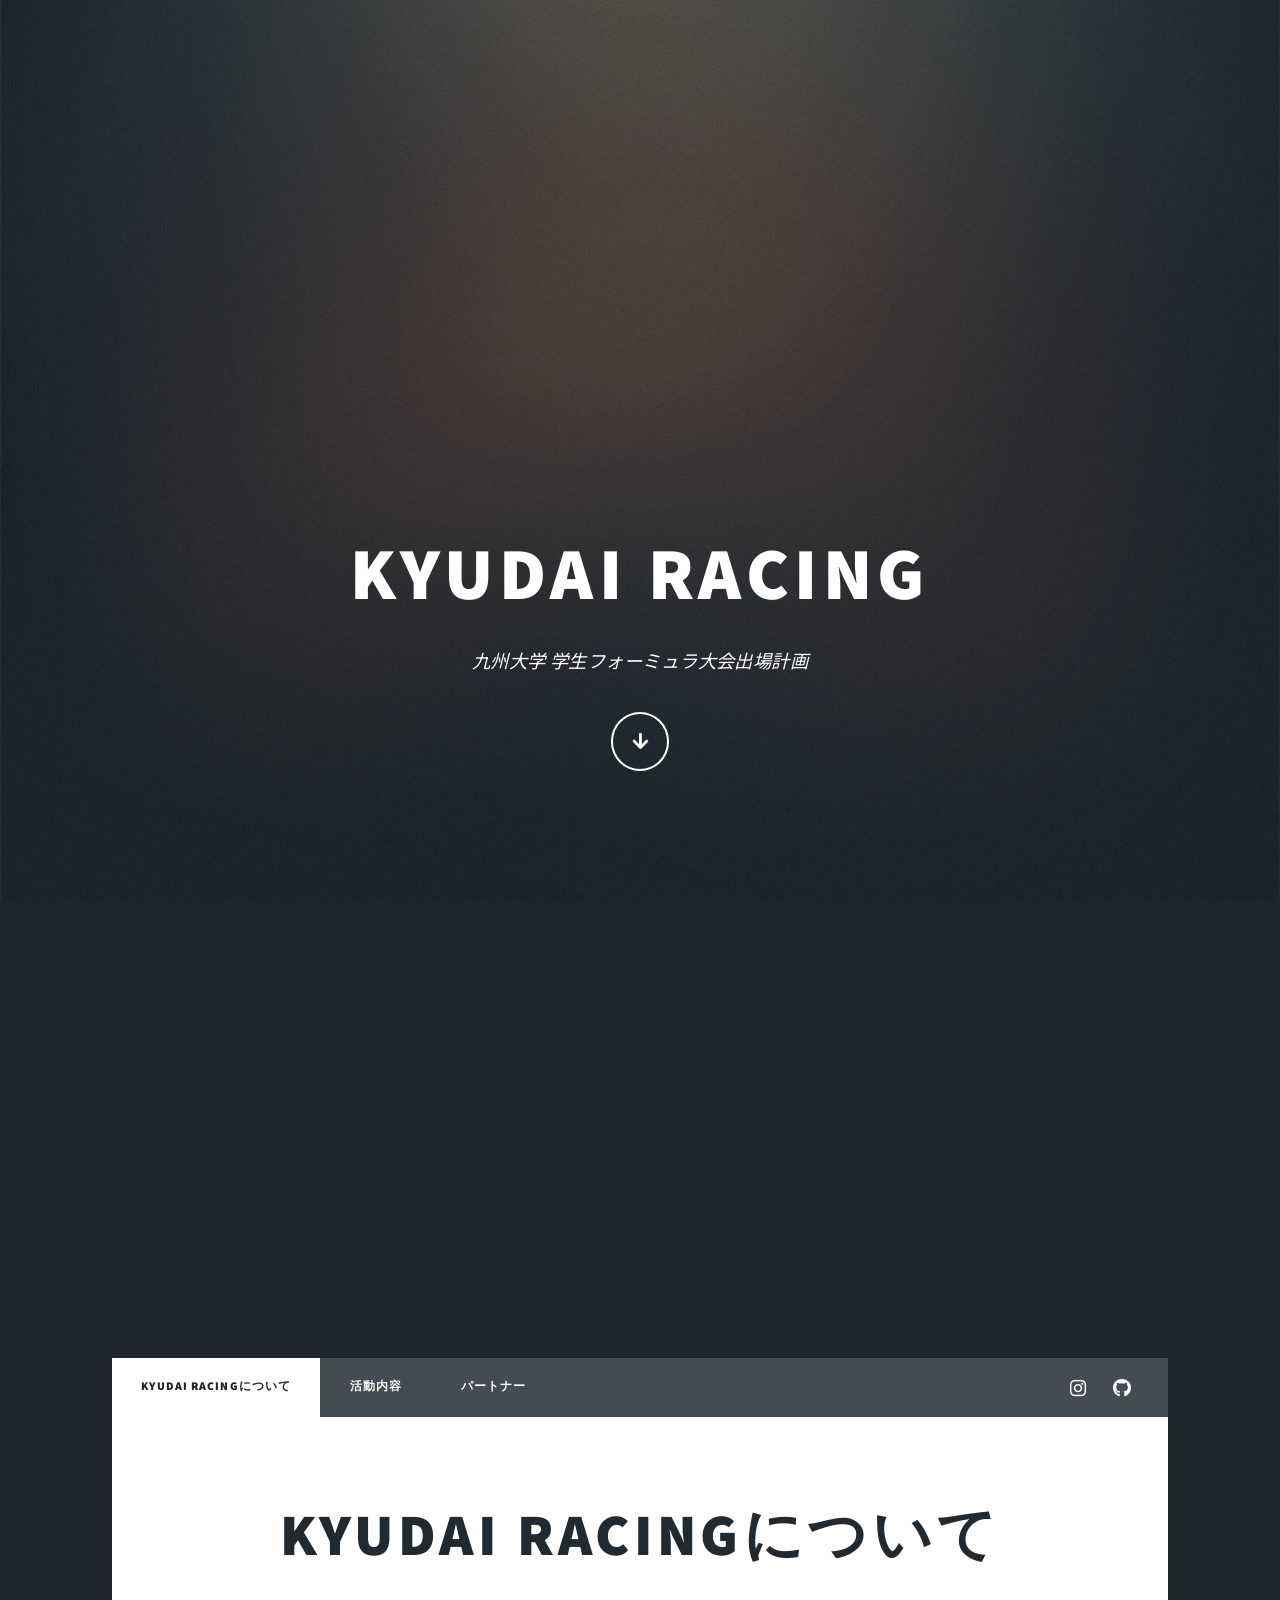
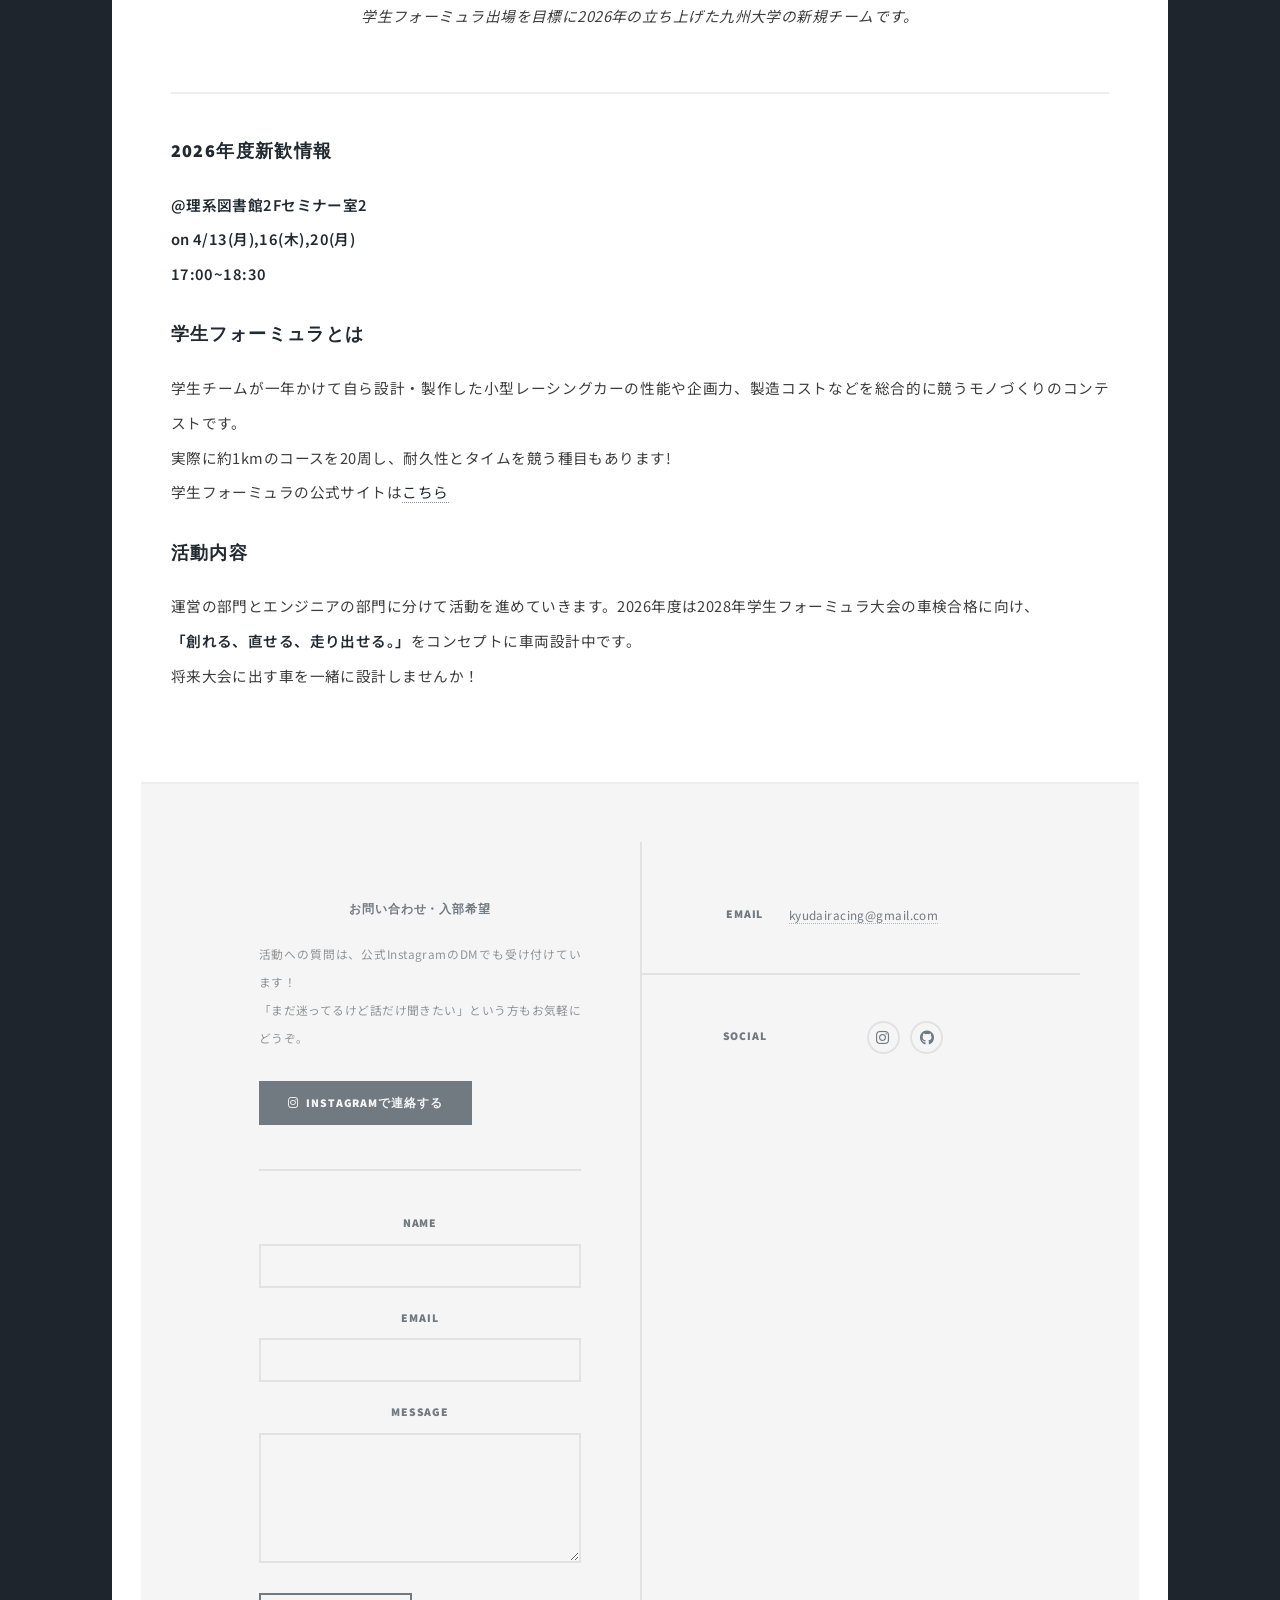
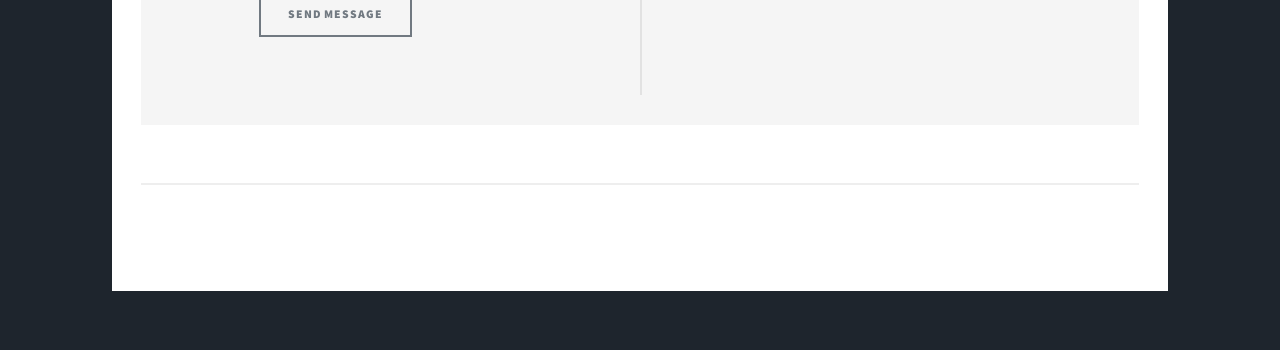
<file: index.html>
<!DOCTYPE HTML>
<html lang="jp">

	<head>
		<title>Kyudai Racing</title>
    	<meta name="description" />
    	<!-- ファビコン -->
    	<link rel="icon" href="icon.png" />
    	<!-- アップルタッチアイコン -->
    	<link rel="apple-touch-icon" href="icon.png" />
	    <meta charset="UTF-8" />
		<link rel="preconnect" href="https://fonts.googleapis.com">
		<link rel="preconnect" href="https://fonts.gstatic.com" crossorigin>
		<link href="https://fonts.googleapis.com/css2?family=Noto+Sans+JP:wght@300;500;700&display=swap" rel="stylesheet">
		<link href="https://fonts.googleapis.com/css2?family=Shippori+Mincho:wght@400;500&display=swap" rel="stylesheet">
		<meta name="viewport" content="width=device-width, initial-scale=1, user-scalable=no" />
		<link rel="stylesheet" href="assets/css/main.css" />
		<noscript><link rel="stylesheet" href="assets/css/noscript.css" /></noscript>
	</head>
	<!-- Google tag (gtag.js) -->
	<!-- Google tag (gtag.js) -->
	<script async src="https://www.googletagmanager.com/gtag/js?id=G-LFPXZC1D10"></script>
	<script>
	window.dataLayer = window.dataLayer || [];
	function gtag(){dataLayer.push(arguments);}
	gtag('js', new Date());

	gtag('config', 'G-LFPXZC1D10');
	</script>
	<body class="is-preload">

		<!-- Wrapper -->
			<div id="wrapper" class="fade-in">

				<!-- Intro -->
					<div id="intro">
						<h1>Kyudai Racing</h1>
						<p>九州大学 学生フォーミュラ大会出場計画</p>
						<ul class="actions">
							<li><a href="#header" class="button icon solid solo fa-arrow-down scrolly">Continue</a></li>
						</ul>
					</div>

				<!-- Header -->
					<header id="header">
						<a href="index.html" class="logo"><p>2022年に止まった<strong>エンジン</strong>、<br />今<strong>オーバーホール</strong>する</p></a>
					</header>

				<!-- Nav -->
					<nav id="nav">
						<ul class="links">
							<li class="active"><a href="index.html">Kyudai Racingについて</a></li>
							<li><a href="section1.html">活動内容</a></li>
							<li><a href="section2.html">パートナー</a></li>
						</ul>
						<ul class="icons">
							<!--<li><a href="#" class="icon brands fa-twitter"><span class="label">X</span></a></li>-->
							<li><a href="https://www.instagram.com/kyudai_racing_?igsh=c2ZleDBxYnRwNmtl" class="icon brands fa-instagram"><span class="label">Instagram</span></a></li>
							<li><a href="https://github.com/kyudairacing/Kyudai_Racing" class="icon brands fa-github"><span class="label">GitHub</span></a></li>
						</ul>
					</nav>

				<!-- Main -->
					<div id="main">

						<!-- Featured Post -->
							<article class="post">
								<header class="major">
									<h2><a href="#">Kyudai Racingについて</a></h2>
									<p>学生フォーミュラ出場を目標に2026年の立ち上げた九州大学の新規チームです。</p>
								</header>
								<hr />
								<h3>2026年度新歓情報</h3>
								<p><strong>@理系図書館2Fセミナー室2<br />on 4/13(月),16(木),20(月)<br />17:00~18:30</strong></p>
								<h3>学生フォーミュラとは</h3>
								<p>学生チームが一年かけて自ら設計・製作した小型レーシングカーの性能や企画力、製造コストなどを総合的に競うモノづくりのコンテストです。<br />
									実際に約1kmのコースを20周し、耐久性とタイムを競う種目もあります!<br />
									学生フォーミュラの公式サイトは<a href="https://www.jsae.or.jp/formula/">こちら</a><br /></p>
								<h3>活動内容</h3>
								<p>運営の部門とエンジニアの部門に分けて活動を進めていきます。2026年度は2028年学生フォーミュラ大会の車検合格に向け、<br />
									<strong>「創れる、直せる、走り出せる。」</strong>をコンセプトに車両設計中です。<br />
									将来大会に出す車を一緒に設計しませんか！<br /></p>
							</article>
						<!-- Posts -->
<!--
							<section class="posts">
								<article>
									<header>
										<span class="date">April 24, 2017</span>
										<h2><a href="#">Sed magna<br />
										ipsum faucibus</a></h2>
									</header>
									<a href="#" class="image fit"><img src="images/pic02.jpg" alt="" /></a>
									<p>Donec eget ex magna. Interdum et malesuada fames ac ante ipsum primis in faucibus. Pellentesque venenatis dolor imperdiet dolor mattis sagittis magna etiam.</p>
									<ul class="actions special">
										<li><a href="#" class="button">Full Story</a></li>
									</ul>
								</article>
								<article>
									<header>
										<span class="date">April 22, 2017</span>
										<h2><a href="#">Primis eget<br />
										imperdiet lorem</a></h2>
									</header>
									<a href="#" class="image fit"><img src="images/pic03.jpg" alt="" /></a>
									<p>Donec eget ex magna. Interdum et malesuada fames ac ante ipsum primis in faucibus. Pellentesque venenatis dolor imperdiet dolor mattis sagittis magna etiam.</p>
									<ul class="actions special">
										<li><a href="#" class="button">Full Story</a></li>
									</ul>
								</article>
								<article>
									<header>
										<span class="date">April 18, 2017</span>
										<h2><a href="#">Ante mattis<br />
										interdum dolor</a></h2>
									</header>
									<a href="#" class="image fit"><img src="images/pic04.jpg" alt="" /></a>
									<p>Donec eget ex magna. Interdum et malesuada fames ac ante ipsum primis in faucibus. Pellentesque venenatis dolor imperdiet dolor mattis sagittis magna etiam.</p>
									<ul class="actions special">
										<li><a href="#" class="button">Full Story</a></li>
									</ul>
								</article>
								<article>
									<header>
										<span class="date">April 14, 2017</span>
										<h2><a href="#">Tempus sed<br />
										nulla imperdiet</a></h2>
									</header>
									<a href="#" class="image fit"><img src="images/pic05.jpg" alt="" /></a>
									<p>Donec eget ex magna. Interdum et malesuada fames ac ante ipsum primis in faucibus. Pellentesque venenatis dolor imperdiet dolor mattis sagittis magna etiam.</p>
									<ul class="actions special">
										<li><a href="#" class="button">Full Story</a></li>
									</ul>
								</article>
								<article>
									<header>
										<span class="date">April 11, 2017</span>
										<h2><a href="#">Odio magna<br />
										sed consectetur</a></h2>
									</header>
									<a href="#" class="image fit"><img src="images/pic06.jpg" alt="" /></a>
									<p>Donec eget ex magna. Interdum et malesuada fames ac ante ipsum primis in faucibus. Pellentesque venenatis dolor imperdiet dolor mattis sagittis magna etiam.</p>
									<ul class="actions special">
										<li><a href="#" class="button">Full Story</a></li>
									</ul>
								</article>
								<article>
									<header>
										<span class="date">April 7, 2017</span>
										<h2><a href="#">Augue lorem<br />
										primis vestibulum</a></h2>
									</header>
									<a href="#" class="image fit"><img src="images/pic07.jpg" alt="" /></a>
									<p>Donec eget ex magna. Interdum et malesuada fames ac ante ipsum primis in faucibus. Pellentesque venenatis dolor imperdiet dolor mattis sagittis magna etiam.</p>
									<ul class="actions special">
										<li><a href="#" class="button">Full Story</a></li>
									</ul>
								</article>
							</section>
-->
						<!-- Footer -->
<!--
							<footer>
								<div class="pagination">
-->
									<!--<a href="#" class="previous">Prev</a>-->
<!--
									<a href="#" class="page active">1</a>
									<a href="#" class="page">2</a>
									<a href="#" class="page">3</a>
									<span class="extra">&hellip;</span>
									<a href="#" class="page">8</a>
									<a href="#" class="page">9</a>
									<a href="#" class="page">10</a>
									<a href="#" class="next">Next</a>
								</div>
							</footer>
-->
				
				<!-- Footer -->
					<footer id="footer">
						<section>
							<h3>お問い合わせ・入部希望</h3>
							<p>活動への質問は、公式InstagramのDMでも受け付けています！<br />
							「まだ迷ってるけど話だけ聞きたい」という方もお気軽にどうぞ。</p>
							<ul class="actions">
								<li><a href="https://www.instagram.com/kyudai_racing_?igsh=c2ZleDBxYnRwNmtl" class="button primary icon brands fa-instagram">Instagramで連絡する</a></li>
							</ul>
							<hr />
							<form method="post" action="https://formspree.io/f/kyudairacing@gmail.com">
								<div class="fields">
									<div class="field">
										<label for="name">Name</label>
										<input type="text" name="name" id="name" />
									</div>
									<div class="field">
										<label for="email">Email</label>
										<input type="text" name="email" id="email" />
									</div>
									<div class="field">
										<label for="message">Message</label>
										<textarea name="message" id="message" rows="3"></textarea>
									</div>
								</div>
								<ul class="actions">
									<li><input type="submit" value="Send Message" /></li>
								</ul>
							</form>

						</section>
						<section class="split contact">
<!--							<section class="alt">
								<h3>Address</h3>
								<p>1234 Somewhere Road #87257<br />
								Nashville, TN 00000-0000</p>
							</section>
							<section>
								<h3>Phone</h3>
								<p><a href="#">(000) 000-0000</a></p>
							</section>
		-->					
							<section>
								<h3>Email</h3>
								<p><a href="mailto:kyudairacing@gmail.com">kyudairacing@gmail.com</a></p>
							</section>
							<section>
								<h3>Social</h3>
								<ul class="icons alt">
								<!--<li><a href="#" class="icon brands alt fa-twitter"><span class="label">Twitter</span></a></li>-->
									<li><a href="https://www.instagram.com/kyudai_racing_?igsh=c2ZleDBxYnRwNmtl" class="icon brands alt fa-instagram"><span class="label">Instagram</span></a></li>
									<li><a href="https://github.com/kyudairacing/Kyudai_Racing" class="icon brands alt fa-github"><span class="label">GitHub</span></a></li>
								</ul>
							</section>
						</section>
					</footer>

				<!-- Copyright -->
					<div id="copyright">
						<ul><li>Kyudai Racing</li><li>Design: <a href="https://html5up.net">HTML5 UP</a></li></ul>
					</div>

			</div>

		<!-- Scripts -->
			<script src="assets/js/jquery.min.js"></script>
			<script src="assets/js/jquery.scrollex.min.js"></script>
			<script src="assets/js/jquery.scrolly.min.js"></script>
			<script src="assets/js/browser.min.js"></script>
			<script src="assets/js/breakpoints.min.js"></script>
			<script src="assets/js/util.js"></script>
			<script src="assets/js/main.js"></script>

	</body>
</html>
</file>
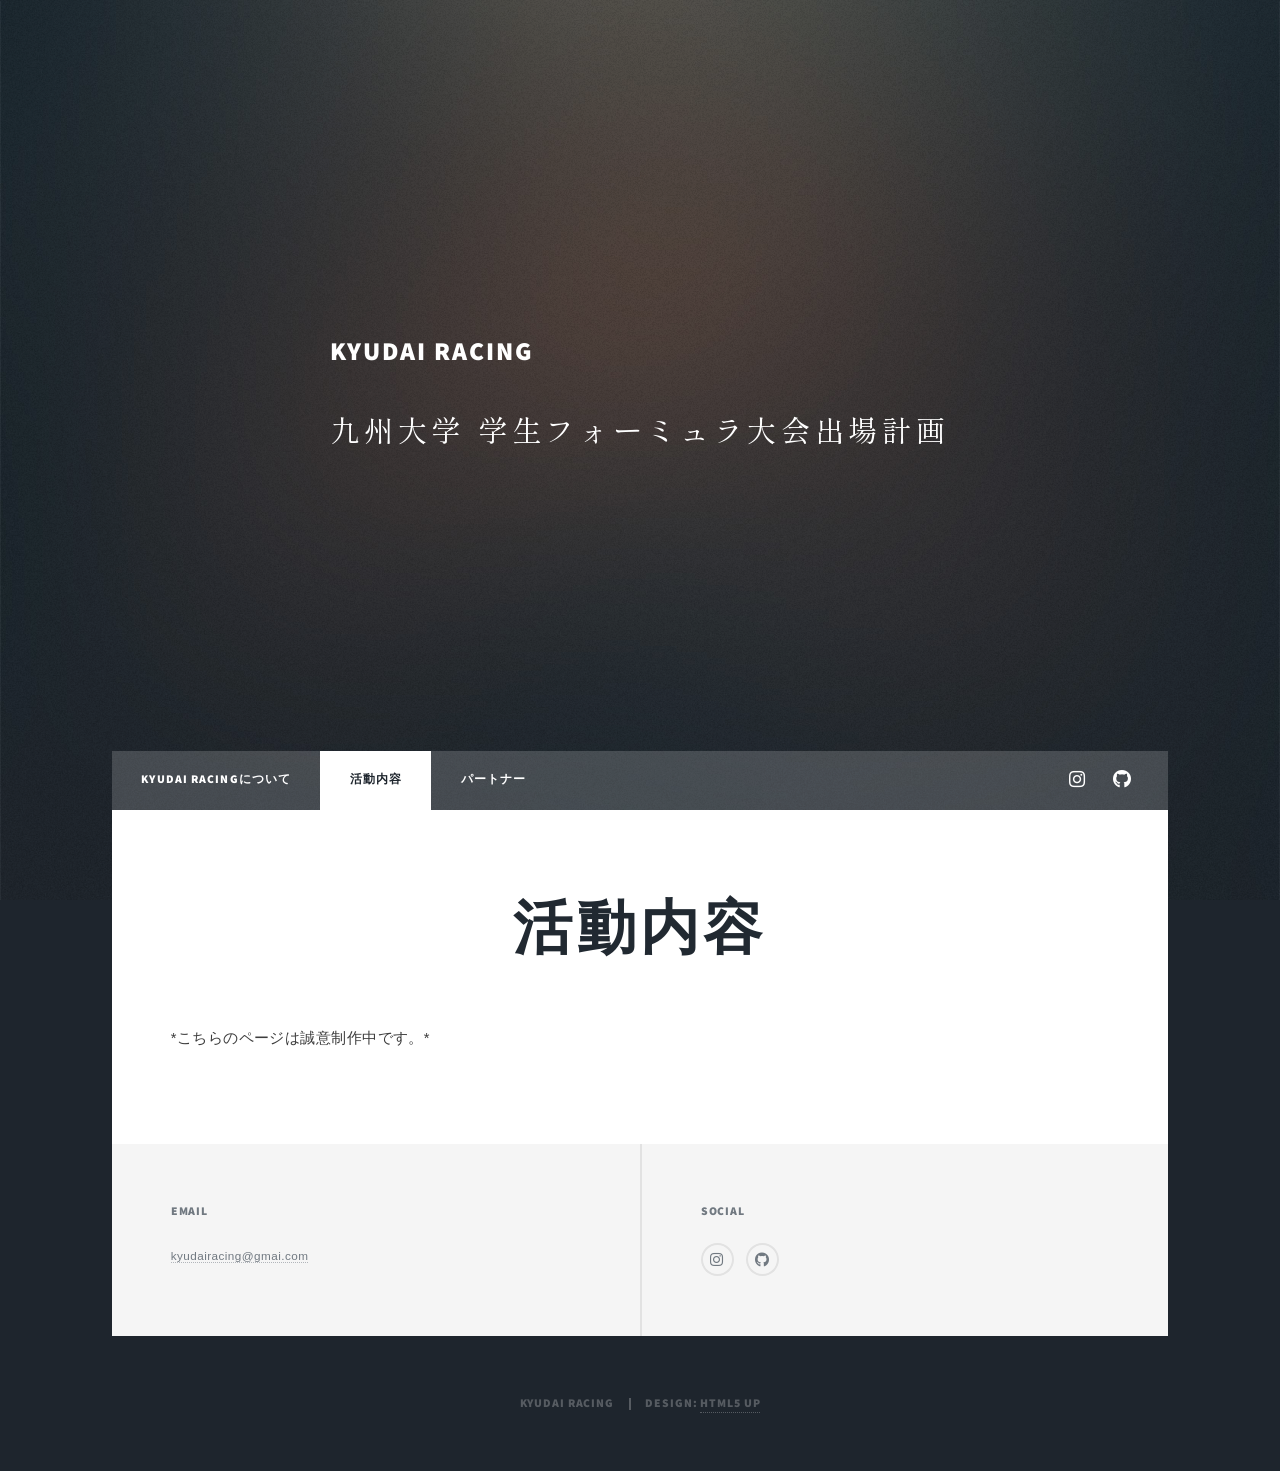
<file: section1.html>
<!DOCTYPE HTML>
<html>
	<head>
		<title>Kyudai Racing</title>
    	<meta name="description" />
    	<!-- ファビコン -->
    	<link rel="icon" href="icon.png" />
    	<!-- アップルタッチアイコン -->
    	<link rel="apple-touch-icon" href="icon.png" />
	    <meta charset="UTF-8" />
		<link href="https://fonts.googleapis.com/css2?family=Shippori+Mincho:wght@400;500&display=swap" rel="stylesheet">
		<meta name="viewport" content="width=device-width, initial-scale=1, user-scalable=no" />
		<link rel="stylesheet" href="assets/css/main.css" />
		<noscript><link rel="stylesheet" href="assets/css/noscript.css" /></noscript>
	</head>
	<!-- Google tag (gtag.js) -->
	<script async src="https://www.googletagmanager.com/gtag/js?id=G-LFPXZC1D10"></script>
	<script>
	window.dataLayer = window.dataLayer || [];
	function gtag(){dataLayer.push(arguments);}
	gtag('js', new Date());

	gtag('config', 'G-LFPXZC1D10');
	</script>
	<body class="is-preload">

		<!-- Wrapper -->
			<div id="wrapper">
				<!-- Header -->
					<header id="header">
						<a href="index.html" class="logo">
							<h2>Kyudai Racing</h2>
							<p>九州大学 学生フォーミュラ大会出場計画</p>
						</a>
					</header>

				<!-- Nav -->
					<nav id="nav">
						<ul class="links">
							<li><a href="index.html">Kyudai Racingについて</a></li>
							<li class="active"><a href="section1.html">活動内容</a></li>
							<li><a href="section2.html">パートナー</a></li>
						</ul>
						<ul class="icons">
							<!-- <li><a href="#" class="icon brands fa-twitter"><span class="label">Twitter</span></a></li> -->
							<li><a href="https://www.instagram.com/kyudai_racing_?igsh=c2ZleDBxYnRwNmtl" class="icon brands fa-instagram"><span class="label">Instagram</span></a></li>
							<li><a href="#" class="icon brands fa-github"><span class="label">GitHub</span></a></li>
						</ul>
					</nav>

				<!-- Main -->
					<div id="main">

						<!-- Post -->
						<section class="post">
								<header class="major">
									<h1>活動内容</h1>
								</header>
								<p>*こちらのページは誠意制作中です。*</p>
								<!-- <h2>フェーズ1「Hondaエコマイレッジチャレンジへの挑戦」</h2>
								<h3>5/1-8/2</h3>
								<p>チーム全体の知識技術の底上げ目的としてHondaエコマイレッジチャレンジでの完走を目標</p> -->
						</section>

					</div>
				<!-- Footer -->
					<footer id="footer">
<!--						<section>
							<form method="post" action="#">
								<div class="fields">
									<div class="field">
										<label for="name">Name</label>
										<input type="text" name="name" id="name" />
									</div>
									<div class="field">
										<label for="email">Email</label>
										<input type="text" name="email" id="email" />
									</div>
									<div class="field">
										<label for="message">Message</label>
										<textarea name="message" id="message" rows="3"></textarea>
									</div>
								</div>
								<ul class="actions">
									<li><input type="submit" value="Send Message" /></li>
								</ul>
							</form>
						</section>
						<section class="split contact">
							<section class="alt">
								<h3>Address</h3>
								<p>1234 Somewhere Road #87257<br />
								Nashville, TN 00000-0000</p>
							</section>
							<section>
								<h3>Phone</h3>
								<p><a href="#">(000) 000-0000</a></p>
							</section>
-->							<section>
								<h3>Email</h3>
								<p><a href="mailto:kyudairacing@gmail.com">kyudairacing@gmai.com</a></p>
							</section>
							<section>
								<h3>Social</h3>
								<ul class="icons alt">
									<!-- <li><a href="#" class="icon brands alt fa-twitter"><span class="label">Twitter</span></a></li> -->
									<li><a href="https://www.instagram.com/kyudai_racing_?igsh=c2ZleDBxYnRwNmtl" class="icon brands alt fa-instagram"><span class="label">Instagram</span></a></li>
									<li><a href="https://github.com/kyudairacing/Kyudai_Racing" class="icon brands alt fa-github"><span class="label">GitHub</span></a></li>
								</ul>
							</section>
						</section>
					</footer>

				<!-- Copyright -->
					<div id="copyright">
						<ul><li>kyudai Racing</li><li>Design: <a href="https://html5up.net">HTML5 UP</a></li></ul>
					</div>

			</div>

		<!-- Scripts -->
			<script src="assets/js/jquery.min.js"></script>
			<script src="assets/js/jquery.scrollex.min.js"></script>
			<script src="assets/js/jquery.scrolly.min.js"></script>
			<script src="assets/js/browser.min.js"></script>
			<script src="assets/js/breakpoints.min.js"></script>
			<script src="assets/js/util.js"></script>
			<script src="assets/js/main.js"></script>

	</body>
</html>
</file>
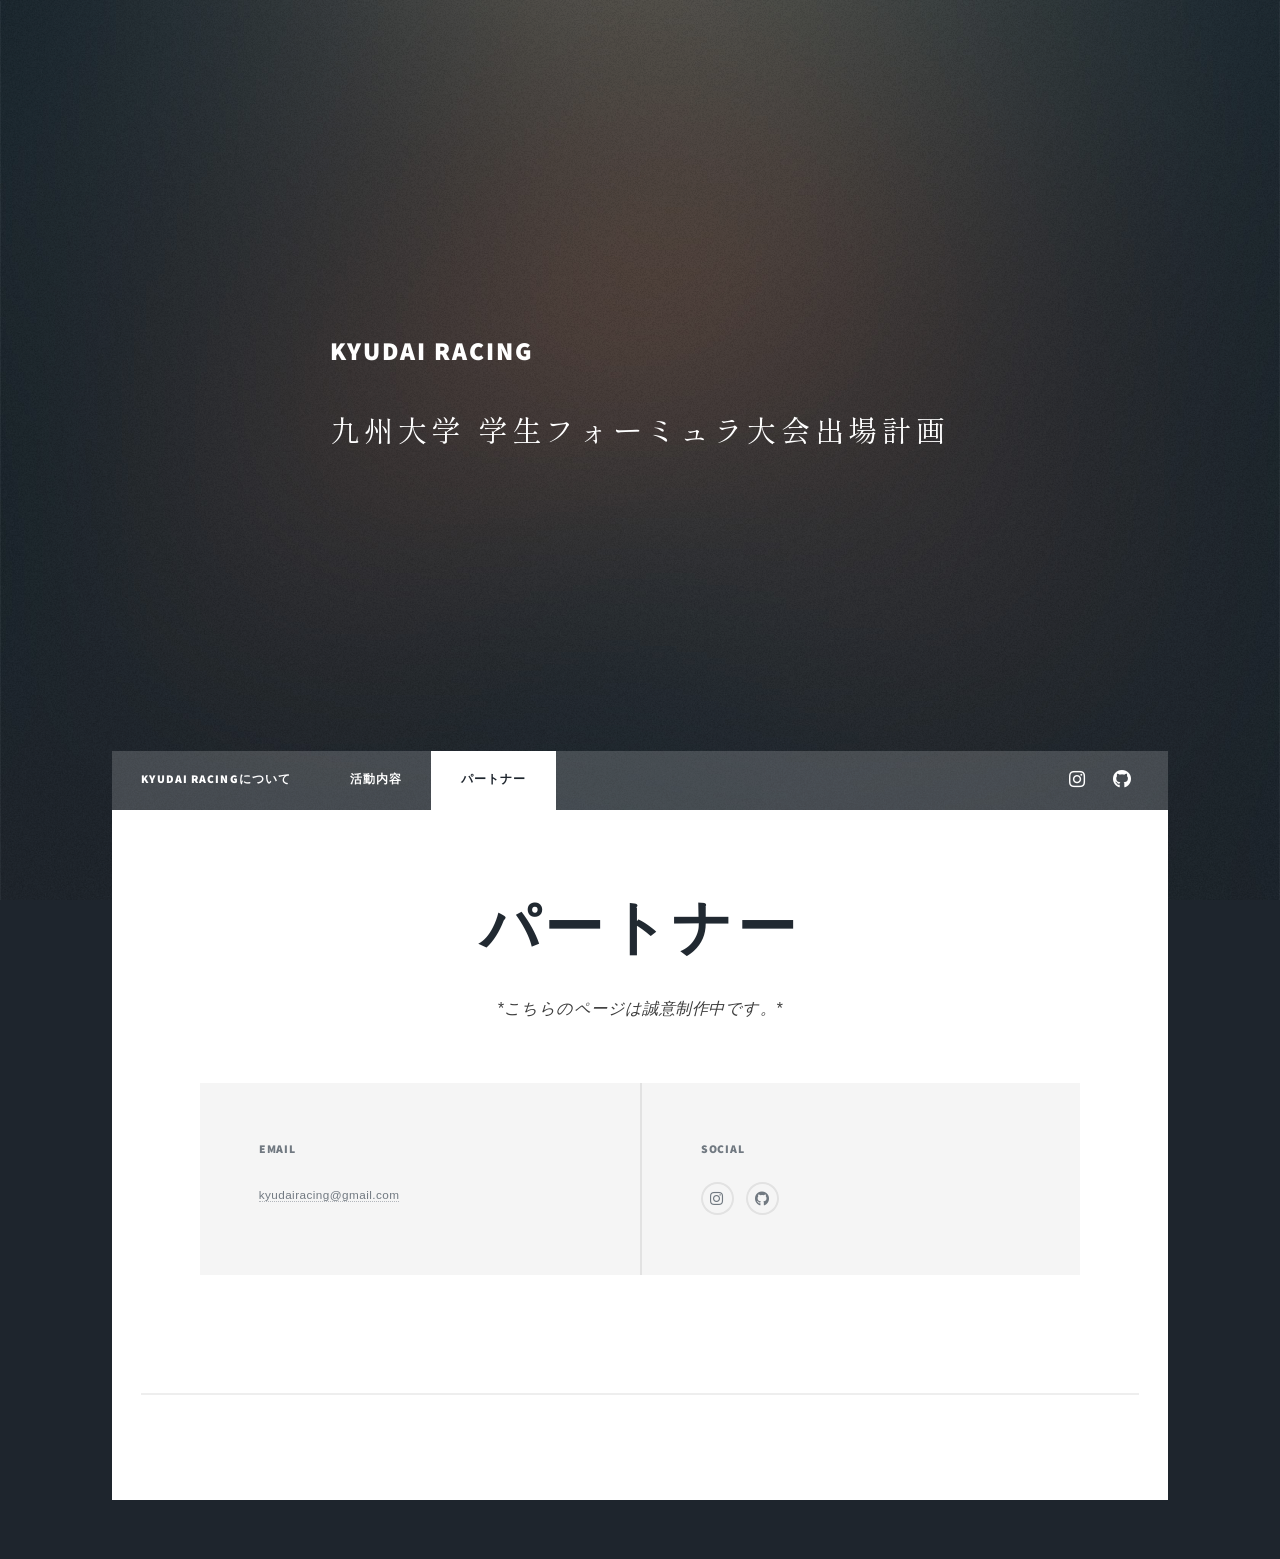
<file: section2.html>
<!DOCTYPE HTML>
<html>
	<head>
		<title>Elements Reference - Massively by HTML5 UP</title>
		<title>Kyudai Racing</title>
    	<meta name="description" />
    	<!-- ファビコン -->
    	<link rel="icon" href="icon.png" />
    	<!-- アップルタッチアイコン -->
    	<link rel="apple-touch-icon" href="icon.png" />
	    <meta charset="UTF-8" />
		<link href="https://fonts.googleapis.com/css2?family=Shippori+Mincho:wght@400;500&display=swap" rel="stylesheet">
		<meta name="viewport" content="width=device-width, initial-scale=1, user-scalable=no" />
		<link rel="stylesheet" href="assets/css/main.css" />
		<noscript><link rel="stylesheet" href="assets/css/noscript.css" /></noscript>
	</head>
	<!-- Google tag (gtag.js) -->
	<script async src="https://www.googletagmanager.com/gtag/js?id=G-LFPXZC1D10"></script>
	<script>
	window.dataLayer = window.dataLayer || [];
	function gtag(){dataLayer.push(arguments);}
	gtag('js', new Date());

	gtag('config', 'G-LFPXZC1D10');
	</script>
	<body class="is-preload">

		<!-- Wrapper -->
			<div id="wrapper">

				<!-- Header -->
					<header id="header">
						<a href="index.html" class="logo">
							<h2>Kyudai Racing</h2>
							<p>九州大学 学生フォーミュラ大会出場計画</p>
						</a>
					</header>

				<!-- Nav -->
					<nav id="nav">
						<ul class="links">
							<li><a href="index.html">Kyudai Racingについて</a></li>
							<li><a href="section1.html">活動内容</a></li>
							<li class="active"><a href="section2.html">パートナー</a></li>
						</ul>
						<ul class="icons">
							<!-- <li><a href="#" class="icon brands fa-twitter"><span class="label">Twitter</span></a></li> -->
							<li><a href="https://www.instagram.com/kyudai_racing_?igsh=c2ZleDBxYnRwNmtl" class="icon brands fa-instagram"><span class="label">Instagram</span></a></li>
							<li><a href="https://github.com/kyudairacing/Kyudai_Racing" class="icon brands fa-github"><span class="label">GitHub</span></a></li>
						</ul>
					</nav>

				<!-- Main -->
					<div id="main">

						<!-- Post -->
							<section class="post">
								<header class="major">
									<h1>パートナー</h1>
									<p>*こちらのページは誠意制作中です。*</p>
								</header>
				<!-- Footer -->
					<footer id="footer">
<!--						<section>
							<form method="post" action="#">
								<div class="fields">
									<div class="field">
										<label for="name">Name</label>
										<input type="text" name="name" id="name" />
									</div>
									<div class="field">
										<label for="email">Email</label>
										<input type="text" name="email" id="email" />
									</div>
									<div class="field">
										<label for="message">Message</label>
										<textarea name="message" id="message" rows="3"></textarea>
									</div>
								</div>
								<ul class="actions">
									<li><input type="submit" value="Send Message" /></li>
								</ul>
							</form>
						</section>
						<section class="split contact">
							<section class="alt">
								<h3>Address</h3>
								<p>1234 Somewhere Road #87257<br />
								Nashville, TN 00000-0000</p>
							</section>
							<section>
								<h3>Phone</h3>
								<p><a href="#">(000) 000-0000</a></p>
							</section>
-->							<section>
								<h3>Email</h3>
								<p><a href="mailto:kyudairacing@gmail.com">kyudairacing@gmail.com</a></p>
							</section>
							<section>
								<h3>Social</h3>
								<ul class="icons alt">
									<!-- <li><a href="#" class="icon brands alt fa-twitter"><span class="label">Twitter</span></a></li> -->
									<li><a href="https://www.instagram.com/kyudai_racing_?igsh=c2ZleDBxYnRwNmtl" class="icon brands alt fa-instagram"><span class="label">Instagram</span></a></li>
									<li><a href="https://github.com/kyudairacing/Kyudai_Racing" class="icon brands alt fa-github"><span class="label">GitHub</span></a></li>
								</ul>
							</section>
						</section>
					</footer>

				<!-- Copyright -->
					<div id="copyright">
						<ul><li>Kyudai Racing</li><li>Design: <a href="https://html5up.net">HTML5 UP</a></li></ul>
					</div>

			</div>

		<!-- Scripts -->
			<script src="assets/js/jquery.min.js"></script>
			<script src="assets/js/jquery.scrollex.min.js"></script>
			<script src="assets/js/jquery.scrolly.min.js"></script>
			<script src="assets/js/browser.min.js"></script>
			<script src="assets/js/breakpoints.min.js"></script>
			<script src="assets/js/util.js"></script>
			<script src="assets/js/main.js"></script>

	</body>
</html>
</file>
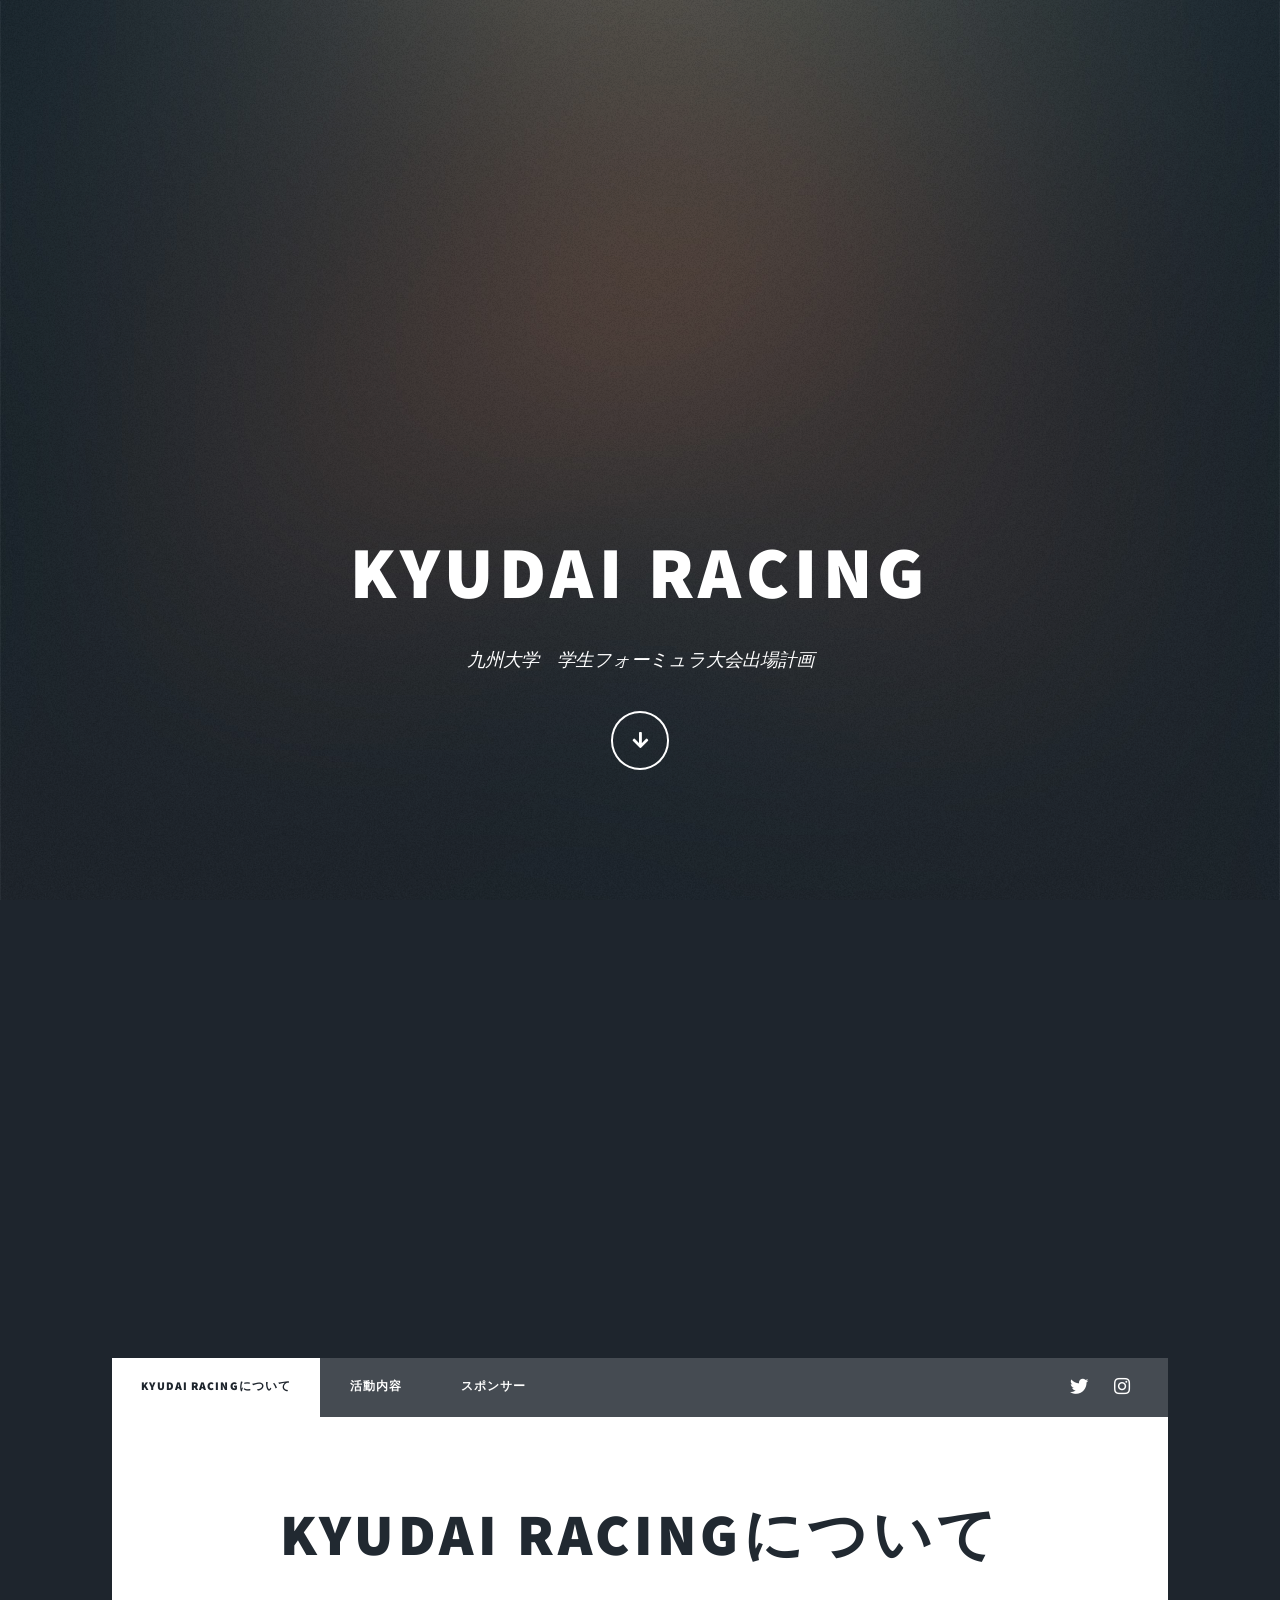
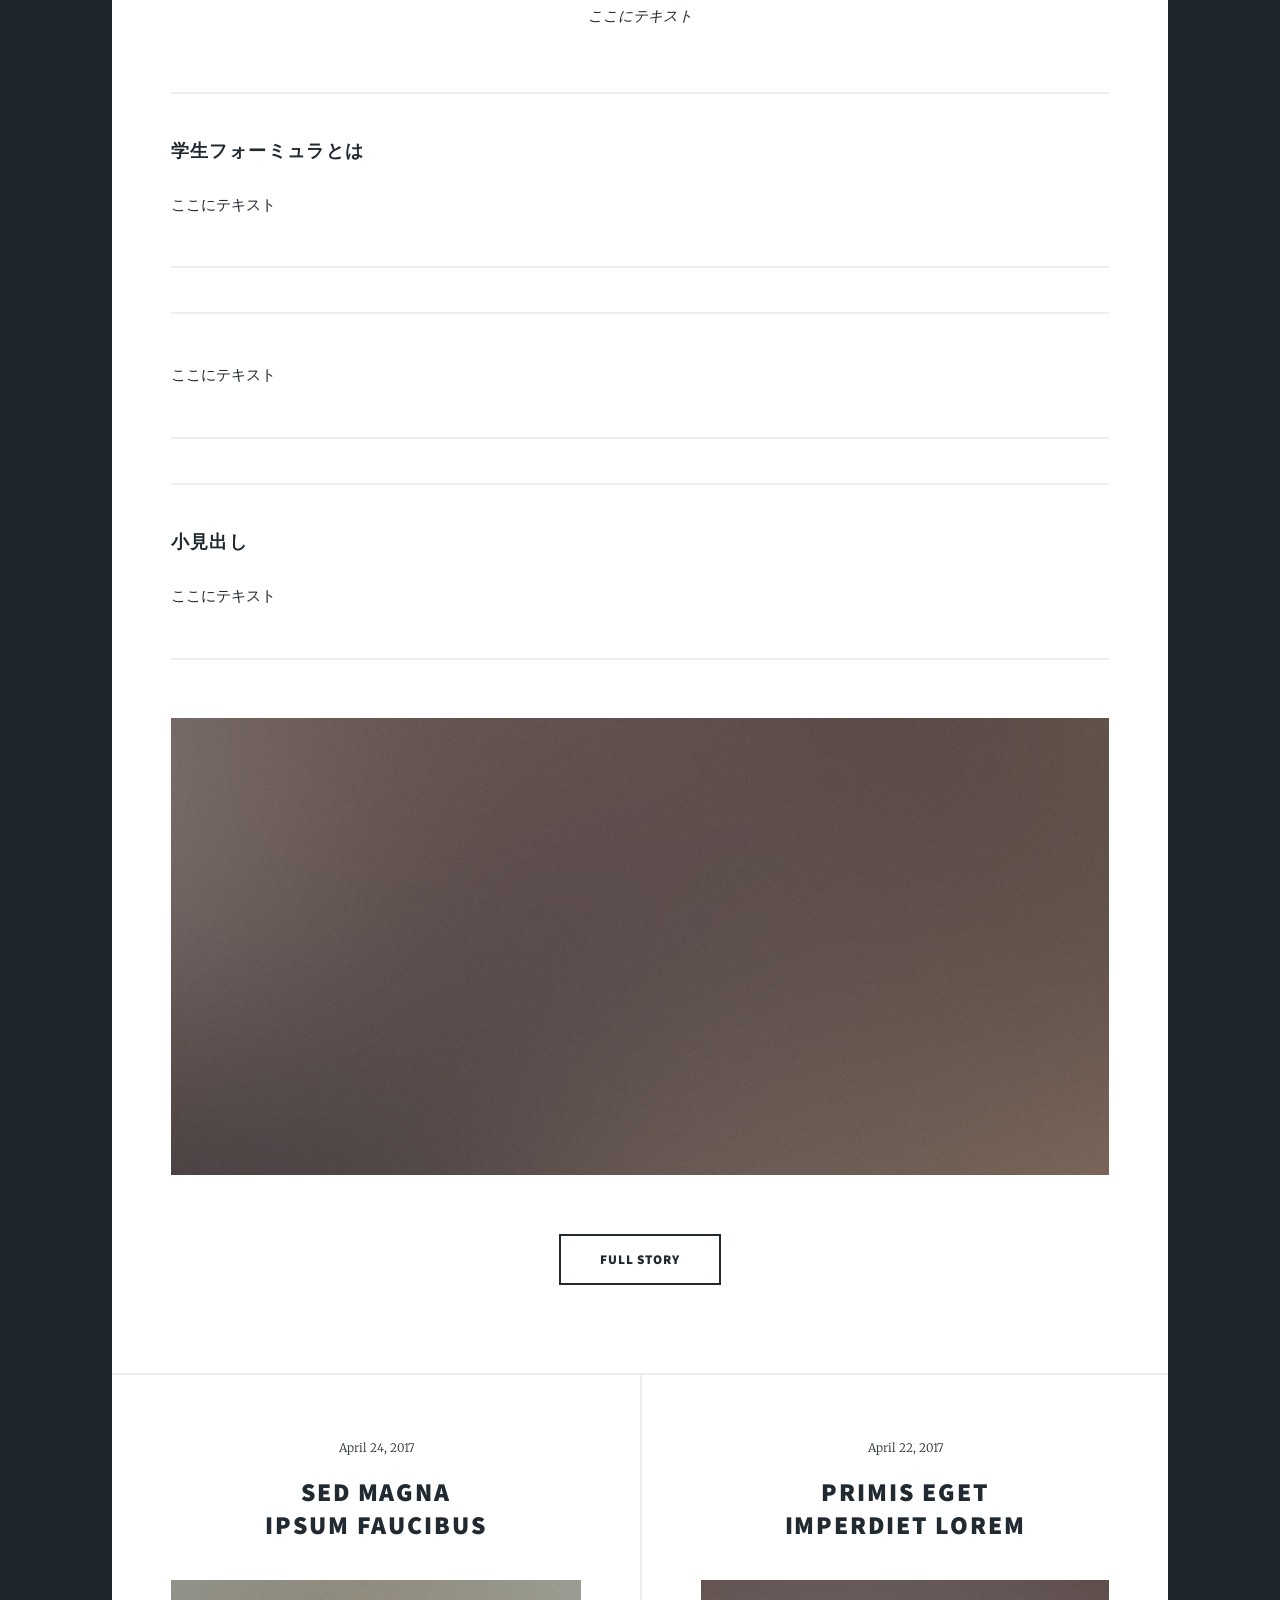
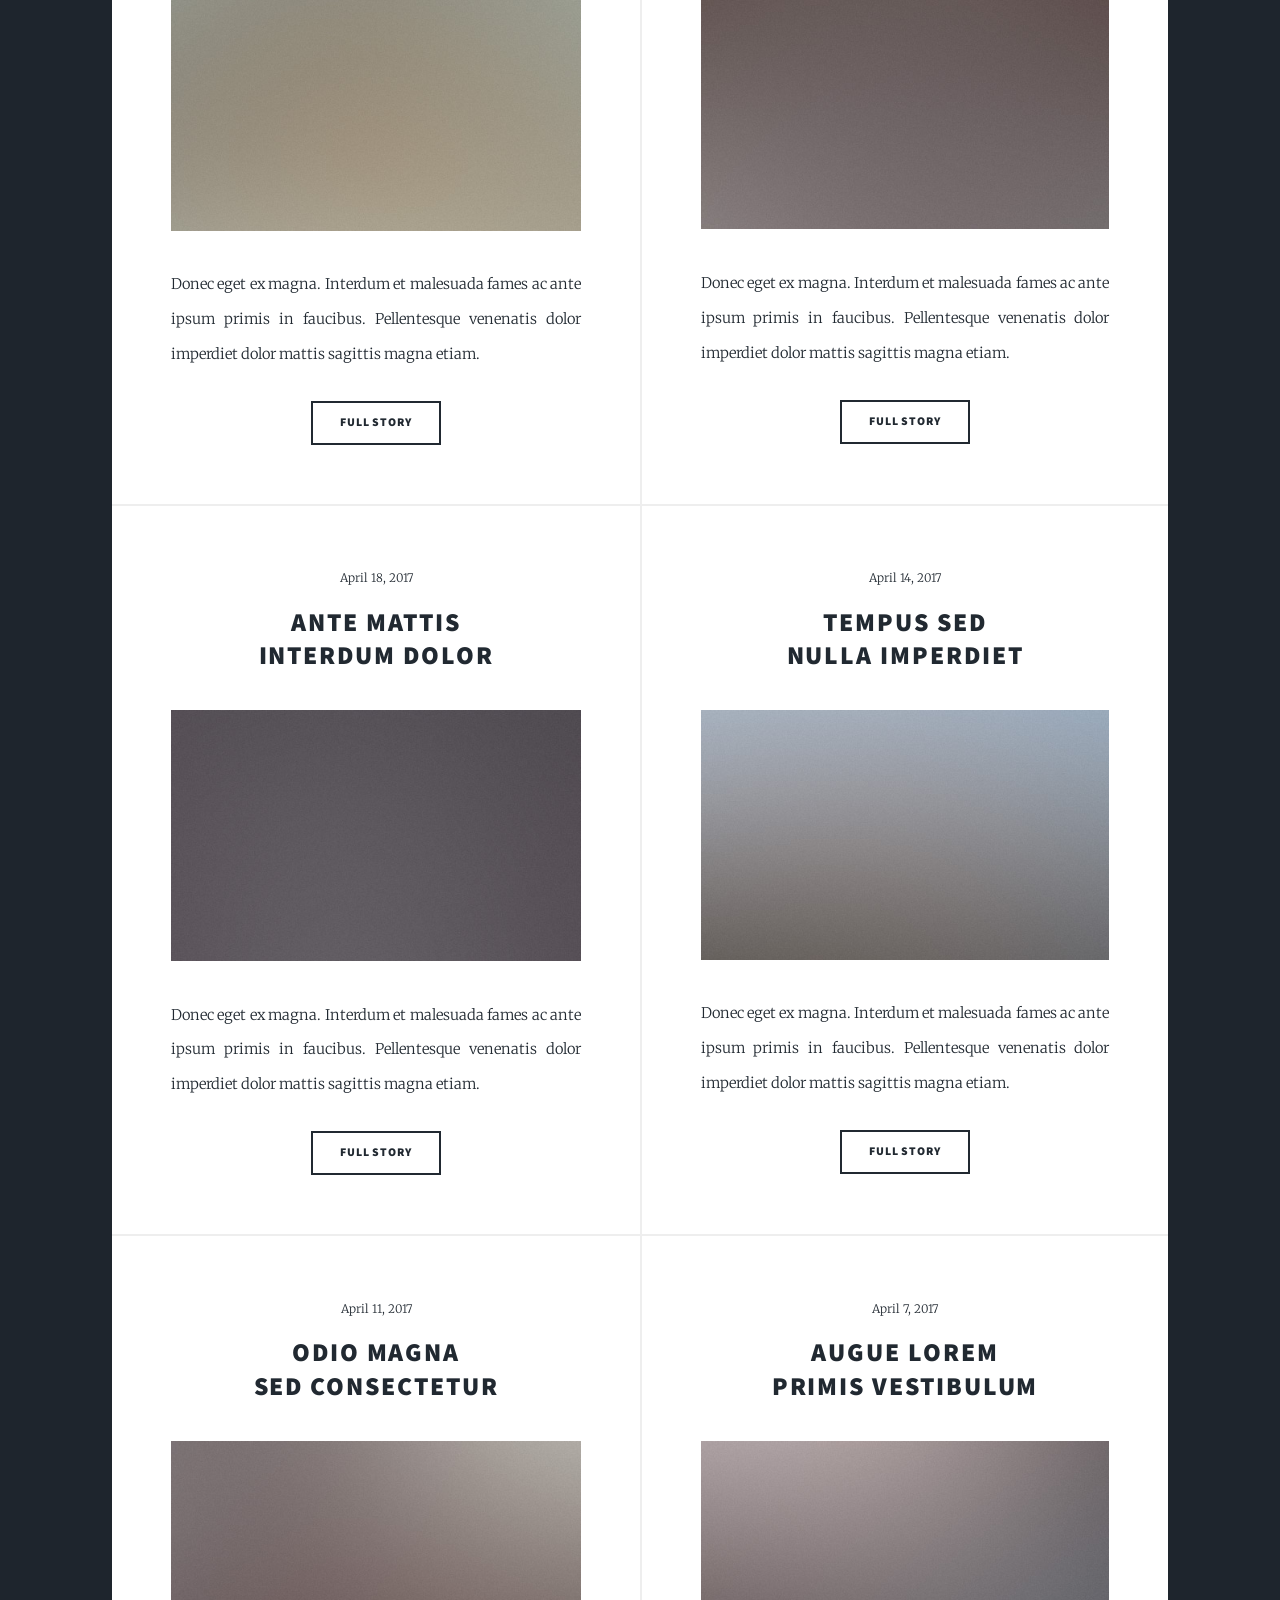
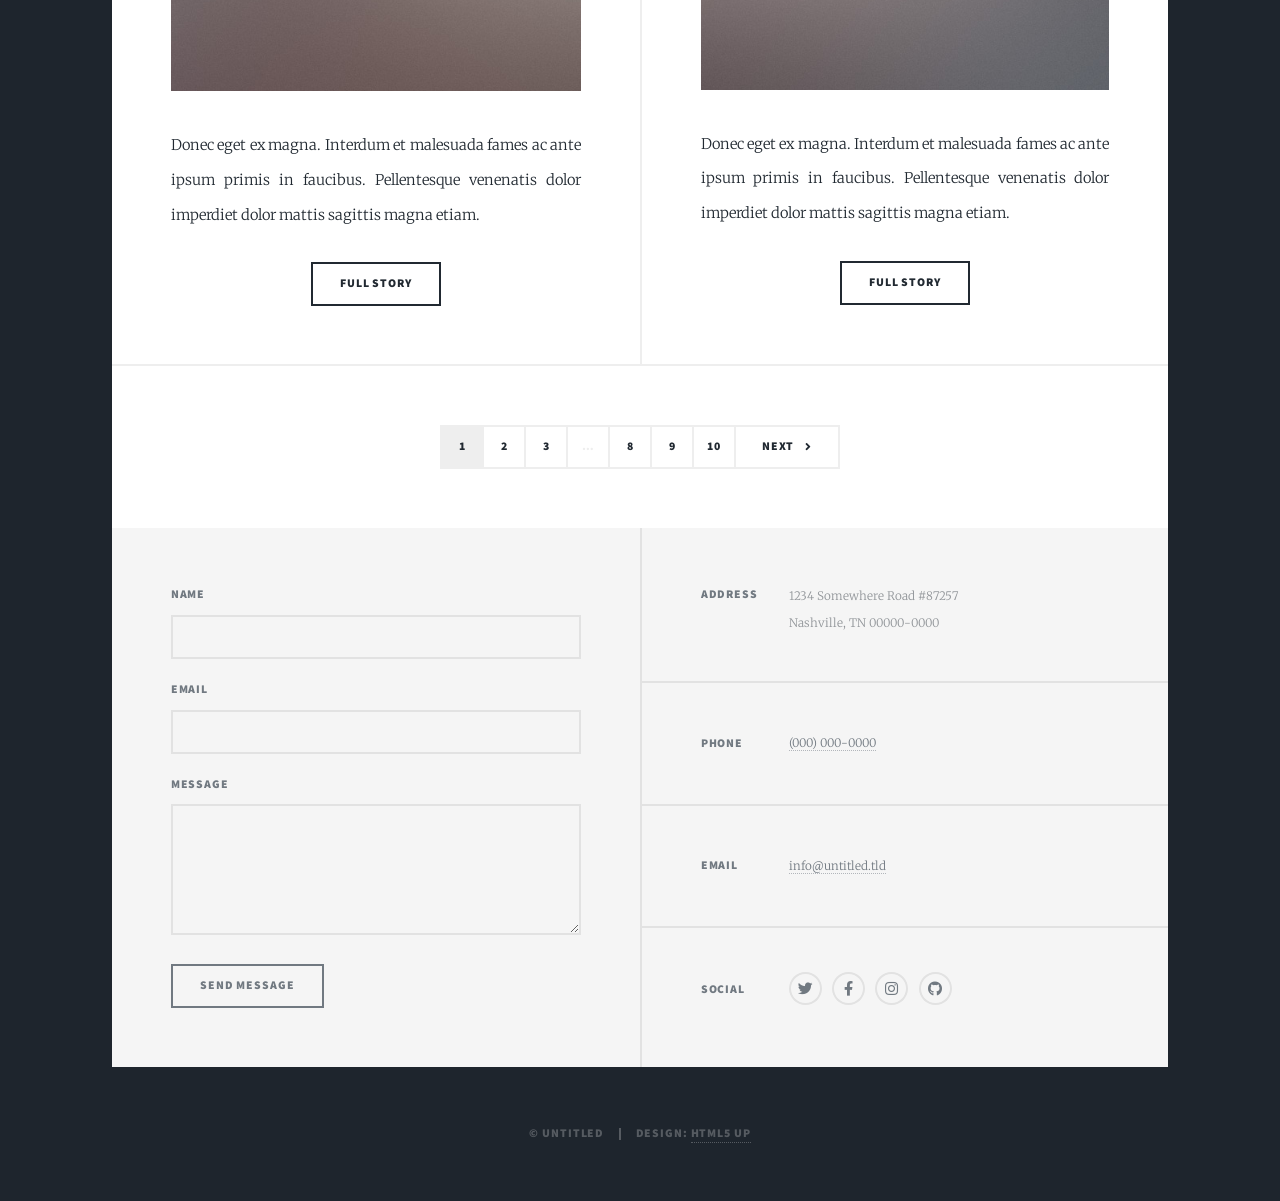
<file: HP/Home.html>
<!DOCTYPE HTML>
<!--
	Massively by HTML5 UP
	html5up.net | @ajlkn
	Free for personal and commercial use under the CCA 3.0 license (html5up.net/license)
-->
<html lang="jp">
	<head>
		<title>Kyudai Racing</title>
    	<meta name="description" content="ページの説明(120文字以内)" />
    	<!-- ファビコン -->
    	<link rel="icon" href="icon.png" />
    	<!-- アップルタッチアイコン -->
    	<link rel="apple-touch-icon" href="icon.png" />
	    <meta charset="UTF-8" />
		<link href="https://fonts.googleapis.com/css2?family=Shippori+Mincho:wght@400;500&display=swap" rel="stylesheet">
		<meta name="viewport" content="width=device-width, initial-scale=1, user-scalable=no" />
		<link rel="stylesheet" href="assets/css/main.css" />
		<noscript><link rel="stylesheet" href="assets/css/noscript.css" /></noscript>
	</head>
	<body class="is-preload">

		<!-- Wrapper -->
			<div id="wrapper" class="fade-in">

				<!-- Intro -->
					<div id="intro">
						<h1>Kyudai Racing</h1>
						<p>九州大学　学生フォーミュラ大会出場計画</p>
						<ul class="actions">
							<li><a href="#header" class="button icon solid solo fa-arrow-down scrolly">Continue</a></li>
						</ul>
					</div>

				<!-- Header -->
					<header id="header">
						<a href="index.html" class="logo"><p>2021年に止まった<strong>エンジン</strong>、<br />今<strong>オーバーホール</strong>する</p></a>
					</header>

				<!-- Nav -->
					<nav id="nav">
						<ul class="links">
							<li class="active"><a href="index.html">Kyudai Racingについて</a></li>
							<li><a href="generic.html">活動内容</a></li>
							<li><a href="elements.html">スポンサー</a></li>
						</ul>
						<ul class="icons">
							<li><a href="#" class="icon brands fa-twitter"><span class="label">X</span></a></li>
							<li><a href="#" class="icon brands fa-instagram"><span class="label">Instagram</span></a></li>
							<!-- <li><a href="#" class="icon brands fa-github"><span class="label">GitHub</span></a></li> -->
						</ul>
					</nav>

				<!-- Main -->
					<div id="main">

						<!-- Featured Post -->
							<article class="post">
								<header class="major">
									<h2><a href="#">Kyudai Racingについて</a></h2>
									<p>ここにテキスト</p>
								</header>
								<hr />
								<h3>学生フォーミュラとは</h3>
								<p>ここにテキスト<br /></p>
								<hr />
								<hr />
								<h3></h3>
								<p>ここにテキスト<br /></p>
								<hr />
								<hr />
								<h3>小見出し</h3>
								<p>ここにテキスト<br /></p>
								<hr />
								<a href="#" class="image main"><img src="images/pic01.jpg" alt="" /></a>
								<ul class="actions special">
									<li><a href="#" class="button large">Full Story</a></li>
								</ul>

							</article>

						<!-- Posts -->
							<section class="posts">
								<article>
									<header>
										<span class="date">April 24, 2017</span>
										<h2><a href="#">Sed magna<br />
										ipsum faucibus</a></h2>
									</header>
									<a href="#" class="image fit"><img src="images/pic02.jpg" alt="" /></a>
									<p>Donec eget ex magna. Interdum et malesuada fames ac ante ipsum primis in faucibus. Pellentesque venenatis dolor imperdiet dolor mattis sagittis magna etiam.</p>
									<ul class="actions special">
										<li><a href="#" class="button">Full Story</a></li>
									</ul>
								</article>
								<article>
									<header>
										<span class="date">April 22, 2017</span>
										<h2><a href="#">Primis eget<br />
										imperdiet lorem</a></h2>
									</header>
									<a href="#" class="image fit"><img src="images/pic03.jpg" alt="" /></a>
									<p>Donec eget ex magna. Interdum et malesuada fames ac ante ipsum primis in faucibus. Pellentesque venenatis dolor imperdiet dolor mattis sagittis magna etiam.</p>
									<ul class="actions special">
										<li><a href="#" class="button">Full Story</a></li>
									</ul>
								</article>
								<article>
									<header>
										<span class="date">April 18, 2017</span>
										<h2><a href="#">Ante mattis<br />
										interdum dolor</a></h2>
									</header>
									<a href="#" class="image fit"><img src="images/pic04.jpg" alt="" /></a>
									<p>Donec eget ex magna. Interdum et malesuada fames ac ante ipsum primis in faucibus. Pellentesque venenatis dolor imperdiet dolor mattis sagittis magna etiam.</p>
									<ul class="actions special">
										<li><a href="#" class="button">Full Story</a></li>
									</ul>
								</article>
								<article>
									<header>
										<span class="date">April 14, 2017</span>
										<h2><a href="#">Tempus sed<br />
										nulla imperdiet</a></h2>
									</header>
									<a href="#" class="image fit"><img src="images/pic05.jpg" alt="" /></a>
									<p>Donec eget ex magna. Interdum et malesuada fames ac ante ipsum primis in faucibus. Pellentesque venenatis dolor imperdiet dolor mattis sagittis magna etiam.</p>
									<ul class="actions special">
										<li><a href="#" class="button">Full Story</a></li>
									</ul>
								</article>
								<article>
									<header>
										<span class="date">April 11, 2017</span>
										<h2><a href="#">Odio magna<br />
										sed consectetur</a></h2>
									</header>
									<a href="#" class="image fit"><img src="images/pic06.jpg" alt="" /></a>
									<p>Donec eget ex magna. Interdum et malesuada fames ac ante ipsum primis in faucibus. Pellentesque venenatis dolor imperdiet dolor mattis sagittis magna etiam.</p>
									<ul class="actions special">
										<li><a href="#" class="button">Full Story</a></li>
									</ul>
								</article>
								<article>
									<header>
										<span class="date">April 7, 2017</span>
										<h2><a href="#">Augue lorem<br />
										primis vestibulum</a></h2>
									</header>
									<a href="#" class="image fit"><img src="images/pic07.jpg" alt="" /></a>
									<p>Donec eget ex magna. Interdum et malesuada fames ac ante ipsum primis in faucibus. Pellentesque venenatis dolor imperdiet dolor mattis sagittis magna etiam.</p>
									<ul class="actions special">
										<li><a href="#" class="button">Full Story</a></li>
									</ul>
								</article>
							</section>

						<!-- Footer -->
							<footer>
								<div class="pagination">
									<!--<a href="#" class="previous">Prev</a>-->
									<a href="#" class="page active">1</a>
									<a href="#" class="page">2</a>
									<a href="#" class="page">3</a>
									<span class="extra">&hellip;</span>
									<a href="#" class="page">8</a>
									<a href="#" class="page">9</a>
									<a href="#" class="page">10</a>
									<a href="#" class="next">Next</a>
								</div>
							</footer>

					</div>

				<!-- Footer -->
					<footer id="footer">
						<section>
							<form method="post" action="#">
								<div class="fields">
									<div class="field">
										<label for="name">Name</label>
										<input type="text" name="name" id="name" />
									</div>
									<div class="field">
										<label for="email">Email</label>
										<input type="text" name="email" id="email" />
									</div>
									<div class="field">
										<label for="message">Message</label>
										<textarea name="message" id="message" rows="3"></textarea>
									</div>
								</div>
								<ul class="actions">
									<li><input type="submit" value="Send Message" /></li>
								</ul>
							</form>
						</section>
						<section class="split contact">
							<section class="alt">
								<h3>Address</h3>
								<p>1234 Somewhere Road #87257<br />
								Nashville, TN 00000-0000</p>
							</section>
							<section>
								<h3>Phone</h3>
								<p><a href="#">(000) 000-0000</a></p>
							</section>
							<section>
								<h3>Email</h3>
								<p><a href="#">info@untitled.tld</a></p>
							</section>
							<section>
								<h3>Social</h3>
								<ul class="icons alt">
									<li><a href="#" class="icon brands alt fa-twitter"><span class="label">Twitter</span></a></li>
									<li><a href="#" class="icon brands alt fa-facebook-f"><span class="label">Facebook</span></a></li>
									<li><a href="#" class="icon brands alt fa-instagram"><span class="label">Instagram</span></a></li>
									<li><a href="#" class="icon brands alt fa-github"><span class="label">GitHub</span></a></li>
								</ul>
							</section>
						</section>
					</footer>

				<!-- Copyright -->
					<div id="copyright">
						<ul><li>&copy; Untitled</li><li>Design: <a href="https://html5up.net">HTML5 UP</a></li></ul>
					</div>

			</div>

		<!-- Scripts -->
			<script src="assets/js/jquery.min.js"></script>
			<script src="assets/js/jquery.scrollex.min.js"></script>
			<script src="assets/js/jquery.scrolly.min.js"></script>
			<script src="assets/js/browser.min.js"></script>
			<script src="assets/js/breakpoints.min.js"></script>
			<script src="assets/js/util.js"></script>
			<script src="assets/js/main.js"></script>

	</body>
</html>
</file>
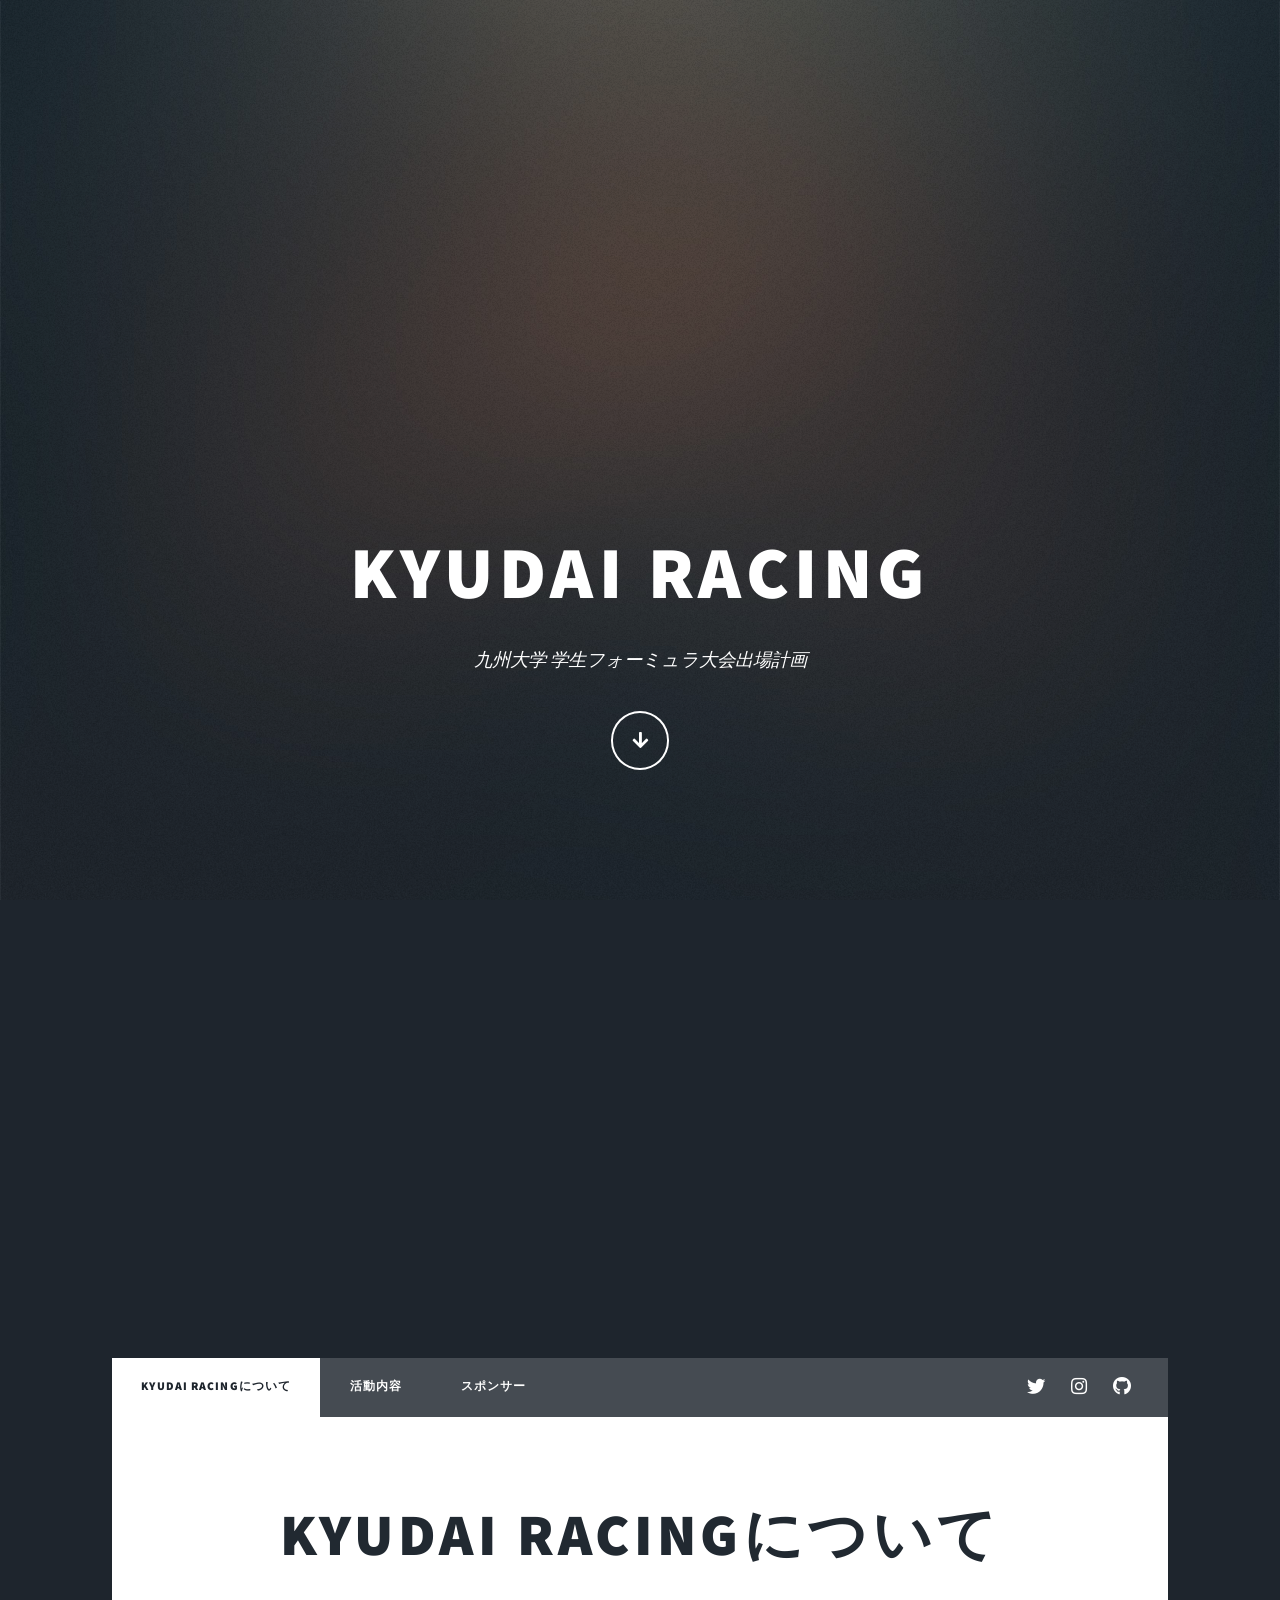
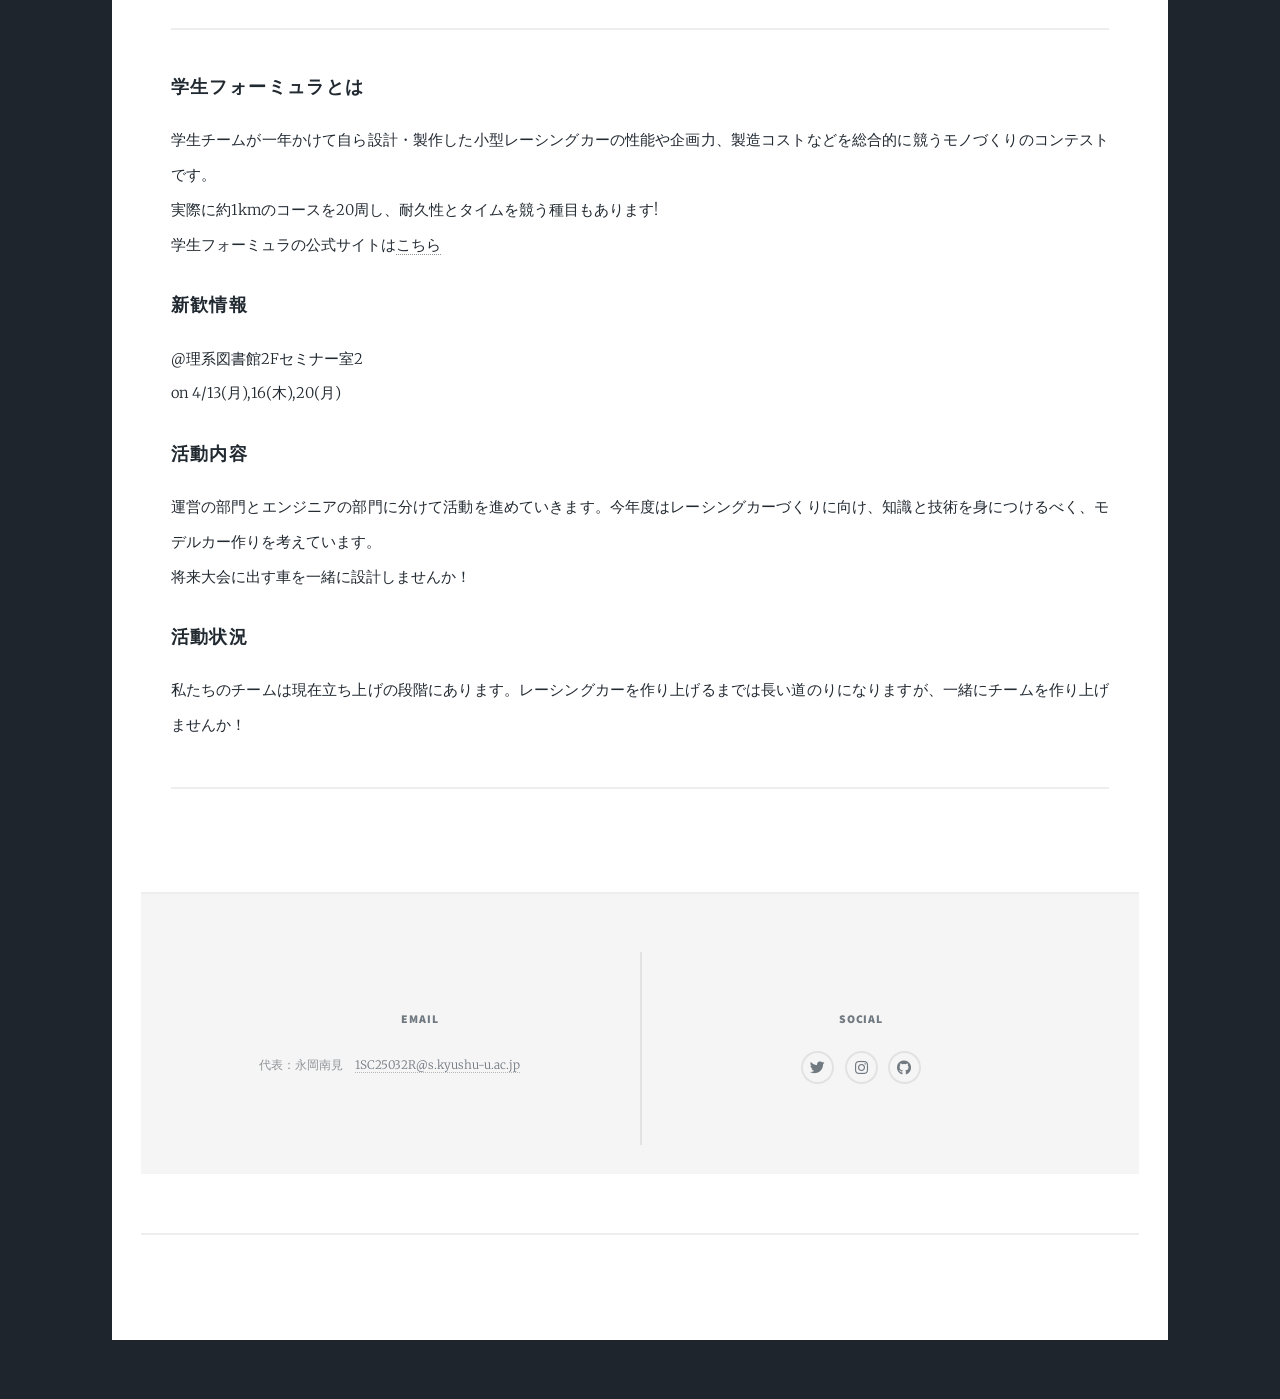
<file: HP/home.html>
<!DOCTYPE HTML>
<html lang="jp">
	<head>
		<title>Kyudai Racing</title>
    	<meta name="description" content="ページの説明(120文字以内)" />
    	<!-- ファビコン -->
    	<link rel="icon" href="icon.png" />
    	<!-- アップルタッチアイコン -->
    	<link rel="apple-touch-icon" href="icon.png" />
	    <meta charset="UTF-8" />
		<link href="https://fonts.googleapis.com/css2?family=Shippori+Mincho:wght@400;500&display=swap" rel="stylesheet">
		<meta name="viewport" content="width=device-width, initial-scale=1, user-scalable=no" />
		<link rel="stylesheet" href="assets/css/main.css" />
		<noscript><link rel="stylesheet" href="assets/css/noscript.css" /></noscript>
	</head>
	<body class="is-preload">

		<!-- Wrapper -->
			<div id="wrapper" class="fade-in">

				<!-- Intro -->
					<div id="intro">
						<h1>Kyudai Racing</h1>
						<p>九州大学 学生フォーミュラ大会出場計画</p>
						<ul class="actions">
							<li><a href="#header" class="button icon solid solo fa-arrow-down scrolly">Continue</a></li>
						</ul>
					</div>

				<!-- Header -->
					<header id="header">
						<a href="home.html" class="logo"><p>2022年に止まった<strong>エンジン</strong>、<br />今<strong>オーバーホール</strong>する</p></a>
					</header>

				<!-- Nav -->
					<nav id="nav">
						<ul class="links">
							<li class="active"><a href="home.html">Kyudai Racingについて</a></li>
							<li><a href="section1.html">活動内容</a></li>
							<li><a href="section2.html">スポンサー</a></li>
						</ul>
						<ul class="icons">
							<li><a href="#" class="icon brands fa-twitter"><span class="label">X</span></a></li>
							<li><a href="https://www.instagram.com/kyudai_racing_?igsh=c2ZleDBxYnRwNmtl" class="icon brands fa-instagram"><span class="label">Instagram</span></a></li>
							<li><a href="#" class="icon brands fa-github"><span class="label">GitHub</span></a></li>
						</ul>
					</nav>

				<!-- Main -->
					<div id="main">

						<!-- Featured Post -->
							<article class="post">
								<header class="major">
									<h2><a href="#">Kyudai Racingについて</a></h2>
									<p></p>
								</header>
								<hr />
								<h3>学生フォーミュラとは</h3>
								<p>学生チームが一年かけて自ら設計・製作した小型レーシングカーの性能や企画力、製造コストなどを総合的に競うモノづくりのコンテストです。<br />
									実際に約1kmのコースを20周し、耐久性とタイムを競う種目もあります!<br />
									学生フォーミュラの公式サイトは<a href="https://www.jsae.or.jp/formula/">こちら</a><br /></p>
								<h3>新歓情報</h3>
								<p>@理系図書館2Fセミナー室2<br />on 4/13(月),16(木),20(月)</p>
								<h3>活動内容</h3>
								<p>運営の部門とエンジニアの部門に分けて活動を進めていきます。今年度はレーシングカーづくりに向け、知識と技術を身につけるべく、モデルカー作りを考えています。<br />
									将来大会に出す車を一緒に設計しませんか！<br /></p>
								<h3>活動状況</h3>
								<p>私たちのチームは現在立ち上げの段階にあります。レーシングカーを作り上げるまでは長い道のりになりますが、一緒にチームを作り上げませんか！<br /></p>
								<hr />
							</article>
						<!-- Posts -->
<!--
							<section class="posts">
								<article>
									<header>
										<span class="date">April 24, 2017</span>
										<h2><a href="#">Sed magna<br />
										ipsum faucibus</a></h2>
									</header>
									<a href="#" class="image fit"><img src="images/pic02.jpg" alt="" /></a>
									<p>Donec eget ex magna. Interdum et malesuada fames ac ante ipsum primis in faucibus. Pellentesque venenatis dolor imperdiet dolor mattis sagittis magna etiam.</p>
									<ul class="actions special">
										<li><a href="#" class="button">Full Story</a></li>
									</ul>
								</article>
								<article>
									<header>
										<span class="date">April 22, 2017</span>
										<h2><a href="#">Primis eget<br />
										imperdiet lorem</a></h2>
									</header>
									<a href="#" class="image fit"><img src="images/pic03.jpg" alt="" /></a>
									<p>Donec eget ex magna. Interdum et malesuada fames ac ante ipsum primis in faucibus. Pellentesque venenatis dolor imperdiet dolor mattis sagittis magna etiam.</p>
									<ul class="actions special">
										<li><a href="#" class="button">Full Story</a></li>
									</ul>
								</article>
								<article>
									<header>
										<span class="date">April 18, 2017</span>
										<h2><a href="#">Ante mattis<br />
										interdum dolor</a></h2>
									</header>
									<a href="#" class="image fit"><img src="images/pic04.jpg" alt="" /></a>
									<p>Donec eget ex magna. Interdum et malesuada fames ac ante ipsum primis in faucibus. Pellentesque venenatis dolor imperdiet dolor mattis sagittis magna etiam.</p>
									<ul class="actions special">
										<li><a href="#" class="button">Full Story</a></li>
									</ul>
								</article>
								<article>
									<header>
										<span class="date">April 14, 2017</span>
										<h2><a href="#">Tempus sed<br />
										nulla imperdiet</a></h2>
									</header>
									<a href="#" class="image fit"><img src="images/pic05.jpg" alt="" /></a>
									<p>Donec eget ex magna. Interdum et malesuada fames ac ante ipsum primis in faucibus. Pellentesque venenatis dolor imperdiet dolor mattis sagittis magna etiam.</p>
									<ul class="actions special">
										<li><a href="#" class="button">Full Story</a></li>
									</ul>
								</article>
								<article>
									<header>
										<span class="date">April 11, 2017</span>
										<h2><a href="#">Odio magna<br />
										sed consectetur</a></h2>
									</header>
									<a href="#" class="image fit"><img src="images/pic06.jpg" alt="" /></a>
									<p>Donec eget ex magna. Interdum et malesuada fames ac ante ipsum primis in faucibus. Pellentesque venenatis dolor imperdiet dolor mattis sagittis magna etiam.</p>
									<ul class="actions special">
										<li><a href="#" class="button">Full Story</a></li>
									</ul>
								</article>
								<article>
									<header>
										<span class="date">April 7, 2017</span>
										<h2><a href="#">Augue lorem<br />
										primis vestibulum</a></h2>
									</header>
									<a href="#" class="image fit"><img src="images/pic07.jpg" alt="" /></a>
									<p>Donec eget ex magna. Interdum et malesuada fames ac ante ipsum primis in faucibus. Pellentesque venenatis dolor imperdiet dolor mattis sagittis magna etiam.</p>
									<ul class="actions special">
										<li><a href="#" class="button">Full Story</a></li>
									</ul>
								</article>
							</section>
-->
						<!-- Footer -->
<!--
							<footer>
								<div class="pagination">
-->
									<!--<a href="#" class="previous">Prev</a>-->
<!--
									<a href="#" class="page active">1</a>
									<a href="#" class="page">2</a>
									<a href="#" class="page">3</a>
									<span class="extra">&hellip;</span>
									<a href="#" class="page">8</a>
									<a href="#" class="page">9</a>
									<a href="#" class="page">10</a>
									<a href="#" class="next">Next</a>
								</div>
							</footer>
-->
				
				<!-- Footer -->
					<footer id="footer">
<!--						<section>
							<form method="post" action="#">
								<div class="fields">
									<div class="field">
										<label for="name">Name</label>
										<input type="text" name="name" id="name" />
									</div>
									<div class="field">
										<label for="email">Email</label>
										<input type="text" name="email" id="email" />
									</div>
									<div class="field">
										<label for="message">Message</label>
										<textarea name="message" id="message" rows="3"></textarea>
									</div>
								</div>
								<ul class="actions">
									<li><input type="submit" value="Send Message" /></li>
								</ul>
							</form>
						</section>
						<section class="split contact">
							<section class="alt">
								<h3>Address</h3>
								<p>1234 Somewhere Road #87257<br />
								Nashville, TN 00000-0000</p>
							</section>
							<section>
								<h3>Phone</h3>
								<p><a href="#">(000) 000-0000</a></p>
							</section>
-->							<section>
								<h3>Email</h3>
								<p>代表：永岡南見　<a href="#">1SC25032R@s.kyushu-u.ac.jp</a></p>
							</section>
							<section>
								<h3>Social</h3>
								<ul class="icons alt">
									<li><a href="#" class="icon brands alt fa-twitter"><span class="label">Twitter</span></a></li>
									<li><a href="https://www.instagram.com/kyudai_racing_?igsh=c2ZleDBxYnRwNmtl" class="icon brands alt fa-instagram"><span class="label">Instagram</span></a></li>
									<li><a href="#" class="icon brands alt fa-github"><span class="label">GitHub</span></a></li>
								</ul>
							</section>
						</section>
					</footer>

				<!-- Copyright -->
					<div id="copyright">
						<ul><li>Kyudai Racing</li><li>Design: <a href="https://html5up.net">HTML5 UP</a></li></ul>
					</div>

			</div>

		<!-- Scripts -->
			<script src="assets/js/jquery.min.js"></script>
			<script src="assets/js/jquery.scrollex.min.js"></script>
			<script src="assets/js/jquery.scrolly.min.js"></script>
			<script src="assets/js/browser.min.js"></script>
			<script src="assets/js/breakpoints.min.js"></script>
			<script src="assets/js/util.js"></script>
			<script src="assets/js/main.js"></script>

	</body>
</html>
</file>
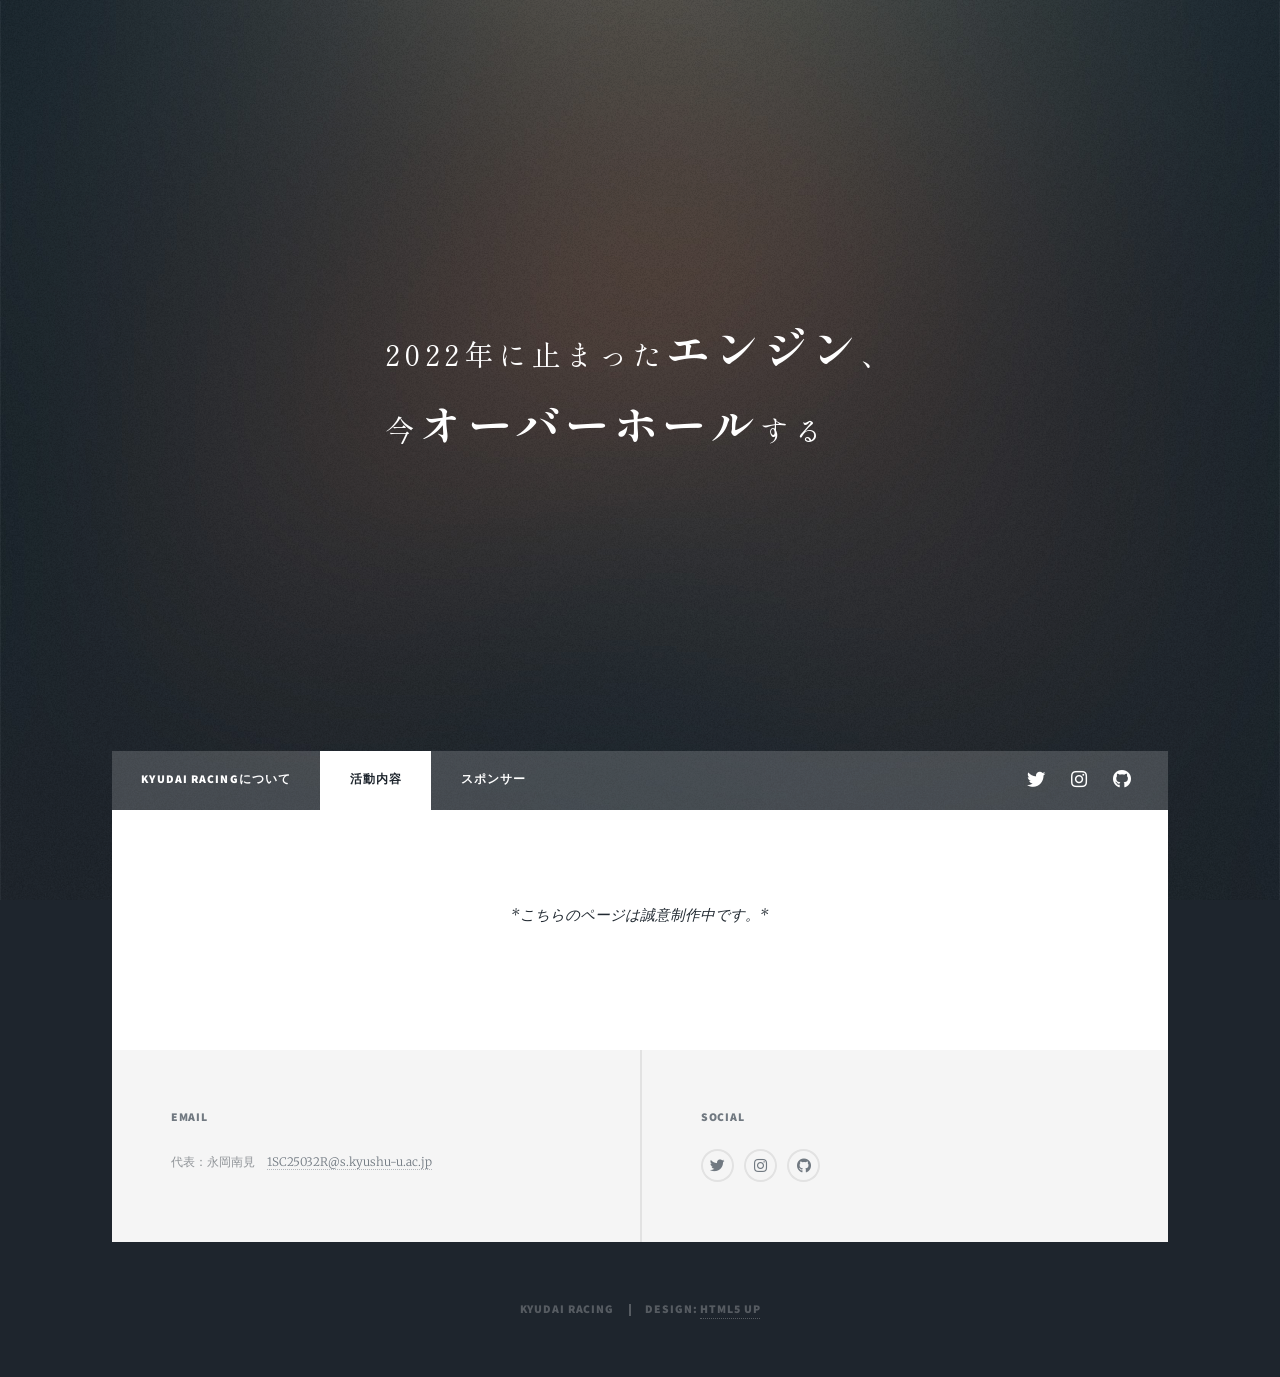
<file: HP/section1.html>
<!DOCTYPE HTML>
<html>
	<head>
		<title>Kyudai Racing</title>
    	<meta name="description" content="ページの説明(120文字以内)" />
    	<!-- ファビコン -->
    	<link rel="icon" href="icon.png" />
    	<!-- アップルタッチアイコン -->
    	<link rel="apple-touch-icon" href="icon.png" />
	    <meta charset="UTF-8" />
		<link href="https://fonts.googleapis.com/css2?family=Shippori+Mincho:wght@400;500&display=swap" rel="stylesheet">
		<meta name="viewport" content="width=device-width, initial-scale=1, user-scalable=no" />
		<link rel="stylesheet" href="assets/css/main.css" />
		<noscript><link rel="stylesheet" href="assets/css/noscript.css" /></noscript>
	</head>
	<body class="is-preload">

		<!-- Wrapper -->
			<div id="wrapper">

				<!-- Header -->
					<header id="header">
						<a href="home.html" class="logo"><p>2022年に止まった<strong>エンジン</strong>、<br />今<strong>オーバーホール</strong>する</p></a>
					</header>

				<!-- Nav -->
					<nav id="nav">
						<ul class="links">
							<li><a href="home.html">Kyudai Racingについて</a></li>
							<li class="active"><a href="section1.html">活動内容</a></li>
							<li><a href="section2.html">スポンサー</a></li>
						</ul>
						<ul class="icons">
							<li><a href="#" class="icon brands fa-twitter"><span class="label">Twitter</span></a></li>
							<li><a href="https://www.instagram.com/kyudai_racing_?igsh=c2ZleDBxYnRwNmtl" class="icon brands fa-instagram"><span class="label">Instagram</span></a></li>
							<li><a href="#" class="icon brands fa-github"><span class="label">GitHub</span></a></li>
						</ul>
					</nav>

				<!-- Main -->
					<div id="main">

						<!-- Post -->
							<section class="post">
								<header class="major">
									<p>*こちらのページは誠意制作中です。*</p>
								</header>
						</section>

					</div>
				<!-- Footer -->
					<footer id="footer">
<!--						<section>
							<form method="post" action="#">
								<div class="fields">
									<div class="field">
										<label for="name">Name</label>
										<input type="text" name="name" id="name" />
									</div>
									<div class="field">
										<label for="email">Email</label>
										<input type="text" name="email" id="email" />
									</div>
									<div class="field">
										<label for="message">Message</label>
										<textarea name="message" id="message" rows="3"></textarea>
									</div>
								</div>
								<ul class="actions">
									<li><input type="submit" value="Send Message" /></li>
								</ul>
							</form>
						</section>
						<section class="split contact">
							<section class="alt">
								<h3>Address</h3>
								<p>1234 Somewhere Road #87257<br />
								Nashville, TN 00000-0000</p>
							</section>
							<section>
								<h3>Phone</h3>
								<p><a href="#">(000) 000-0000</a></p>
							</section>
-->							<section>
								<h3>Email</h3>
								<p>代表：永岡南見　<a href="#">1SC25032R@s.kyushu-u.ac.jp</a></p>
							</section>
							<section>
								<h3>Social</h3>
								<ul class="icons alt">
									<li><a href="#" class="icon brands alt fa-twitter"><span class="label">Twitter</span></a></li>
									<li><a href="https://www.instagram.com/kyudai_racing_?igsh=c2ZleDBxYnRwNmtl" class="icon brands alt fa-instagram"><span class="label">Instagram</span></a></li>
									<li><a href="#" class="icon brands alt fa-github"><span class="label">GitHub</span></a></li>
								</ul>
							</section>
						</section>
					</footer>

				<!-- Copyright -->
					<div id="copyright">
						<ul><li>kyudai Racing</li><li>Design: <a href="https://html5up.net">HTML5 UP</a></li></ul>
					</div>

			</div>

		<!-- Scripts -->
			<script src="assets/js/jquery.min.js"></script>
			<script src="assets/js/jquery.scrollex.min.js"></script>
			<script src="assets/js/jquery.scrolly.min.js"></script>
			<script src="assets/js/browser.min.js"></script>
			<script src="assets/js/breakpoints.min.js"></script>
			<script src="assets/js/util.js"></script>
			<script src="assets/js/main.js"></script>

	</body>
</html>
</file>
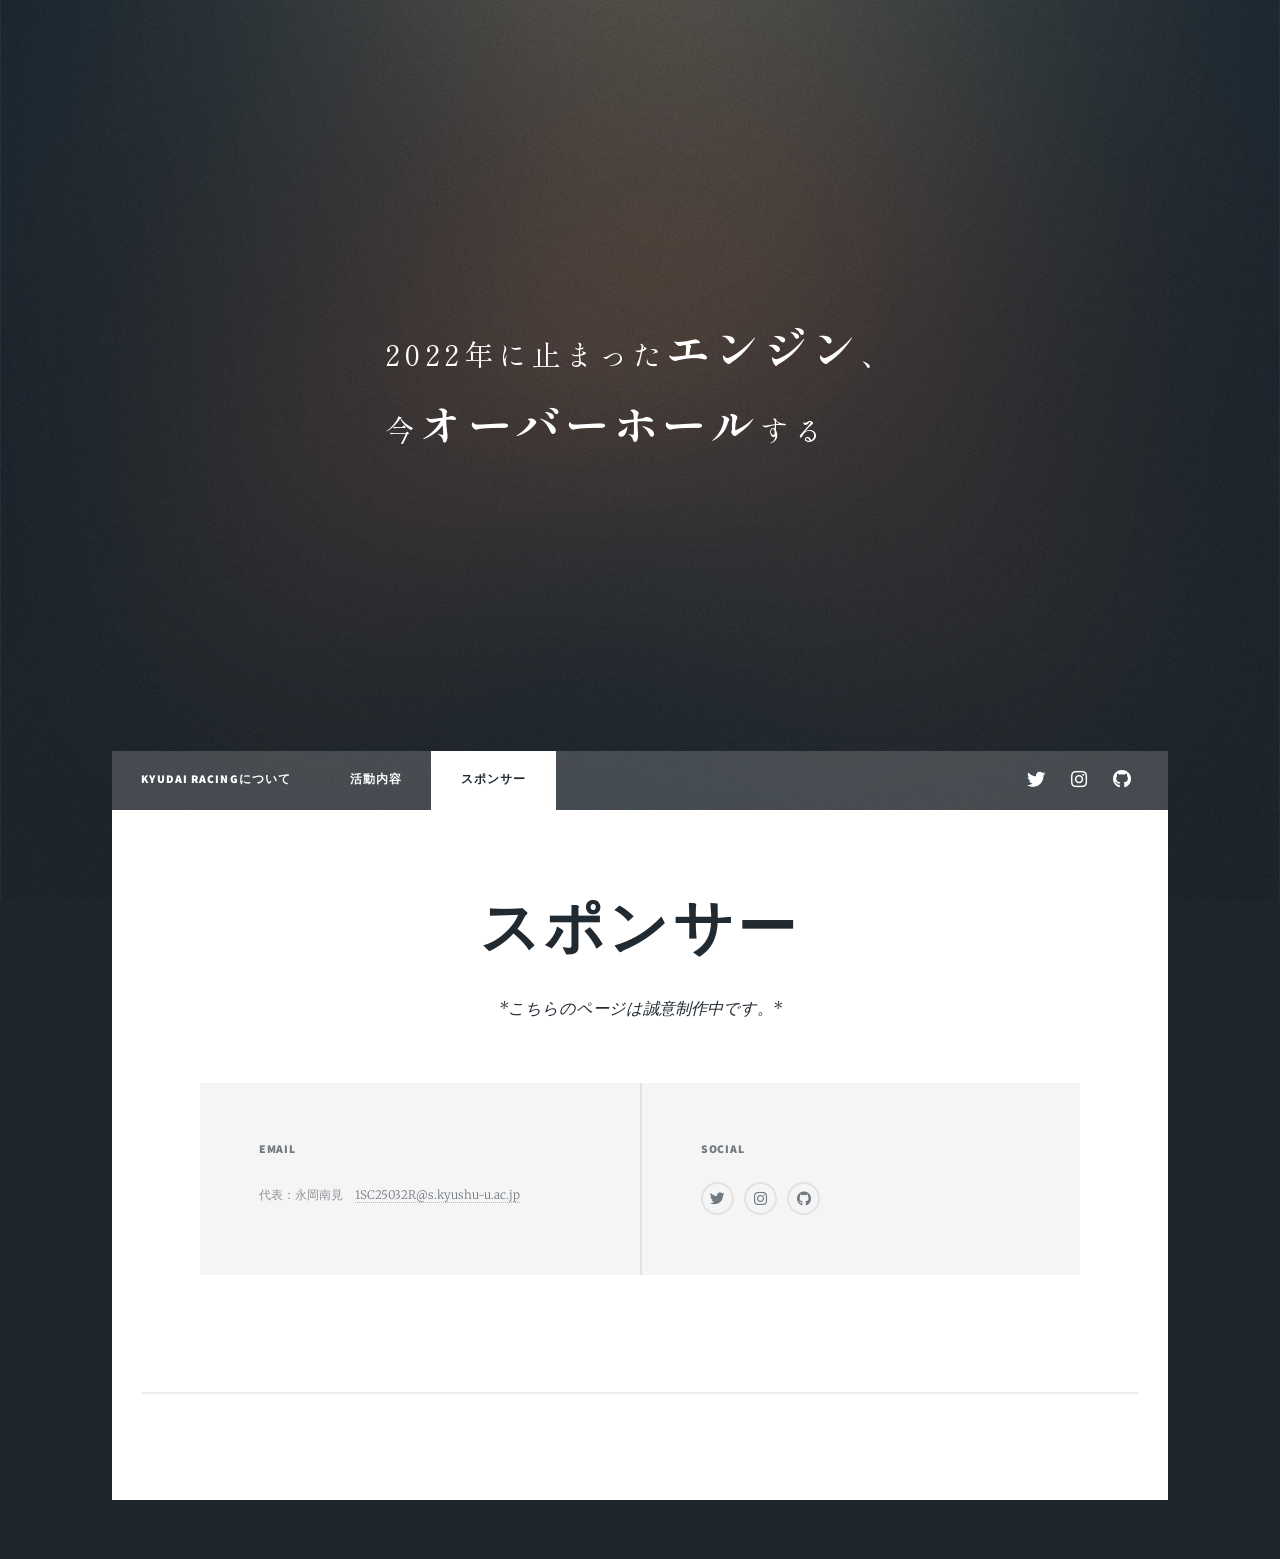
<file: HP/section2.html>
<!DOCTYPE HTML>
<html>
	<head>
		<title>Elements Reference - Massively by HTML5 UP</title>
		<title>Kyudai Racing</title>
    	<meta name="description" content="ページの説明(120文字以内)" />
    	<!-- ファビコン -->
    	<link rel="icon" href="icon.png" />
    	<!-- アップルタッチアイコン -->
    	<link rel="apple-touch-icon" href="icon.png" />
	    <meta charset="UTF-8" />
		<link href="https://fonts.googleapis.com/css2?family=Shippori+Mincho:wght@400;500&display=swap" rel="stylesheet">
		<meta name="viewport" content="width=device-width, initial-scale=1, user-scalable=no" />
		<link rel="stylesheet" href="assets/css/main.css" />
		<noscript><link rel="stylesheet" href="assets/css/noscript.css" /></noscript>
	</head>
	<body class="is-preload">

		<!-- Wrapper -->
			<div id="wrapper">

				<!-- Header -->
					<header id="header">
						<a href="home.html" class="logo"><p>2022年に止まった<strong>エンジン</strong>、<br />今<strong>オーバーホール</strong>する</p></a>
					</header>

				<!-- Nav -->
					<nav id="nav">
						<ul class="links">
							<li><a href="home.html">Kyudai Racingについて</a></li>
							<li><a href="section1.html">活動内容</a></li>
							<li class="active"><a href="section2.html">スポンサー</a></li>
						</ul>
						<ul class="icons">
							<li><a href="#" class="icon brands fa-twitter"><span class="label">Twitter</span></a></li>
							<li><a href="https://www.instagram.com/kyudai_racing_?igsh=c2ZleDBxYnRwNmtl" class="icon brands fa-instagram"><span class="label">Instagram</span></a></li>
							<li><a href="#" class="icon brands fa-github"><span class="label">GitHub</span></a></li>
						</ul>
					</nav>

				<!-- Main -->
					<div id="main">

						<!-- Post -->
							<section class="post">
								<header class="major">
									<h1>スポンサー</h1>
									<p>*こちらのページは誠意制作中です。*</p>
								</header>
				<!-- Footer -->
					<footer id="footer">
<!--						<section>
							<form method="post" action="#">
								<div class="fields">
									<div class="field">
										<label for="name">Name</label>
										<input type="text" name="name" id="name" />
									</div>
									<div class="field">
										<label for="email">Email</label>
										<input type="text" name="email" id="email" />
									</div>
									<div class="field">
										<label for="message">Message</label>
										<textarea name="message" id="message" rows="3"></textarea>
									</div>
								</div>
								<ul class="actions">
									<li><input type="submit" value="Send Message" /></li>
								</ul>
							</form>
						</section>
						<section class="split contact">
							<section class="alt">
								<h3>Address</h3>
								<p>1234 Somewhere Road #87257<br />
								Nashville, TN 00000-0000</p>
							</section>
							<section>
								<h3>Phone</h3>
								<p><a href="#">(000) 000-0000</a></p>
							</section>
-->							<section>
								<h3>Email</h3>
								<p>代表：永岡南見　<a href="#">1SC25032R@s.kyushu-u.ac.jp</a></p>
							</section>
							<section>
								<h3>Social</h3>
								<ul class="icons alt">
									<li><a href="#" class="icon brands alt fa-twitter"><span class="label">Twitter</span></a></li>
									<li><a href="https://www.instagram.com/kyudai_racing_?igsh=c2ZleDBxYnRwNmtl" class="icon brands alt fa-instagram"><span class="label">Instagram</span></a></li>
									<li><a href="#" class="icon brands alt fa-github"><span class="label">GitHub</span></a></li>
								</ul>
							</section>
						</section>
					</footer>

				<!-- Copyright -->
					<div id="copyright">
						<ul><li>Kyudai Racing</li><li>Design: <a href="https://html5up.net">HTML5 UP</a></li></ul>
					</div>

			</div>

		<!-- Scripts -->
			<script src="assets/js/jquery.min.js"></script>
			<script src="assets/js/jquery.scrollex.min.js"></script>
			<script src="assets/js/jquery.scrolly.min.js"></script>
			<script src="assets/js/browser.min.js"></script>
			<script src="assets/js/breakpoints.min.js"></script>
			<script src="assets/js/util.js"></script>
			<script src="assets/js/main.js"></script>

	</body>
</html>
</file>
<file: assets/css/main.css>
@import url(fontawesome-all.min.css);
@import url("https://fonts.googleapis.com/css?family=Merriweather:300,700,300italic,700italic|Source+Sans+Pro:900");

/*
	Massively by HTML5 UP
	html5up.net | @ajlkn
	Free for personal and commercial use under the CCA 3.0 license (html5up.net/license)
*/

html, body, div, span, applet, object,
iframe, h1, h2, h3, h4, h5, h6, p, blockquote,
pre, a, abbr, acronym, address, big, cite,
code, del, dfn, em, img, ins, kbd, q, s, samp,
small, strike, strong, sub, sup, tt, var, b,
u, i, center, dl, dt, dd, ol, ul, li, fieldset,
form, label, legend, table, caption, tbody,
tfoot, thead, tr, th, td, article, aside,
canvas, details, embed, figure, figcaption,
footer, header, hgroup, menu, nav, output, ruby,
section, summary, time, mark, audio, video {
	margin: 0;
	padding: 0;
	border: 0;
	font-size: 100%;
	font: inherit;
	vertical-align: baseline;}

article, aside, details, figcaption, figure,
footer, header, hgroup, menu, nav, section {
	display: block;}

body {
	line-height: 1;
}

ol, ul {
	list-style: none;
}

blockquote, q {
	quotes: none;
}

	blockquote:before, blockquote:after, q:before, q:after {
		content: '';
		content: none;
	}

table {
	border-collapse: collapse;
	border-spacing: 0;
}

body {
	-webkit-text-size-adjust: none;
}

mark {
	background-color: transparent;
	color: inherit;
}

input::-moz-focus-inner {
	border: 0;
	padding: 0;
}

input, select, textarea {
	-moz-appearance: none;
	-webkit-appearance: none;
	-ms-appearance: none;
	appearance: none;
}

/* Basic */

	@-ms-viewport {
		width: device-width;
	}

	body {
		-ms-overflow-style: scrollbar;
	}

	@media screen and (max-width: 480px) {

		html, body {
			min-width: 320px;
		}

	}

	html {
		box-sizing: border-box;
	}

	*, *:before, *:after {
		box-sizing: inherit;
	}

	body {
		background-color: #1e252d;
	}

		body.is-preload *, body.is-preload *:before, body.is-preload *:after {
			-moz-animation: none !important;
			-webkit-animation: none !important;
			-ms-animation: none !important;
			animation: none !important;
			-moz-transition: none !important;
			-webkit-transition: none !important;
			-ms-transition: none !important;
			transition: none !important;
		}

/* Type */

	html {
		font-size: 16pt;
	}

		@media screen and (max-width: 1680px) {

			html {
				font-size: 12pt;
			}

		}

		@media screen and (max-width: 1280px) {

			html {
				font-size: 11pt;
			}

		}

		@media screen and (max-width: 360px) {

			html {
				font-size: 10pt;
			}

		}

	body {
		color: #212931;
		line-height: 1.8;      /* 行間を少し広めにとる（重要！） */
		letter-spacing: 0.05em; /* 文字の間隔を少しだけ広げる */
	}

	body, input, select, textarea {
font-family: 'Noto Sans JP', sans-serif;
		font-weight: 400;      /* 基本の太さ */
		line-height: 1.85;     /* 行間を広めに取ると「優しさ・余裕」が出ます */
		letter-spacing: 0.03em; /* 文字の間隔を微調整してオシャレに */
		color: #3d3d3d;        /* 真っ黒より少しだけグレーにすると目に優しいです */
		font-size: 1rem;
		line-height: 2.375;
	}

	a {
		-moz-transition: color 0.2s ease-in-out, background-color 0.2s ease-in-out, border-color 0.2s ease-in-out, box-shadow 0.2s ease-in-out;
		-webkit-transition: color 0.2s ease-in-out, background-color 0.2s ease-in-out, border-color 0.2s ease-in-out, box-shadow 0.2s ease-in-out;
		-ms-transition: color 0.2s ease-in-out, background-color 0.2s ease-in-out, border-color 0.2s ease-in-out, box-shadow 0.2s ease-in-out;
		transition: color 0.2s ease-in-out, background-color 0.2s ease-in-out, border-color 0.2s ease-in-out, box-shadow 0.2s ease-in-out;
		border-bottom: dotted 1px;
		text-decoration: none;
	}

		a:hover {
			border-bottom-color: transparent;
		}

	strong, b {
		font-weight: 600;
	}

	em, i {
		font-style: italic;
	}

	p {
		text-align: justify;
		margin: 0 0 2rem 0;
	}

	h1, h2, h3, h4, h5, h6 {
		font-family: "Source Sans Pro", Helvetica, sans-serif;
		font-weight: 900;
		line-height: 1.5;
		letter-spacing: 0.075em;
		text-transform: uppercase;
		margin: 0 0 1rem 0;
	}

		h1 a, h2 a, h3 a, h4 a, h5 a, h6 a {
			border-bottom: 0;
			color: inherit;
			text-decoration: none;
		}

	h1 {
		font-size: 4rem;
		line-height: 1.1;
		margin: 0 0 2rem 0;
	}

	h2 {
		font-size: 1.75rem;
		line-height: 1.3;
		margin: 0 0 1.5rem 0;
	}

	h3 {
		font-size: 1.25rem;
		margin: 0 0 1.5rem 0;
	}

	h4 {
		font-size: 1rem;
	}

	h5 {
		font-size: 0.9rem;
	}

	h6 {
		font-size: 0.8rem;
	}

	sub {
		font-size: 0.8rem;
		position: relative;
		top: 0.5rem;
	}

	sup {
		font-size: 0.8rem;
		position: relative;
		top: -0.5rem;
	}

	blockquote {
		border-left: solid 4px;
		font-style: italic;
		margin: 0 0 2rem 0;
		padding: 0.5rem 0 0.5rem 2rem;
	}

	code {
		border: solid 2px;
		font-family: "Courier New", monospace;
		font-size: 0.9rem;
		margin: 0 0.25rem;
		padding: 0.25rem 0.65rem;
	}

	pre {
		-webkit-overflow-scrolling: touch;
		font-family: "Courier New", monospace;
		font-size: 0.9rem;
		margin: 0 0 2rem 0;
	}

		pre code {
			display: block;
			line-height: 1.75;
			padding: 1rem 1.5rem;
			overflow-x: auto;
		}

	hr {
		border: 0;
		border-bottom: solid 2px;
		margin: 3rem 0;
	}

		hr.major {
			margin: 5rem 0;
		}

	.align-left {
		text-align: left;
	}

	.align-center {
		text-align: center;
	}

	.align-right {
		text-align: right;
	}

	input, select, textarea {
		color: #212931;
	}

	a {
		color: #212931;
		border-bottom-color: rgba(33, 41, 49, 0.5);
	}

		a:hover {
			border-bottom-color: transparent;
			color: #18bfef !important;
		}

	strong, b {
		color: #212931;
	}

	h1, h2, h3, h4, h5, h6 {
		color: #212931;
	}

	blockquote {
		border-left-color: #eeeeee;
	}

	code {
		background: rgba(220, 220, 220, 0.25);
		border-color: #eeeeee;
	}

	hr {
		border-bottom-color: #eeeeee;
	}

/* Row */

	.row {
		display: flex;
		flex-wrap: wrap;
		box-sizing: border-box;
		align-items: stretch;
	}

		.row > * {
			box-sizing: border-box;
		}

		.row.gtr-uniform > * > :last-child {
			margin-bottom: 0;
		}

		.row.aln-left {
			justify-content: flex-start;
		}

		.row.aln-center {
			justify-content: center;
		}

		.row.aln-right {
			justify-content: flex-end;
		}

		.row.aln-top {
			align-items: flex-start;
		}

		.row.aln-middle {
			align-items: center;
		}

		.row.aln-bottom {
			align-items: flex-end;
		}

		.row > .imp {
			order: -1;
		}

		.row > .col-1 {
			width: 8.33333%;
		}

		.row > .off-1 {
			margin-left: 8.33333%;
		}

		.row > .col-2 {
			width: 16.66667%;
		}

		.row > .off-2 {
			margin-left: 16.66667%;
		}

		.row > .col-3 {
			width: 25%;
		}

		.row > .off-3 {
			margin-left: 25%;
		}

		.row > .col-4 {
			width: 33.33333%;
		}

		.row > .off-4 {
			margin-left: 33.33333%;
		}

		.row > .col-5 {
			width: 41.66667%;
		}

		.row > .off-5 {
			margin-left: 41.66667%;
		}

		.row > .col-6 {
			width: 50%;
		}

		.row > .off-6 {
			margin-left: 50%;
		}

		.row > .col-7 {
			width: 58.33333%;
		}

		.row > .off-7 {
			margin-left: 58.33333%;
		}

		.row > .col-8 {
			width: 66.66667%;
		}

		.row > .off-8 {
			margin-left: 66.66667%;
		}

		.row > .col-9 {
			width: 75%;
		}

		.row > .off-9 {
			margin-left: 75%;
		}

		.row > .col-10 {
			width: 83.33333%;
		}

		.row > .off-10 {
			margin-left: 83.33333%;
		}

		.row > .col-11 {
			width: 91.66667%;
		}

		.row > .off-11 {
			margin-left: 91.66667%;
		}

		.row > .col-12 {
			width: 100%;
		}

		.row > .off-12 {
			margin-left: 100%;
		}

		.row.gtr-0 {
			margin-top: 0;
			margin-left: 0rem;
		}

			.row.gtr-0 > * {
				padding: 0 0 0 0rem;
			}

			.row.gtr-0.gtr-uniform {
				margin-top: 0rem;
			}

				.row.gtr-0.gtr-uniform > * {
					padding-top: 0rem;
				}

		.row.gtr-25 {
			margin-top: 0;
			margin-left: -0.375rem;
		}

			.row.gtr-25 > * {
				padding: 0 0 0 0.375rem;
			}

			.row.gtr-25.gtr-uniform {
				margin-top: -0.375rem;
			}

				.row.gtr-25.gtr-uniform > * {
					padding-top: 0.375rem;
				}

		.row.gtr-50 {
			margin-top: 0;
			margin-left: -0.75rem;
		}

			.row.gtr-50 > * {
				padding: 0 0 0 0.75rem;
			}

			.row.gtr-50.gtr-uniform {
				margin-top: -0.75rem;
			}

				.row.gtr-50.gtr-uniform > * {
					padding-top: 0.75rem;
				}

		.row {
			margin-top: 0;
			margin-left: -1.5rem;
		}

			.row > * {
				padding: 0 0 0 1.5rem;
			}

			.row.gtr-uniform {
				margin-top: -1.5rem;
			}

				.row.gtr-uniform > * {
					padding-top: 1.5rem;
				}

		.row.gtr-150 {
			margin-top: 0;
			margin-left: -2.25rem;
		}

			.row.gtr-150 > * {
				padding: 0 0 0 2.25rem;
			}

			.row.gtr-150.gtr-uniform {
				margin-top: -2.25rem;
			}

				.row.gtr-150.gtr-uniform > * {
					padding-top: 2.25rem;
				}

		.row.gtr-200 {
			margin-top: 0;
			margin-left: -3rem;
		}

			.row.gtr-200 > * {
				padding: 0 0 0 3rem;
			}

			.row.gtr-200.gtr-uniform {
				margin-top: -3rem;
			}

				.row.gtr-200.gtr-uniform > * {
					padding-top: 3rem;
				}

		@media screen and (max-width: 1680px) {

			.row {
				display: flex;
				flex-wrap: wrap;
				box-sizing: border-box;
				align-items: stretch;
			}

				.row > * {
					box-sizing: border-box;
				}

				.row.gtr-uniform > * > :last-child {
					margin-bottom: 0;
				}

				.row.aln-left {
					justify-content: flex-start;
				}

				.row.aln-center {
					justify-content: center;
				}

				.row.aln-right {
					justify-content: flex-end;
				}

				.row.aln-top {
					align-items: flex-start;
				}

				.row.aln-middle {
					align-items: center;
				}

				.row.aln-bottom {
					align-items: flex-end;
				}

				.row > .imp-xlarge {
					order: -1;
				}

				.row > .col-1-xlarge {
					width: 8.33333%;
				}

				.row > .off-1-xlarge {
					margin-left: 8.33333%;
				}

				.row > .col-2-xlarge {
					width: 16.66667%;
				}

				.row > .off-2-xlarge {
					margin-left: 16.66667%;
				}

				.row > .col-3-xlarge {
					width: 25%;
				}

				.row > .off-3-xlarge {
					margin-left: 25%;
				}

				.row > .col-4-xlarge {
					width: 33.33333%;
				}

				.row > .off-4-xlarge {
					margin-left: 33.33333%;
				}

				.row > .col-5-xlarge {
					width: 41.66667%;
				}

				.row > .off-5-xlarge {
					margin-left: 41.66667%;
				}

				.row > .col-6-xlarge {
					width: 50%;
				}

				.row > .off-6-xlarge {
					margin-left: 50%;
				}

				.row > .col-7-xlarge {
					width: 58.33333%;
				}

				.row > .off-7-xlarge {
					margin-left: 58.33333%;
				}

				.row > .col-8-xlarge {
					width: 66.66667%;
				}

				.row > .off-8-xlarge {
					margin-left: 66.66667%;
				}

				.row > .col-9-xlarge {
					width: 75%;
				}

				.row > .off-9-xlarge {
					margin-left: 75%;
				}

				.row > .col-10-xlarge {
					width: 83.33333%;
				}

				.row > .off-10-xlarge {
					margin-left: 83.33333%;
				}

				.row > .col-11-xlarge {
					width: 91.66667%;
				}

				.row > .off-11-xlarge {
					margin-left: 91.66667%;
				}

				.row > .col-12-xlarge {
					width: 100%;
				}

				.row > .off-12-xlarge {
					margin-left: 100%;
				}

				.row.gtr-0 {
					margin-top: 0;
					margin-left: 0rem;
				}

					.row.gtr-0 > * {
						padding: 0 0 0 0rem;
					}

					.row.gtr-0.gtr-uniform {
						margin-top: 0rem;
					}

						.row.gtr-0.gtr-uniform > * {
							padding-top: 0rem;
						}

				.row.gtr-25 {
					margin-top: 0;
					margin-left: -0.375rem;
				}

					.row.gtr-25 > * {
						padding: 0 0 0 0.375rem;
					}

					.row.gtr-25.gtr-uniform {
						margin-top: -0.375rem;
					}

						.row.gtr-25.gtr-uniform > * {
							padding-top: 0.375rem;
						}

				.row.gtr-50 {
					margin-top: 0;
					margin-left: -0.75rem;
				}

					.row.gtr-50 > * {
						padding: 0 0 0 0.75rem;
					}

					.row.gtr-50.gtr-uniform {
						margin-top: -0.75rem;
					}

						.row.gtr-50.gtr-uniform > * {
							padding-top: 0.75rem;
						}

				.row {
					margin-top: 0;
					margin-left: -1.5rem;
				}

					.row > * {
						padding: 0 0 0 1.5rem;
					}

					.row.gtr-uniform {
						margin-top: -1.5rem;
					}

						.row.gtr-uniform > * {
							padding-top: 1.5rem;
						}

				.row.gtr-150 {
					margin-top: 0;
					margin-left: -2.25rem;
				}

					.row.gtr-150 > * {
						padding: 0 0 0 2.25rem;
					}

					.row.gtr-150.gtr-uniform {
						margin-top: -2.25rem;
					}

						.row.gtr-150.gtr-uniform > * {
							padding-top: 2.25rem;
						}

				.row.gtr-200 {
					margin-top: 0;
					margin-left: -3rem;
				}

					.row.gtr-200 > * {
						padding: 0 0 0 3rem;
					}

					.row.gtr-200.gtr-uniform {
						margin-top: -3rem;
					}

						.row.gtr-200.gtr-uniform > * {
							padding-top: 3rem;
						}

		}

		@media screen and (max-width: 1280px) {

			.row {
				display: flex;
				flex-wrap: wrap;
				box-sizing: border-box;
				align-items: stretch;
			}

				.row > * {
					box-sizing: border-box;
				}

				.row.gtr-uniform > * > :last-child {
					margin-bottom: 0;
				}

				.row.aln-left {
					justify-content: flex-start;
				}

				.row.aln-center {
					justify-content: center;
				}

				.row.aln-right {
					justify-content: flex-end;
				}

				.row.aln-top {
					align-items: flex-start;
				}

				.row.aln-middle {
					align-items: center;
				}

				.row.aln-bottom {
					align-items: flex-end;
				}

				.row > .imp-large {
					order: -1;
				}

				.row > .col-1-large {
					width: 8.33333%;
				}

				.row > .off-1-large {
					margin-left: 8.33333%;
				}

				.row > .col-2-large {
					width: 16.66667%;
				}

				.row > .off-2-large {
					margin-left: 16.66667%;
				}

				.row > .col-3-large {
					width: 25%;
				}

				.row > .off-3-large {
					margin-left: 25%;
				}

				.row > .col-4-large {
					width: 33.33333%;
				}

				.row > .off-4-large {
					margin-left: 33.33333%;
				}

				.row > .col-5-large {
					width: 41.66667%;
				}

				.row > .off-5-large {
					margin-left: 41.66667%;
				}

				.row > .col-6-large {
					width: 50%;
				}

				.row > .off-6-large {
					margin-left: 50%;
				}

				.row > .col-7-large {
					width: 58.33333%;
				}

				.row > .off-7-large {
					margin-left: 58.33333%;
				}

				.row > .col-8-large {
					width: 66.66667%;
				}

				.row > .off-8-large {
					margin-left: 66.66667%;
				}

				.row > .col-9-large {
					width: 75%;
				}

				.row > .off-9-large {
					margin-left: 75%;
				}

				.row > .col-10-large {
					width: 83.33333%;
				}

				.row > .off-10-large {
					margin-left: 83.33333%;
				}

				.row > .col-11-large {
					width: 91.66667%;
				}

				.row > .off-11-large {
					margin-left: 91.66667%;
				}

				.row > .col-12-large {
					width: 100%;
				}

				.row > .off-12-large {
					margin-left: 100%;
				}

				.row.gtr-0 {
					margin-top: 0;
					margin-left: 0rem;
				}

					.row.gtr-0 > * {
						padding: 0 0 0 0rem;
					}

					.row.gtr-0.gtr-uniform {
						margin-top: 0rem;
					}

						.row.gtr-0.gtr-uniform > * {
							padding-top: 0rem;
						}

				.row.gtr-25 {
					margin-top: 0;
					margin-left: -0.375rem;
				}

					.row.gtr-25 > * {
						padding: 0 0 0 0.375rem;
					}

					.row.gtr-25.gtr-uniform {
						margin-top: -0.375rem;
					}

						.row.gtr-25.gtr-uniform > * {
							padding-top: 0.375rem;
						}

				.row.gtr-50 {
					margin-top: 0;
					margin-left: -0.75rem;
				}

					.row.gtr-50 > * {
						padding: 0 0 0 0.75rem;
					}

					.row.gtr-50.gtr-uniform {
						margin-top: -0.75rem;
					}

						.row.gtr-50.gtr-uniform > * {
							padding-top: 0.75rem;
						}

				.row {
					margin-top: 0;
					margin-left: -1.5rem;
				}

					.row > * {
						padding: 0 0 0 1.5rem;
					}

					.row.gtr-uniform {
						margin-top: -1.5rem;
					}

						.row.gtr-uniform > * {
							padding-top: 1.5rem;
						}

				.row.gtr-150 {
					margin-top: 0;
					margin-left: -2.25rem;
				}

					.row.gtr-150 > * {
						padding: 0 0 0 2.25rem;
					}

					.row.gtr-150.gtr-uniform {
						margin-top: -2.25rem;
					}

						.row.gtr-150.gtr-uniform > * {
							padding-top: 2.25rem;
						}

				.row.gtr-200 {
					margin-top: 0;
					margin-left: -3rem;
				}

					.row.gtr-200 > * {
						padding: 0 0 0 3rem;
					}

					.row.gtr-200.gtr-uniform {
						margin-top: -3rem;
					}

						.row.gtr-200.gtr-uniform > * {
							padding-top: 3rem;
						}

		}

		@media screen and (max-width: 980px) {

			.row {
				display: flex;
				flex-wrap: wrap;
				box-sizing: border-box;
				align-items: stretch;
			}

				.row > * {
					box-sizing: border-box;
				}

				.row.gtr-uniform > * > :last-child {
					margin-bottom: 0;
				}

				.row.aln-left {
					justify-content: flex-start;
				}

				.row.aln-center {
					justify-content: center;
				}

				.row.aln-right {
					justify-content: flex-end;
				}

				.row.aln-top {
					align-items: flex-start;
				}

				.row.aln-middle {
					align-items: center;
				}

				.row.aln-bottom {
					align-items: flex-end;
				}

				.row > .imp-medium {
					order: -1;
				}

				.row > .col-1-medium {
					width: 8.33333%;
				}

				.row > .off-1-medium {
					margin-left: 8.33333%;
				}

				.row > .col-2-medium {
					width: 16.66667%;
				}

				.row > .off-2-medium {
					margin-left: 16.66667%;
				}

				.row > .col-3-medium {
					width: 25%;
				}

				.row > .off-3-medium {
					margin-left: 25%;
				}

				.row > .col-4-medium {
					width: 33.33333%;
				}

				.row > .off-4-medium {
					margin-left: 33.33333%;
				}

				.row > .col-5-medium {
					width: 41.66667%;
				}

				.row > .off-5-medium {
					margin-left: 41.66667%;
				}

				.row > .col-6-medium {
					width: 50%;
				}

				.row > .off-6-medium {
					margin-left: 50%;
				}

				.row > .col-7-medium {
					width: 58.33333%;
				}

				.row > .off-7-medium {
					margin-left: 58.33333%;
				}

				.row > .col-8-medium {
					width: 66.66667%;
				}

				.row > .off-8-medium {
					margin-left: 66.66667%;
				}

				.row > .col-9-medium {
					width: 75%;
				}

				.row > .off-9-medium {
					margin-left: 75%;
				}

				.row > .col-10-medium {
					width: 83.33333%;
				}

				.row > .off-10-medium {
					margin-left: 83.33333%;
				}

				.row > .col-11-medium {
					width: 91.66667%;
				}

				.row > .off-11-medium {
					margin-left: 91.66667%;
				}

				.row > .col-12-medium {
					width: 100%;
				}

				.row > .off-12-medium {
					margin-left: 100%;
				}

				.row.gtr-0 {
					margin-top: 0;
					margin-left: 0rem;
				}

					.row.gtr-0 > * {
						padding: 0 0 0 0rem;
					}

					.row.gtr-0.gtr-uniform {
						margin-top: 0rem;
					}

						.row.gtr-0.gtr-uniform > * {
							padding-top: 0rem;
						}

				.row.gtr-25 {
					margin-top: 0;
					margin-left: -0.375rem;
				}

					.row.gtr-25 > * {
						padding: 0 0 0 0.375rem;
					}

					.row.gtr-25.gtr-uniform {
						margin-top: -0.375rem;
					}

						.row.gtr-25.gtr-uniform > * {
							padding-top: 0.375rem;
						}

				.row.gtr-50 {
					margin-top: 0;
					margin-left: -0.75rem;
				}

					.row.gtr-50 > * {
						padding: 0 0 0 0.75rem;
					}

					.row.gtr-50.gtr-uniform {
						margin-top: -0.75rem;
					}

						.row.gtr-50.gtr-uniform > * {
							padding-top: 0.75rem;
						}

				.row {
					margin-top: 0;
					margin-left: -1.5rem;
				}

					.row > * {
						padding: 0 0 0 1.5rem;
					}

					.row.gtr-uniform {
						margin-top: -1.5rem;
					}

						.row.gtr-uniform > * {
							padding-top: 1.5rem;
						}

				.row.gtr-150 {
					margin-top: 0;
					margin-left: -2.25rem;
				}

					.row.gtr-150 > * {
						padding: 0 0 0 2.25rem;
					}

					.row.gtr-150.gtr-uniform {
						margin-top: -2.25rem;
					}

						.row.gtr-150.gtr-uniform > * {
							padding-top: 2.25rem;
						}

				.row.gtr-200 {
					margin-top: 0;
					margin-left: -3rem;
				}

					.row.gtr-200 > * {
						padding: 0 0 0 3rem;
					}

					.row.gtr-200.gtr-uniform {
						margin-top: -3rem;
					}

						.row.gtr-200.gtr-uniform > * {
							padding-top: 3rem;
						}

		}

		@media screen and (max-width: 736px) {

			.row {
				display: flex;
				flex-wrap: wrap;
				box-sizing: border-box;
				align-items: stretch;
			}

				.row > * {
					box-sizing: border-box;
				}

				.row.gtr-uniform > * > :last-child {
					margin-bottom: 0;
				}

				.row.aln-left {
					justify-content: flex-start;
				}

				.row.aln-center {
					justify-content: center;
				}

				.row.aln-right {
					justify-content: flex-end;
				}

				.row.aln-top {
					align-items: flex-start;
				}

				.row.aln-middle {
					align-items: center;
				}

				.row.aln-bottom {
					align-items: flex-end;
				}

				.row > .imp-small {
					order: -1;
				}

				.row > .col-1-small {
					width: 8.33333%;
				}

				.row > .off-1-small {
					margin-left: 8.33333%;
				}

				.row > .col-2-small {
					width: 16.66667%;
				}

				.row > .off-2-small {
					margin-left: 16.66667%;
				}

				.row > .col-3-small {
					width: 25%;
				}

				.row > .off-3-small {
					margin-left: 25%;
				}

				.row > .col-4-small {
					width: 33.33333%;
				}

				.row > .off-4-small {
					margin-left: 33.33333%;
				}

				.row > .col-5-small {
					width: 41.66667%;
				}

				.row > .off-5-small {
					margin-left: 41.66667%;
				}

				.row > .col-6-small {
					width: 50%;
				}

				.row > .off-6-small {
					margin-left: 50%;
				}

				.row > .col-7-small {
					width: 58.33333%;
				}

				.row > .off-7-small {
					margin-left: 58.33333%;
				}

				.row > .col-8-small {
					width: 66.66667%;
				}

				.row > .off-8-small {
					margin-left: 66.66667%;
				}

				.row > .col-9-small {
					width: 75%;
				}

				.row > .off-9-small {
					margin-left: 75%;
				}

				.row > .col-10-small {
					width: 83.33333%;
				}

				.row > .off-10-small {
					margin-left: 83.33333%;
				}

				.row > .col-11-small {
					width: 91.66667%;
				}

				.row > .off-11-small {
					margin-left: 91.66667%;
				}

				.row > .col-12-small {
					width: 100%;
				}

				.row > .off-12-small {
					margin-left: 100%;
				}

				.row.gtr-0 {
					margin-top: 0;
					margin-left: 0rem;
				}

					.row.gtr-0 > * {
						padding: 0 0 0 0rem;
					}

					.row.gtr-0.gtr-uniform {
						margin-top: 0rem;
					}

						.row.gtr-0.gtr-uniform > * {
							padding-top: 0rem;
						}

				.row.gtr-25 {
					margin-top: 0;
					margin-left: -0.375rem;
				}

					.row.gtr-25 > * {
						padding: 0 0 0 0.375rem;
					}

					.row.gtr-25.gtr-uniform {
						margin-top: -0.375rem;
					}

						.row.gtr-25.gtr-uniform > * {
							padding-top: 0.375rem;
						}

				.row.gtr-50 {
					margin-top: 0;
					margin-left: -0.75rem;
				}

					.row.gtr-50 > * {
						padding: 0 0 0 0.75rem;
					}

					.row.gtr-50.gtr-uniform {
						margin-top: -0.75rem;
					}

						.row.gtr-50.gtr-uniform > * {
							padding-top: 0.75rem;
						}

				.row {
					margin-top: 0;
					margin-left: -1.5rem;
				}

					.row > * {
						padding: 0 0 0 1.5rem;
					}

					.row.gtr-uniform {
						margin-top: -1.5rem;
					}

						.row.gtr-uniform > * {
							padding-top: 1.5rem;
						}

				.row.gtr-150 {
					margin-top: 0;
					margin-left: -2.25rem;
				}

					.row.gtr-150 > * {
						padding: 0 0 0 2.25rem;
					}

					.row.gtr-150.gtr-uniform {
						margin-top: -2.25rem;
					}

						.row.gtr-150.gtr-uniform > * {
							padding-top: 2.25rem;
						}

				.row.gtr-200 {
					margin-top: 0;
					margin-left: -3rem;
				}

					.row.gtr-200 > * {
						padding: 0 0 0 3rem;
					}

					.row.gtr-200.gtr-uniform {
						margin-top: -3rem;
					}

						.row.gtr-200.gtr-uniform > * {
							padding-top: 3rem;
						}

		}

		@media screen and (max-width: 480px) {

			.row {
				display: flex;
				flex-wrap: wrap;
				box-sizing: border-box;
				align-items: stretch;
			}

				.row > * {
					box-sizing: border-box;
				}

				.row.gtr-uniform > * > :last-child {
					margin-bottom: 0;
				}

				.row.aln-left {
					justify-content: flex-start;
				}

				.row.aln-center {
					justify-content: center;
				}

				.row.aln-right {
					justify-content: flex-end;
				}

				.row.aln-top {
					align-items: flex-start;
				}

				.row.aln-middle {
					align-items: center;
				}

				.row.aln-bottom {
					align-items: flex-end;
				}

				.row > .imp-xsmall {
					order: -1;
				}

				.row > .col-1-xsmall {
					width: 8.33333%;
				}

				.row > .off-1-xsmall {
					margin-left: 8.33333%;
				}

				.row > .col-2-xsmall {
					width: 16.66667%;
				}

				.row > .off-2-xsmall {
					margin-left: 16.66667%;
				}

				.row > .col-3-xsmall {
					width: 25%;
				}

				.row > .off-3-xsmall {
					margin-left: 25%;
				}

				.row > .col-4-xsmall {
					width: 33.33333%;
				}

				.row > .off-4-xsmall {
					margin-left: 33.33333%;
				}

				.row > .col-5-xsmall {
					width: 41.66667%;
				}

				.row > .off-5-xsmall {
					margin-left: 41.66667%;
				}

				.row > .col-6-xsmall {
					width: 50%;
				}

				.row > .off-6-xsmall {
					margin-left: 50%;
				}

				.row > .col-7-xsmall {
					width: 58.33333%;
				}

				.row > .off-7-xsmall {
					margin-left: 58.33333%;
				}

				.row > .col-8-xsmall {
					width: 66.66667%;
				}

				.row > .off-8-xsmall {
					margin-left: 66.66667%;
				}

				.row > .col-9-xsmall {
					width: 75%;
				}

				.row > .off-9-xsmall {
					margin-left: 75%;
				}

				.row > .col-10-xsmall {
					width: 83.33333%;
				}

				.row > .off-10-xsmall {
					margin-left: 83.33333%;
				}

				.row > .col-11-xsmall {
					width: 91.66667%;
				}

				.row > .off-11-xsmall {
					margin-left: 91.66667%;
				}

				.row > .col-12-xsmall {
					width: 100%;
				}

				.row > .off-12-xsmall {
					margin-left: 100%;
				}

				.row.gtr-0 {
					margin-top: 0;
					margin-left: 0rem;
				}

					.row.gtr-0 > * {
						padding: 0 0 0 0rem;
					}

					.row.gtr-0.gtr-uniform {
						margin-top: 0rem;
					}

						.row.gtr-0.gtr-uniform > * {
							padding-top: 0rem;
						}

				.row.gtr-25 {
					margin-top: 0;
					margin-left: -0.375rem;
				}

					.row.gtr-25 > * {
						padding: 0 0 0 0.375rem;
					}

					.row.gtr-25.gtr-uniform {
						margin-top: -0.375rem;
					}

						.row.gtr-25.gtr-uniform > * {
							padding-top: 0.375rem;
						}

				.row.gtr-50 {
					margin-top: 0;
					margin-left: -0.75rem;
				}

					.row.gtr-50 > * {
						padding: 0 0 0 0.75rem;
					}

					.row.gtr-50.gtr-uniform {
						margin-top: -0.75rem;
					}

						.row.gtr-50.gtr-uniform > * {
							padding-top: 0.75rem;
						}

				.row {
					margin-top: 0;
					margin-left: -1.5rem;
				}

					.row > * {
						padding: 0 0 0 1.5rem;
					}

					.row.gtr-uniform {
						margin-top: -1.5rem;
					}

						.row.gtr-uniform > * {
							padding-top: 1.5rem;
						}

				.row.gtr-150 {
					margin-top: 0;
					margin-left: -2.25rem;
				}

					.row.gtr-150 > * {
						padding: 0 0 0 2.25rem;
					}

					.row.gtr-150.gtr-uniform {
						margin-top: -2.25rem;
					}

						.row.gtr-150.gtr-uniform > * {
							padding-top: 2.25rem;
						}

				.row.gtr-200 {
					margin-top: 0;
					margin-left: -3rem;
				}

					.row.gtr-200 > * {
						padding: 0 0 0 3rem;
					}

					.row.gtr-200.gtr-uniform {
						margin-top: -3rem;
					}

						.row.gtr-200.gtr-uniform > * {
							padding-top: 3rem;
						}

		}

		@media screen and (max-width: 360px) {

			.row {
				display: flex;
				flex-wrap: wrap;
				box-sizing: border-box;
				align-items: stretch;
			}

				.row > * {
					box-sizing: border-box;
				}

				.row.gtr-uniform > * > :last-child {
					margin-bottom: 0;
				}

				.row.aln-left {
					justify-content: flex-start;
				}

				.row.aln-center {
					justify-content: center;
				}

				.row.aln-right {
					justify-content: flex-end;
				}

				.row.aln-top {
					align-items: flex-start;
				}

				.row.aln-middle {
					align-items: center;
				}

				.row.aln-bottom {
					align-items: flex-end;
				}

				.row > .imp-xxsmall {
					order: -1;
				}

				.row > .col-1-xxsmall {
					width: 8.33333%;
				}

				.row > .off-1-xxsmall {
					margin-left: 8.33333%;
				}

				.row > .col-2-xxsmall {
					width: 16.66667%;
				}

				.row > .off-2-xxsmall {
					margin-left: 16.66667%;
				}

				.row > .col-3-xxsmall {
					width: 25%;
				}

				.row > .off-3-xxsmall {
					margin-left: 25%;
				}

				.row > .col-4-xxsmall {
					width: 33.33333%;
				}

				.row > .off-4-xxsmall {
					margin-left: 33.33333%;
				}

				.row > .col-5-xxsmall {
					width: 41.66667%;
				}

				.row > .off-5-xxsmall {
					margin-left: 41.66667%;
				}

				.row > .col-6-xxsmall {
					width: 50%;
				}

				.row > .off-6-xxsmall {
					margin-left: 50%;
				}

				.row > .col-7-xxsmall {
					width: 58.33333%;
				}

				.row > .off-7-xxsmall {
					margin-left: 58.33333%;
				}

				.row > .col-8-xxsmall {
					width: 66.66667%;
				}

				.row > .off-8-xxsmall {
					margin-left: 66.66667%;
				}

				.row > .col-9-xxsmall {
					width: 75%;
				}

				.row > .off-9-xxsmall {
					margin-left: 75%;
				}

				.row > .col-10-xxsmall {
					width: 83.33333%;
				}

				.row > .off-10-xxsmall {
					margin-left: 83.33333%;
				}

				.row > .col-11-xxsmall {
					width: 91.66667%;
				}

				.row > .off-11-xxsmall {
					margin-left: 91.66667%;
				}

				.row > .col-12-xxsmall {
					width: 100%;
				}

				.row > .off-12-xxsmall {
					margin-left: 100%;
				}

				.row.gtr-0 {
					margin-top: 0;
					margin-left: 0rem;
				}

					.row.gtr-0 > * {
						padding: 0 0 0 0rem;
					}

					.row.gtr-0.gtr-uniform {
						margin-top: 0rem;
					}

						.row.gtr-0.gtr-uniform > * {
							padding-top: 0rem;
						}

				.row.gtr-25 {
					margin-top: 0;
					margin-left: -0.375rem;
				}

					.row.gtr-25 > * {
						padding: 0 0 0 0.375rem;
					}

					.row.gtr-25.gtr-uniform {
						margin-top: -0.375rem;
					}

						.row.gtr-25.gtr-uniform > * {
							padding-top: 0.375rem;
						}

				.row.gtr-50 {
					margin-top: 0;
					margin-left: -0.75rem;
				}

					.row.gtr-50 > * {
						padding: 0 0 0 0.75rem;
					}

					.row.gtr-50.gtr-uniform {
						margin-top: -0.75rem;
					}

						.row.gtr-50.gtr-uniform > * {
							padding-top: 0.75rem;
						}

				.row {
					margin-top: 0;
					margin-left: -1.5rem;
				}

					.row > * {
						padding: 0 0 0 1.5rem;
					}

					.row.gtr-uniform {
						margin-top: -1.5rem;
					}

						.row.gtr-uniform > * {
							padding-top: 1.5rem;
						}

				.row.gtr-150 {
					margin-top: 0;
					margin-left: -2.25rem;
				}

					.row.gtr-150 > * {
						padding: 0 0 0 2.25rem;
					}

					.row.gtr-150.gtr-uniform {
						margin-top: -2.25rem;
					}

						.row.gtr-150.gtr-uniform > * {
							padding-top: 2.25rem;
						}

				.row.gtr-200 {
					margin-top: 0;
					margin-left: -3rem;
				}

					.row.gtr-200 > * {
						padding: 0 0 0 3rem;
					}

					.row.gtr-200.gtr-uniform {
						margin-top: -3rem;
					}

						.row.gtr-200.gtr-uniform > * {
							padding-top: 3rem;
						}

		}

/* Box */

	.box {
		border: solid 2px;
		margin-bottom: 2rem;
		padding: 1.5rem;
	}

		.box > :last-child,
		.box > :last-child > :last-child,
		.box > :last-child > :last-child > :last-child {
			margin-bottom: 0;
		}

		.box.alt {
			border: 0;
			border-radius: 0;
			padding: 0;
		}

	.box {
		border-color: #eeeeee;
	}

/* Button */

	input[type="submit"],
	input[type="reset"],
	input[type="button"],
	button,
	.button {
		-moz-appearance: none;
		-webkit-appearance: none;
		-ms-appearance: none;
		appearance: none;
		-moz-transition: background-color 0.2s ease-in-out, box-shadow 0.2s ease-in-out, color 0.2s ease-in-out;
		-webkit-transition: background-color 0.2s ease-in-out, box-shadow 0.2s ease-in-out, color 0.2s ease-in-out;
		-ms-transition: background-color 0.2s ease-in-out, box-shadow 0.2s ease-in-out, color 0.2s ease-in-out;
		transition: background-color 0.2s ease-in-out, box-shadow 0.2s ease-in-out, color 0.2s ease-in-out;
		border: 0;
		border-radius: 0;
		cursor: pointer;
		display: inline-block;
		font-family: "Source Sans Pro", Helvetica, sans-serif;
		font-size: 0.8rem;
		font-weight: 900;
		letter-spacing: 0.075em;
		height: 3rem;
		line-height: 3rem;
		padding: 0 2rem;
		text-align: center;
		text-decoration: none;
		text-transform: uppercase;
		white-space: nowrap;
	}

		input[type="submit"].icon:before,
		input[type="reset"].icon:before,
		input[type="button"].icon:before,
		button.icon:before,
		.button.icon:before {
			margin-right: 0.5rem;
		}

		input[type="submit"].icon.solo,
		input[type="reset"].icon.solo,
		input[type="button"].icon.solo,
		button.icon.solo,
		.button.icon.solo {
			position: relative;
			width: 4rem;
			height: 4rem;
			line-height: 4rem;
			border-radius: 4rem;
			text-indent: 4rem;
			overflow: hidden;
			padding: 0;
			white-space: nowrap;
		}

			input[type="submit"].icon.solo:before,
			input[type="reset"].icon.solo:before,
			input[type="button"].icon.solo:before,
			button.icon.solo:before,
			.button.icon.solo:before {
				position: absolute;
				display: block;
				top: 0;
				left: 0;
				width: inherit;
				height: inherit;
				line-height: inherit;
				font-size: 1.25rem;
				margin-right: 0;
				text-align: center;
				text-indent: 0;
			}

		input[type="submit"].fit,
		input[type="reset"].fit,
		input[type="button"].fit,
		button.fit,
		.button.fit {
			width: 100%;
		}

		input[type="submit"].small,
		input[type="reset"].small,
		input[type="button"].small,
		button.small,
		.button.small {
			font-size: 0.7rem;
			height: 2.5rem;
			line-height: 2.5rem;
			padding: 0 1.5rem;
		}

		input[type="submit"].large,
		input[type="reset"].large,
		input[type="button"].large,
		button.large,
		.button.large {
			font-size: 0.9rem;
			height: 3.5rem;
			line-height: 3.5rem;
			padding: 0 2.75rem;
		}

		@media screen and (max-width: 980px) {

			input[type="submit"],
			input[type="reset"],
			input[type="button"],
			button,
			.button {
				font-size: 0.9rem;
				height: 3.25rem;
				line-height: 3.25rem;
			}

				input[type="submit"].large,
				input[type="reset"].large,
				input[type="button"].large,
				button.large,
				.button.large {
					font-size: 1rem;
					height: 3.75rem;
					line-height: 3.75rem;
				}

		}

		input[type="submit"].disabled, input[type="submit"]:disabled,
		input[type="reset"].disabled,
		input[type="reset"]:disabled,
		input[type="button"].disabled,
		input[type="button"]:disabled,
		button.disabled,
		button:disabled,
		.button.disabled,
		.button:disabled {
			pointer-events: none;
			opacity: 0.25;
		}

	input[type="submit"],
	input[type="reset"],
	input[type="button"],
	button,
	.button {
		background-color: transparent;
		box-shadow: inset 0 0 0 2px #212931;
		color: #212931 !important;
	}

		input[type="submit"]:hover,
		input[type="reset"]:hover,
		input[type="button"]:hover,
		button:hover,
		.button:hover {
			box-shadow: inset 0 0 0 2px #18bfef;
			color: #18bfef !important;
		}

		input[type="submit"].primary,
		input[type="reset"].primary,
		input[type="button"].primary,
		button.primary,
		.button.primary {
			background-color: #212931;
			box-shadow: none;
			color: #ffffff !important;
		}

			input[type="submit"].primary:hover,
			input[type="reset"].primary:hover,
			input[type="button"].primary:hover,
			button.primary:hover,
			.button.primary:hover {
				background-color: #18bfef;
			}

/* Form */

	form {
		margin: 0 0 2rem 0;
	}

		form > :last-child {
			margin-bottom: 0;
		}

		form > .fields {
			display: -moz-flex;
			display: -webkit-flex;
			display: -ms-flex;
			display: flex;
			-moz-flex-wrap: wrap;
			-webkit-flex-wrap: wrap;
			-ms-flex-wrap: wrap;
			flex-wrap: wrap;
			width: calc(100% + 3rem);
			margin: -1.5rem 0 2rem -1.5rem;
		}

			form > .fields > .field {
				-moz-flex-grow: 0;
				-webkit-flex-grow: 0;
				-ms-flex-grow: 0;
				flex-grow: 0;
				-moz-flex-shrink: 0;
				-webkit-flex-shrink: 0;
				-ms-flex-shrink: 0;
				flex-shrink: 0;
				padding: 1.5rem 0 0 1.5rem;
				width: calc(100% - 1.5rem);
			}

				form > .fields > .field.half {
					width: calc(50% - 0.75rem);
				}

				form > .fields > .field.third {
					width: calc(100%/3 - 0.5rem);
				}

				form > .fields > .field.quarter {
					width: calc(25% - 0.375rem);
				}

		@media screen and (max-width: 480px) {

			form > .fields {
				width: calc(100% + 3rem);
				margin: -1.5rem 0 2rem -1.5rem;
			}

				form > .fields > .field {
					padding: 1.5rem 0 0 1.5rem;
					width: calc(100% - 1.5rem);
				}

					form > .fields > .field.half {
						width: calc(100% - 1.5rem);
					}

					form > .fields > .field.third {
						width: calc(100% - 1.5rem);
					}

					form > .fields > .field.quarter {
						width: calc(100% - 1.5rem);
					}

		}

	label {
		display: block;
		font-family: "Source Sans Pro", Helvetica, sans-serif;
		font-weight: 900;
		line-height: 1.5;
		letter-spacing: 0.075em;
		font-size: 0.8rem;
		text-transform: uppercase;
		margin: 0 0 0.75rem 0;
	}

		@media screen and (max-width: 980px) {

			label {
				font-size: 0.9rem;
			}

		}

	input[type="text"],
	input[type="password"],
	input[type="email"],
	select,
	textarea {
		-moz-appearance: none;
		-webkit-appearance: none;
		-ms-appearance: none;
		appearance: none;
		background: transparent;
		border-radius: 0;
		border: solid 2px;
		color: inherit;
		display: block;
		outline: 0;
		padding: 0 1rem;
		text-decoration: none;
		width: 100%;
	}

		input[type="text"]:invalid,
		input[type="password"]:invalid,
		input[type="email"]:invalid,
		select:invalid,
		textarea:invalid {
			box-shadow: none;
		}

	select {
		background-size: 1.25rem;
		background-repeat: no-repeat;
		background-position: calc(100% - 1rem) center;
		height: 3rem;
		padding-right: 3rem;
		text-overflow: ellipsis;
	}

		select:focus::-ms-value {
			background-color: transparent;
		}

		select::-ms-expand {
			display: none;
		}

	input[type="text"],
	input[type="password"],
	input[type="email"],
	select {
		height: 3rem;
	}

	textarea {
		padding: 0.75rem 1rem;
	}

	input[type="checkbox"],
	input[type="radio"] {
		-moz-appearance: none;
		-webkit-appearance: none;
		-ms-appearance: none;
		appearance: none;
		display: block;
		float: left;
		margin-right: -2rem;
		opacity: 0;
		width: 1rem;
		z-index: -1;
	}

		input[type="checkbox"] + label,
		input[type="radio"] + label {
			text-decoration: none;
			cursor: pointer;
			display: inline-block;
			font-size: 1rem;
			letter-spacing: 0;
			font-family: "Merriweather", Georgia, serif;
			text-transform: none;
			font-weight: 300;
			padding-left: 2.8rem;
			padding-right: 1rem;
			position: relative;
		}

			input[type="checkbox"] + label:before,
			input[type="radio"] + label:before {
				-moz-osx-font-smoothing: grayscale;
				-webkit-font-smoothing: antialiased;
				display: inline-block;
				font-style: normal;
				font-variant: normal;
				text-rendering: auto;
				line-height: 1;
				text-transform: none !important;
				font-family: 'Font Awesome 5 Free';
				font-weight: 900;
			}

			input[type="checkbox"] + label:before,
			input[type="radio"] + label:before {
				border-radius: 0;
				border: solid 2px;
				content: '';
				display: inline-block;
				font-size: 0.8rem;
				height: 1.8rem;
				left: 0;
				line-height: 1.65rem;
				position: absolute;
				text-align: center;
				top: -0.125rem;
				width: 1.8rem;
			}

		input[type="checkbox"]:checked + label:before,
		input[type="radio"]:checked + label:before {
			content: '\f00c';
		}

	input[type="checkbox"] + label:before {
		border-radius: 0;
	}

	input[type="radio"] + label:before {
		border-radius: 100%;
	}

	::-webkit-input-placeholder {
		opacity: 1.0;
	}

	:-moz-placeholder {
		opacity: 1.0;
	}

	::-moz-placeholder {
		opacity: 1.0;
	}

	:-ms-input-placeholder {
		opacity: 1.0;
	}

	label {
		color: #212931;
	}

	input[type="text"],
	input[type="password"],
	input[type="email"],
	select,
	textarea {
		border-color: #eeeeee;
	}

		input[type="text"]:focus,
		input[type="password"]:focus,
		input[type="email"]:focus,
		select:focus,
		textarea:focus {
			border-color: #18bfef;
		}

	select {
		background-image: url("data:image/svg+xml;charset=utf8,%3Csvg xmlns='http://www.w3.org/2000/svg' width='40' height='40' preserveAspectRatio='none' viewBox='0 0 40 40'%3E%3Cpath d='M9.4,12.3l10.4,10.4l10.4-10.4c0.2-0.2,0.5-0.4,0.9-0.4c0.3,0,0.6,0.1,0.9,0.4l3.3,3.3c0.2,0.2,0.4,0.5,0.4,0.9 c0,0.4-0.1,0.6-0.4,0.9L20.7,31.9c-0.2,0.2-0.5,0.4-0.9,0.4c-0.3,0-0.6-0.1-0.9-0.4L4.3,17.3c-0.2-0.2-0.4-0.5-0.4-0.9 c0-0.4,0.1-0.6,0.4-0.9l3.3-3.3c0.2-0.2,0.5-0.4,0.9-0.4S9.1,12.1,9.4,12.3z' fill='%23eeeeee' /%3E%3C/svg%3E");
	}

		select option {
			background-color: #ffffff;
			color: #212931;
		}

	.select-wrapper:before {
		color: #eeeeee;
	}

	input[type="checkbox"] + label,
	input[type="radio"] + label {
		color: #212931;
	}

		input[type="checkbox"] + label:before,
		input[type="radio"] + label:before {
			border-color: #eeeeee;
		}

	input[type="checkbox"]:checked + label:before,
	input[type="radio"]:checked + label:before {
		background-color: #212931;
		border-color: #212931;
		color: #ffffff;
	}

	input[type="checkbox"]:focus + label:before,
	input[type="radio"]:focus + label:before {
		border-color: #18bfef;
	}

	::-webkit-input-placeholder {
		color: #909498 !important;
	}

	:-moz-placeholder {
		color: #909498 !important;
	}

	::-moz-placeholder {
		color: #909498 !important;
	}

	:-ms-input-placeholder {
		color: #909498 !important;
	}

	.formerize-placeholder {
		color: #909498 !important;
	}

/* Icon */

	.icon {
		text-decoration: none;
		border-bottom: none;
		position: relative;
	}

		.icon:before {
			-moz-osx-font-smoothing: grayscale;
			-webkit-font-smoothing: antialiased;
			display: inline-block;
			font-style: normal;
			font-variant: normal;
			text-rendering: auto;
			line-height: 1;
			text-transform: none !important;
			font-family: 'Font Awesome 5 Free';
			font-weight: 400;
		}

		.icon > .label {
			display: none;
		}

		.icon:before {
			line-height: inherit;
		}

		.icon.solid:before {
			font-weight: 900;
		}

		.icon.brands:before {
			font-family: 'Font Awesome 5 Brands';
		}

/* Image */

	.image {
		border: 0;
		display: inline-block;
		position: relative;
	}

		.image img {
			display: block;
		}

		.image.left, .image.right {
			max-width: 40%;
		}

			.image.left img, .image.right img {
				width: 100%;
			}

		.image.left {
			float: left;
			margin: 0 2rem 2rem 0;
			top: 0.75rem;
		}

		.image.right {
			float: right;
			margin: 0 0 2rem 2rem;
			top: 0.75rem;
		}

		.image.fit {
			display: block;
			margin: 2.5rem 0;
			width: 100%;
		}

			.image.fit:first-child {
				margin-top: 0;
			}

			.image.fit img {
				width: 100%;
			}

		.image.main {
			display: block;
			margin: 4rem 0;
			width: 100%;
		}

			.image.main:first-child {
				margin-top: 0;
			}

			.image.main img {
				width: 100%;
			}

		@media screen and (max-width: 736px) {

			.image.fit {
				margin: 2rem 0;
			}

			.image.main {
				margin: 2rem 0;
			}

		}

	a.image {
		overflow: hidden;
	}

		a.image img {
			-moz-transition: -moz-transform 0.2s ease-out;
			-webkit-transition: -webkit-transform 0.2s ease-out;
			-ms-transition: -ms-transform 0.2s ease-out;
			transition: transform 0.2s ease-out;
		}

		a.image:hover img {
			-moz-transform: scale(1.05);
			-webkit-transform: scale(1.05);
			-ms-transform: scale(1.05);
			transform: scale(1.05);
		}

/* Actions */

	ul.actions {
		display: -moz-flex;
		display: -webkit-flex;
		display: -ms-flex;
		display: flex;
		cursor: default;
		list-style: none;
		margin-left: -1rem;
		padding-left: 0;
	}

		ul.actions li {
			padding: 0 0 0 1rem;
			vertical-align: middle;
		}

		ul.actions.special {
			-moz-justify-content: center;
			-webkit-justify-content: center;
			-ms-justify-content: center;
			justify-content: center;
			width: 100%;
			margin-left: 0;
		}

			ul.actions.special li:first-child {
				padding-left: 0;
			}

		ul.actions.stacked {
			-moz-flex-direction: column;
			-webkit-flex-direction: column;
			-ms-flex-direction: column;
			flex-direction: column;
			margin-left: 0;
		}

			ul.actions.stacked li {
				padding: 1.3rem 0 0 0;
			}

				ul.actions.stacked li:first-child {
					padding-top: 0;
				}

		ul.actions.fit {
			width: calc(100% + 1rem);
		}

			ul.actions.fit li {
				-moz-flex-grow: 1;
				-webkit-flex-grow: 1;
				-ms-flex-grow: 1;
				flex-grow: 1;
				-moz-flex-shrink: 1;
				-webkit-flex-shrink: 1;
				-ms-flex-shrink: 1;
				flex-shrink: 1;
				width: 100%;
			}

				ul.actions.fit li > * {
					width: 100%;
				}

			ul.actions.fit.stacked {
				width: 100%;
			}

		@media screen and (max-width: 480px) {

			ul.actions:not(.fixed) {
				-moz-flex-direction: column;
				-webkit-flex-direction: column;
				-ms-flex-direction: column;
				flex-direction: column;
				margin-left: 0;
				width: 100% !important;
			}

				ul.actions:not(.fixed) li {
					-moz-flex-grow: 1;
					-webkit-flex-grow: 1;
					-ms-flex-grow: 1;
					flex-grow: 1;
					-moz-flex-shrink: 1;
					-webkit-flex-shrink: 1;
					-ms-flex-shrink: 1;
					flex-shrink: 1;
					padding: 1rem 0 0 0;
					text-align: center;
					width: 100%;
				}

					ul.actions:not(.fixed) li > * {
						width: 100%;
					}

					ul.actions:not(.fixed) li:first-child {
						padding-top: 0;
					}

					ul.actions:not(.fixed) li input[type="submit"],
					ul.actions:not(.fixed) li input[type="reset"],
					ul.actions:not(.fixed) li input[type="button"],
					ul.actions:not(.fixed) li button,
					ul.actions:not(.fixed) li .button {
						width: 100%;
					}

						ul.actions:not(.fixed) li input[type="submit"].icon:before,
						ul.actions:not(.fixed) li input[type="reset"].icon:before,
						ul.actions:not(.fixed) li input[type="button"].icon:before,
						ul.actions:not(.fixed) li button.icon:before,
						ul.actions:not(.fixed) li .button.icon:before {
							margin-left: -0.5rem;
						}

		}

/* Icons */

	ul.icons {
		cursor: default;
		list-style: none;
		padding-left: 0;
	}

		ul.icons li {
			display: inline-block;
			padding: 0 0.5rem 0 0;
			vertical-align: middle;
		}

			ul.icons li:last-child {
				padding-right: 0;
			}

			ul.icons li .icon:before {
				width: 2.25rem;
				height: 2.25rem;
				line-height: 2.25rem;
				display: inline-block;
				text-align: center;
				border-radius: 100%;
				font-size: 1.25rem;
			}

		ul.icons.alt li .icon:before {
			-moz-transition: color 0.2s ease-in-out, background-color 0.2s ease-in-out, border-color 0.2s ease-in-out, box-shadow 0.2s ease-in-out;
			-webkit-transition: color 0.2s ease-in-out, background-color 0.2s ease-in-out, border-color 0.2s ease-in-out, box-shadow 0.2s ease-in-out;
			-ms-transition: color 0.2s ease-in-out, background-color 0.2s ease-in-out, border-color 0.2s ease-in-out, box-shadow 0.2s ease-in-out;
			transition: color 0.2s ease-in-out, background-color 0.2s ease-in-out, border-color 0.2s ease-in-out, box-shadow 0.2s ease-in-out;
			font-size: 1rem;
		}

/* List */

	ol {
		list-style: decimal;
		margin: 0 0 2rem 0;
		padding-left: 1.25rem;
	}

		ol li {
			padding-left: 0.25rem;
		}

	ul {
		list-style: disc;
		margin: 0 0 2rem 0;
		padding-left: 1rem;
	}

		ul li {
			padding-left: 0.5rem;
		}

		ul.divided {
			list-style: none;
			padding-left: 0;
		}

			ul.divided li {
				border-top: solid 1px;
				padding: 0.5rem 0;
			}

				ul.divided li:first-child {
					border-top: 0;
					padding-top: 0;
				}

	dl {
		margin: 0 0 2rem 0;
	}

		dl dt {
			display: block;
			font-weight: 600;
			margin: 0 0 1rem 0;
		}

		dl dd {
			margin-left: 2rem;
		}

	ul.divided li {
		border-top-color: #eeeeee;
	}

	ul.icons li a.icon:hover:before {
		color: #18bfef;
	}

	ul.icons.alt li .icon:before {
		box-shadow: inset 0 0 0 2px #eeeeee;
	}

	ul.icons.alt li a.icon:hover:before {
		box-shadow: inset 0 0 0 2px #18bfef;
	}

/* Section/Article */

	section.special, article.special {
		text-align: center;
	}

	header {
		cursor: default;
	}

		header > .date {
			display: block;
			font-size: 0.8rem;
			height: 1;
			margin: 0 0 1rem 0;
			position: relative;
		}

		header > p {
			font-style: italic;
		}

		header > h1 + p {
			font-size: 1.1rem;
			margin-top: -0.5rem;
			line-height: 2;
		}

		header > h2 + p {
			font-size: 1rem;
			margin-top: -0.75rem;
		}

		header > h3 + p {
			font-size: 0.9rem;
			margin-top: -0.75rem;
		}

		header > h4 + p {
			font-size: 0.8rem;
			margin-top: -0.75rem;
		}

		header.major {
			margin: 0 0 4rem 0;
			text-align: center;
		}

			header.major > :last-child {
				margin-bottom: 0;
			}

			header.major > p {
				margin-top: 0;
				text-align: center;
			}

			header.major > .date {
				font-size: 1rem;
				margin: 0 0 4rem 0;
			}

				header.major > .date:before, header.major > .date:after {
					content: '';
					display: block;
					position: absolute;
					top: 50%;
					width: calc(50% - 6rem);
					border-top: solid 2px;
				}

				header.major > .date:before {
					left: 0;
				}

				header.major > .date:after {
					right: 0;
				}

		@media screen and (max-width: 980px) {

			header br {
				display: none;
			}

		}

		@media screen and (max-width: 736px) {

			header.major {
				margin: 0 0 2rem 0;
			}

		}

	header.major .date:before, header.major .date:after {
		border-top-color: #eeeeee;
	}

/* Table */

	.table-wrapper {
		-webkit-overflow-scrolling: touch;
		overflow-x: auto;
	}

	table {
		margin: 0 0 2rem 0;
		width: 100%;
	}

		table tbody tr {
			border: solid 1px;
			border-left: 0;
			border-right: 0;
		}

		table td {
			padding: 0.75rem 0.75rem;
		}

		table th {
			font-family: "Source Sans Pro", Helvetica, sans-serif;
			font-size: 0.8rem;
			font-weight: 900;
			letter-spacing: 0.075em;
			line-height: 1.5;
			padding: 0 0.75rem 0.75rem 0.75rem;
			text-align: left;
			text-transform: uppercase;
		}

			@media screen and (max-width: 980px) {

				table th {
					font-size: 0.9rem;
				}

			}

		table thead {
			border-bottom: solid 2px;
		}

		table tfoot {
			border-top: solid 2px;
		}

		table.alt {
			border-collapse: separate;
		}

			table.alt tbody tr td {
				border: solid 1px;
				border-left-width: 0;
				border-top-width: 0;
			}

				table.alt tbody tr td:first-child {
					border-left-width: 1px;
				}

			table.alt tbody tr:first-child td {
				border-top-width: 1px;
			}

			table.alt thead {
				border-bottom: 0;
			}

			table.alt tfoot {
				border-top: 0;
			}

	table tbody tr {
		border-color: #eeeeee;
	}

		table tbody tr:nth-child(2n + 1) {
			background-color: rgba(220, 220, 220, 0.25);
		}

	table th {
		color: #212931;
	}

	table thead {
		border-bottom-color: #eeeeee;
	}

	table tfoot {
		border-top-color: #eeeeee;
	}

	table.alt tbody tr td {
		border-color: #eeeeee;
	}

/* Pagination */

	.pagination {
		display: -moz-inline-flex;
		display: -webkit-inline-flex;
		display: -ms-inline-flex;
		display: inline-flex;
		-moz-user-select: none;
		-webkit-user-select: none;
		-ms-user-select: none;
		user-select: none;
		cursor: default;
		list-style: none;
		margin: 0 0 2rem 2px;
		padding: 0;
	}

		.pagination a, .pagination span {
			-moz-transition: background-color 0.2s ease-in-out, border-color 0.2s ease-in-out, box-shadow 0.2s ease-in-out, color 0.2s ease-in-out;
			-webkit-transition: background-color 0.2s ease-in-out, border-color 0.2s ease-in-out, box-shadow 0.2s ease-in-out, color 0.2s ease-in-out;
			-ms-transition: background-color 0.2s ease-in-out, border-color 0.2s ease-in-out, box-shadow 0.2s ease-in-out, color 0.2s ease-in-out;
			transition: background-color 0.2s ease-in-out, border-color 0.2s ease-in-out, box-shadow 0.2s ease-in-out, color 0.2s ease-in-out;
			border: solid 2px;
			display: inline-block;
			font-family: "Source Sans Pro", Helvetica, sans-serif;
			font-size: 0.8rem;
			font-weight: 900;
			height: 3rem;
			letter-spacing: 0.075em;
			line-height: calc(3rem - 4px);
			margin-left: -2px;
			min-width: 3rem;
			position: relative;
			text-align: center;
			text-decoration: none;
			text-transform: uppercase;
		}

		.pagination .next, .pagination .previous {
			text-decoration: none;
			padding: 0 1.75rem;
		}

			.pagination .next:before, .pagination .previous:before {
				-moz-osx-font-smoothing: grayscale;
				-webkit-font-smoothing: antialiased;
				display: inline-block;
				font-style: normal;
				font-variant: normal;
				text-rendering: auto;
				line-height: 1;
				text-transform: none !important;
				font-family: 'Font Awesome 5 Free';
				font-weight: 900;
			}

			.pagination .next:before, .pagination .previous:before {
				display: inline-block;
				color: inherit !important;
				line-height: inherit;
			}

		.pagination .previous:before {
			content: '\f104';
			margin-right: 0.9375em;
		}

		.pagination .next:before {
			content: '\f105';
			float: right;
			margin-left: 0.9375em;
		}

		@media screen and (max-width: 980px) {

			.pagination a, .pagination span {
				font-size: 0.9rem;
			}

		}

		@media screen and (max-width: 480px) {

			.pagination .page, .pagination .extra {
				display: none;
			}

		}

	.pagination a, .pagination span {
		border-color: #eeeeee;
	}

	.pagination a {
		color: #212931 !important;
	}

		.pagination a:hover {
			color: #18bfef !important;
			border-color: #18bfef;
			z-index: 1;
		}

			.pagination a:hover + a,
			.pagination a:hover + span {
				border-left-color: #18bfef;
			}

		.pagination a.active {
			background-color: #eeeeee;
		}

	.pagination span {
		color: #eeeeee;
	}

/* Wrapper */

	#wrapper {
		-moz-transition: opacity 0.5s ease;
		-webkit-transition: opacity 0.5s ease;
		-ms-transition: opacity 0.5s ease;
		transition: opacity 0.5s ease;
		position: relative;
		z-index: 1;
		overflow: hidden;
	}

		#wrapper > .bg {
			position: absolute;
			top: 0;
			left: 0;
			width: 100%;
			height: 100%;
			background-color: #212931;
			background-image: url("../../images/overlay.png"), linear-gradient(0deg, rgba(0, 0, 0, 0.1), rgba(0, 0, 0, 0.1)), url("../../images/bg.jpg");
			background-size: auto,								auto,														100% auto;
			background-position: center,								center,														top center;
			background-repeat: repeat,								no-repeat,													no-repeat;
			background-attachment: scroll,								scroll,														scroll;
			z-index: -1;
		}

			#wrapper > .bg.fixed {
				position: fixed;
				width: 100vw;
				height: 100vh;
			}

		#wrapper.fade-in:before {
			pointer-events: none;
			-moz-transition: opacity 1s ease-in-out;
			-webkit-transition: opacity 1s ease-in-out;
			-ms-transition: opacity 1s ease-in-out;
			transition: opacity 1s ease-in-out;
			-moz-transition-delay: 0.75s;
			-webkit-transition-delay: 0.75s;
			-ms-transition-delay: 0.75s;
			transition-delay: 0.75s;
			background: #1e252d;
			content: '';
			display: block;
			height: 100%;
			left: 0;
			opacity: 0;
			position: fixed;
			top: 0;
			width: 100%;
		}

		body.is-preload #wrapper.fade-in:before {
			opacity: 1;
		}

		@media screen and (orientation: portrait) {

			#wrapper > .bg {
				background-size: auto,								auto,														auto 175%;
			}

		}

/* Intro */

	#intro {
		color: #ffffff;
		padding: 8rem 4rem 6rem 4rem ;
		-moz-align-items: center;
		-webkit-align-items: center;
		-ms-align-items: center;
		align-items: center;
		display: -moz-flex;
		display: -webkit-flex;
		display: -ms-flex;
		display: flex;
		-moz-flex-direction: column;
		-webkit-flex-direction: column;
		-ms-flex-direction: column;
		flex-direction: column;
		-moz-justify-content: -moz-flex-end;
		-webkit-justify-content: -webkit-flex-end;
		-ms-justify-content: -ms-flex-end;
		justify-content: flex-end;
		-moz-transition: opacity 1s ease, -moz-transform 1s ease;
		-webkit-transition: opacity 1s ease, -webkit-transform 1s ease;
		-ms-transition: opacity 1s ease, -ms-transform 1s ease;
		transition: opacity 1s ease, transform 1s ease;
		position: relative;
		cursor: default;
		text-align: center;
		z-index: 1;
		min-height: 100vh;
	}

		#intro input, #intro select, #intro textarea {
			color: #ffffff;
		}

		#intro a {
			color: #ffffff;
			border-bottom-color: rgba(255, 255, 255, 0.5);
		}

			#intro a:hover {
				border-bottom-color: transparent;
				color: #18bfef !important;
			}

		#intro strong, #intro b {
			color: #ffffff;
		}

		#intro h1, #intro h2, #intro h3, #intro h4, #intro h5, #intro h6 {
			color: #ffffff;
		}

		#intro blockquote {
			border-left-color: #ffffff;
		}

		#intro code {
			background: rgba(255, 255, 255, 0.075);
			border-color: #ffffff;
		}

		#intro hr {
			border-bottom-color: #ffffff;
		}

		#intro input[type="submit"],
		#intro input[type="reset"],
		#intro input[type="button"],
		#intro button,
		#intro .button {
			background-color: transparent;
			box-shadow: inset 0 0 0 2px #ffffff;
			color: #ffffff !important;
		}

			#intro input[type="submit"]:hover,
			#intro input[type="reset"]:hover,
			#intro input[type="button"]:hover,
			#intro button:hover,
			#intro .button:hover {
				box-shadow: inset 0 0 0 2px #18bfef;
				color: #18bfef !important;
			}

			#intro input[type="submit"].primary,
			#intro input[type="reset"].primary,
			#intro input[type="button"].primary,
			#intro button.primary,
			#intro .button.primary {
				background-color: #ffffff;
				box-shadow: none;
				color: #1e252d !important;
			}

				#intro input[type="submit"].primary:hover,
				#intro input[type="reset"].primary:hover,
				#intro input[type="button"].primary:hover,
				#intro button.primary:hover,
				#intro .button.primary:hover {
					background-color: #18bfef;
				}

		#intro h1 {
			font-size: 5rem;
			line-height: 1;
		}

		#intro p {
			font-size: 1.25rem;
			font-style: italic;
			margin-top: -0.25rem;
			text-align: center;
		}

		#intro + #header {
			margin-top: -20rem;
		}

			#intro + #header .logo {
				-moz-transform: translateY(10vh);
				-webkit-transform: translateY(10vh);
				-ms-transform: translateY(10vh);
				transform: translateY(10vh);
				opacity: 0;
				visibility: hidden;
			}

		#intro.hidden {
			pointer-events: none;
			-moz-transform: translateY(-2rem);
			-webkit-transform: translateY(-2rem);
			-ms-transform: translateY(-2rem);
			transform: translateY(-2rem);
			-moz-transition: opacity 0.5s ease, -moz-transform 0.5s ease, visibility 0.5s;
			-webkit-transition: opacity 0.5s ease, -webkit-transform 0.5s ease, visibility 0.5s;
			-ms-transition: opacity 0.5s ease, -ms-transform 0.5s ease, visibility 0.5s;
			transition: opacity 0.5s ease, transform 0.5s ease, visibility 0.5s;
			opacity: 0;
			visibility: hidden;
		}

			#intro.hidden + #header .logo {
				-moz-transform: translateY(0);
				-webkit-transform: translateY(0);
				-ms-transform: translateY(0);
				transform: translateY(0);
				opacity: 1;
				visibility: visible;
			}

		body.is-preload #intro {
			-moz-transform: translateY(-2rem);
			-webkit-transform: translateY(-2rem);
			-ms-transform: translateY(-2rem);
			transform: translateY(-2rem);
			opacity: 0;
		}

			body.is-preload #intro:not(.hidden) + #header + #nav {
				-moz-transform: translateY(-4rem);
				-webkit-transform: translateY(-4rem);
				-ms-transform: translateY(-4rem);
				transform: translateY(-4rem);
				opacity: 0;
			}

		@media screen and (max-width: 980px) {

			#intro {
				padding: 4rem 4rem 2rem 4rem ;
				min-height: 80vh;
			}

				#intro p br {
					display: none;
				}

				#intro + #header {
					margin-top: 5rem;
				}

		}

		@media screen and (max-width: 736px) {

			#intro {
				padding: 3rem 2rem 1rem 2rem ;
				min-height: 60vh;
			}

				#intro h1 {
					font-size: 3.25rem;
					line-height: 1.1;
					margin-bottom: 1rem;
				}

				#intro p {
					font-size: 1rem;
					margin-top: 0rem;
				}

				#intro .actions {
					display: none;
				}

		}

/* Header */

	#header {
		color: #ffffff;
		-moz-align-items: center;
		-webkit-align-items: center;
		-ms-align-items: center;
		align-items: center;
		display: -moz-flex;
		display: -webkit-flex;
		display: -ms-flex;
		display: flex;
		-moz-flex-direction: column;
		-webkit-flex-direction: column;
		-ms-flex-direction: column;
		flex-direction: column;
		-moz-justify-content: -moz-flex-end;
		-webkit-justify-content: -webkit-flex-end;
		-ms-justify-content: -ms-flex-end;
		justify-content: flex-end;
		pointer-events: none;
		-moz-user-select: none;
		-webkit-user-select: none;
		-ms-user-select: none;
		user-select: none;
		height: 90vh;
		padding-bottom: 0rem;
		position: relative;
		text-align: center;
		z-index: 2;
	}

		#header input, #header select, #header textarea {
			color: #ffffff;
		}

		#header a {
			color: #ffffff;
			border-bottom-color: rgba(255, 255, 255, 0.5);
		}

			#header a:hover {
				border-bottom-color: transparent;
				color: #18bfef !important;
			}

		#header strong, #header b {
			color: #ffffff;
		}

		#header h1, #header h2, #header h3, #header h4, #header h5, #header h6 {
			color: #ffffff;
		}

		#header blockquote {
			border-left-color: #ffffff;
		}

		#header code {
			background: rgba(255, 255, 255, 0.075);
			border-color: #ffffff;
		}

		#header hr {
			border-bottom-color: #ffffff;
		}

		#header .logo {
			pointer-events: auto;
			margin-top: 25vh !important;
    		margin-bottom: 25vh !important;
			border: none !important;
			display: inline-flex;
			flex-direction: column;
			justify-content: center;
			align-items: flex-start;
			min-height: 0rem;
			padding: 6rem 0 !important; /* 左右の余白は0でもOK（親要素に合わせるなら） */
			font-family: "Shippori Mincho", serif;
			font-size: 2rem;
			line-height: 2.6;
			letter-spacing: 0.16em; /* 枠がない時は少し広めの方が綺麗です */
			
			/* アニメーションなどはそのまま */
			transition: all 0.5s ease;
			text-decoration: none; /* リンクの下線を消す */
			visibility: visible;
		}

		#header .logo strong {
			display: inline-block;
			font-size: 1.5em;
			font-weight: 700;
			line-height: 1;
			vertical-align: baseline; /* 足元をピシッと揃える */
			color: inherit;
			transition: inherit;
		}

			#header .logo:hover strong {
				color: inherit;
			}

			#header .logo:hover {
				border-color: #18bfef !important;
				color: #18bfef !important;
			}

		@media screen and (max-width: 980px) {
			#header .logo {
			/* 1. スマホの「画面の高さ（vh）」を基準にしてたっぷり余白を取る */
			min-height: 35vh;          /* 画面の35%分の高さを確保 */
			padding: 5vh 0 !important; /* 内側の余白も画面の割合で設定 */
			
			/* 2. 外側の押し下げは、やりすぎると画面外に逃げるので少し控えめに */
			margin-top: 0vh !important; 
			margin-bottom: 0vh !important;
			
			/* 3. スマホの横幅に合わせて文字サイズを最適化 */
			font-size: 1.5rem;
			line-height: 1.6;
			letter-spacing: 0.15em;
		}

		#header .logo strong {
			font-size: 1.3em;
		}
		
		#intro + #header .logo {
			transform: translateY(10vh); /* 浮き上がる距離も画面に合わせて調整 */
		}

			#header {
				height: 55vh;
				padding-bottom: 8rem;
			}

		}

		@media screen and (max-width: 736px) {

			#header {
				/* 1. ヘッダーをスマホ画面いっぱいの高さにする */
				min-height: 70vh; 
				display: flex;
				flex-direction: column;
				justify-content: center; /* 垂直方向に中央寄せ */
				align-items: center;     /* 水平方向に中央寄せ（Introと同じ位置にするなら） */
			}

			#header .logo {
				/* 1. スマホの「画面の高さ（vh）」を基準にしてたっぷり余白を取る */
				min-height: 35vh;          /* 画面の35%分の高さを確保 */
				padding: 5vh 0 !important; /* 内側の余白も画面の割合で設定 */
				/* 2. ロゴ単体のマージンをリセット（親のFlexboxで中央制御するため） */
				margin: 0 !important;
				padding: 2rem !important;
				
				/* 3. 文字の揃えを「中央」にする（Introが中央なら、ここも中央が美しいです） */
				align-items: center;
				text-align: center;
				
				/* 4. スマホ用のフォントサイズ微調整 */
				font-size: 1.4rem;
				line-height: 1.6;
				letter-spacing: 0.12em;
				border: none !important; /* 枠なしを維持 */
			}

			#header .logo strong {
				font-size: 1.3em;
				/*display: block;  スマホでは強調文字を改行させると読みやすくなります */
				margin-top: 0.5rem;
			}

		}

/* Nav */

	#nav {
		color: #ffffff;
		display: -moz-flex;
		display: -webkit-flex;
		display: -ms-flex;
		display: flex;
		-moz-transition: -moz-transform 1s ease, opacity 1s ease;
		-webkit-transition: -webkit-transform 1s ease, opacity 1s ease;
		-ms-transition: -ms-transform 1s ease, opacity 1s ease;
		transition: transform 1s ease, opacity 1s ease;
		background: rgba(255, 255, 255, 0.175);
		height: 4rem;
		line-height: 4rem;
		margin: -4rem auto 0 auto;
		overflow: hidden;
		padding: 0 2rem 0 0;
		position: relative;
		width: calc(100% - 4rem);
		max-width: 72rem;
		z-index: 2;
	}

		#nav ul.divided li {
			border-top-color: #ffffff;
		}

		#nav ul.icons li a.icon:hover:before {
			color: #18bfef;
		}

		#nav ul.icons.alt li .icon:before {
			box-shadow: inset 0 0 0 2px #ffffff;
		}

		#nav ul.icons.alt li a.icon:hover:before {
			box-shadow: inset 0 0 0 2px #18bfef;
		}

		#nav input, #nav select, #nav textarea {
			color: #ffffff;
		}

		#nav a {
			color: #ffffff;
			border-bottom-color: rgba(255, 255, 255, 0.5);
		}

			#nav a:hover {
				border-bottom-color: transparent;
				color: #18bfef !important;
			}

		#nav strong, #nav b {
			color: #ffffff;
		}

		#nav h1, #nav h2, #nav h3, #nav h4, #nav h5, #nav h6 {
			color: #ffffff;
		}

		#nav blockquote {
			border-left-color: #ffffff;
		}

		#nav code {
			background: rgba(255, 255, 255, 0.075);
			border-color: #ffffff;
		}

		#nav hr {
			border-bottom-color: #ffffff;
		}

		#nav ul.links {
			display: -moz-flex;
			display: -webkit-flex;
			display: -ms-flex;
			display: flex;
			-moz-flex-grow: 1;
			-webkit-flex-grow: 1;
			-ms-flex-grow: 1;
			flex-grow: 1;
			-moz-flex-shrink: 1;
			-webkit-flex-shrink: 1;
			-ms-flex-shrink: 1;
			flex-shrink: 1;
			font-family: "Source Sans Pro", Helvetica, sans-serif;
			font-weight: 900;
			letter-spacing: 0.075em;
			list-style: none;
			margin-bottom: 0;
			padding-left: 0;
			text-transform: uppercase;
		}

			#nav ul.links li {
				display: block;
				padding-left: 0;
			}

				#nav ul.links li a {
					-moz-transition: background-color 0.2s ease-in-out, color 0.2s ease-in-out;
					-webkit-transition: background-color 0.2s ease-in-out, color 0.2s ease-in-out;
					-ms-transition: background-color 0.2s ease-in-out, color 0.2s ease-in-out;
					transition: background-color 0.2s ease-in-out, color 0.2s ease-in-out;
					display: block;
					font-size: 0.8rem;
					outline: none;
					padding: 0 2rem;
				}

					#nav ul.links li a:hover {
						color: inherit !important;
						background-color: rgba(255, 255, 255, 0.1);
					}

				#nav ul.links li.active {
					background-color: #ffffff;
				}

					#nav ul.links li.active a {
						color: #1e252d;
					}

						#nav ul.links li.active a:hover {
							color: #18bfef !important;
						}

		#nav ul.icons {
			-moz-flex-grow: 0;
			-webkit-flex-grow: 0;
			-ms-flex-grow: 0;
			flex-grow: 0;
			-moz-flex-shrink: 0;
			-webkit-flex-shrink: 0;
			-ms-flex-shrink: 0;
			flex-shrink: 0;
			margin-bottom: 0;
		}

		@media screen and (max-width: 980px) {

			#nav {
				display: none;
			}

		}

/* Main */

	#main {
		background-color: #ffffff;
		position: relative;
		margin: 0 auto;
		width: calc(100% - 4rem);
		max-width: 72rem;
		z-index: 2;
	}

		#main > * {
			padding: 4rem 4rem 2rem 4rem ;
			border-top: solid 2px #eeeeee;
			margin: 0;
		}

			#main > *:first-child {
				border-top: 0;
			}

		#main > footer {
			text-align: center;
		}

		#main > .post {
			padding: 8rem 8rem 6rem 8rem ;
		}

			#main > .post header.major > .date {
				margin-top: -2rem;
			}

			#main > .post header.major > h1, #main > .post header.major h2 {
				font-size: 4rem;
				line-height: 1.1;
				margin: 0 0 2rem 0;
			}

			#main > .post.featured {
				text-align: center;
			}

			@media screen and (max-width: 1280px) {

				#main > .post {
					padding: 6rem 4rem 4rem 4rem ;
				}

			}

			@media screen and (max-width: 736px) {

				#main > .post {
					padding: 4rem 2rem 2rem 2rem ;
				}

					#main > .post header.major > .date {
						margin-top: -1rem;
						margin-bottom: 2rem;
					}

					#main > .post header.major > h1, #main > .post header.major h2 {
						font-size: 2.5rem;
						line-height: 1.2;
						margin: 0 0 1.5rem 0;
					}

			}

		#main > .posts {
			display: -moz-flex;
			display: -webkit-flex;
			display: -ms-flex;
			display: flex;
			-moz-flex-wrap: wrap;
			-webkit-flex-wrap: wrap;
			-ms-flex-wrap: wrap;
			flex-wrap: wrap;
			-moz-align-items: -moz-stretch;
			-webkit-align-items: -webkit-stretch;
			-ms-align-items: -ms-stretch;
			align-items: stretch;
			text-align: center;
			width: 100%;
			padding: 0;
		}

			#main > .posts > * {
				-moz-flex-shrink: 1;
				-webkit-flex-shrink: 1;
				-ms-flex-shrink: 1;
				flex-shrink: 1;
				-moz-flex-grow: 0;
				-webkit-flex-grow: 0;
				-ms-flex-grow: 0;
				flex-grow: 0;
			}

			#main > .posts > * {
				width: 50%;
			}

			#main > .posts > * {
				padding: 4rem;
				width: 50%;
			}

			#main > .posts > article {
				border-color: #eeeeee;
				border-left-width: 2px;
				border-style: solid;
				border-top-width: 2px;
				text-align: center;
			}

				#main > .posts > article > :last-child {
					margin-bottom: 0;
				}

				#main > .posts > article:nth-child(2n - 1) {
					border-left-width: 0;
				}

				#main > .posts > article:nth-child(-n + 2) {
					border-top-width: 0;
				}

			@media screen and (max-width: 980px) {

				#main > .posts > * {
					width: 50%;
				}

				#main > .posts > * {
					padding: 2.5rem;
					width: 50%;
				}

			}

			@media screen and (max-width: 736px) {

				#main > .posts > * {
					width: 100%;
				}

				#main > .posts > * {
					padding: 2rem;
					width: 100%;
				}

				#main > .posts > article:nth-child(2n - 1) {
					border-left-width: 2px;
				}

				#main > .posts > article:nth-child(-n + 2) {
					border-top-width: 2px;
				}

				#main > .posts > article:nth-child(n) {
					border-left-width: 0;
				}

				#main > .posts > article:nth-child(-n + 1) {
					border-top-width: 0;
				}

				#main > .posts > article .image {
					max-width: 25rem;
					margin-left: auto;
					margin-right: auto;
				}

			}

		@media screen and (max-width: 736px) {

			#main > * {
				padding: 2rem 2rem 0.1rem 2rem ;
			}

		}

		@media screen and (max-width: 480px) {

			#main {
				width: 100%;
			}

		}

/* Footer */

	#footer {
		color: #717981;
		display: -moz-flex;
		display: -webkit-flex;
		display: -ms-flex;
		display: flex;
		background-color: #f5f5f5;
		color: #909498;
		cursor: default;
		position: relative;
		margin: 0 auto;
		width: calc(100% - 4rem);
		max-width: 72rem;
		z-index: 2;
	}

		#footer input, #footer select, #footer textarea {
			color: #717981;
		}

		#footer a {
			color: #717981;
			border-bottom-color: rgba(113, 121, 129, 0.5);
		}

			#footer a:hover {
				border-bottom-color: transparent;
				color: #18bfef !important;
			}

		#footer strong, #footer b {
			color: #717981;
		}

		#footer h1, #footer h2, #footer h3, #footer h4, #footer h5, #footer h6 {
			color: #717981;
		}

		#footer blockquote {
			border-left-color: #e2e2e2;
		}

		#footer code {
			background: rgba(220, 220, 220, 0.5);
			border-color: #e2e2e2;
		}

		#footer hr {
			border-bottom-color: #e2e2e2;
		}

		#footer .box {
			border-color: #e2e2e2;
		}

		#footer input[type="submit"],
		#footer input[type="reset"],
		#footer input[type="button"],
		#footer button,
		#footer .button {
			background-color: transparent;
			box-shadow: inset 0 0 0 2px #717981;
			color: #717981 !important;
		}

			#footer input[type="submit"]:hover,
			#footer input[type="reset"]:hover,
			#footer input[type="button"]:hover,
			#footer button:hover,
			#footer .button:hover {
				box-shadow: inset 0 0 0 2px #18bfef;
				color: #18bfef !important;
			}

			#footer input[type="submit"].primary,
			#footer input[type="reset"].primary,
			#footer input[type="button"].primary,
			#footer button.primary,
			#footer .button.primary {
				background-color: #717981;
				box-shadow: none;
				color: #f5f5f5 !important;
			}

				#footer input[type="submit"].primary:hover,
				#footer input[type="reset"].primary:hover,
				#footer input[type="button"].primary:hover,
				#footer button.primary:hover,
				#footer .button.primary:hover {
					background-color: #18bfef;
				}

		#footer label {
			color: #717981;
		}

		#footer input[type="text"],
		#footer input[type="password"],
		#footer input[type="email"],
		#footer select,
		#footer textarea {
			border-color: #e2e2e2;
		}

			#footer input[type="text"]:focus,
			#footer input[type="password"]:focus,
			#footer input[type="email"]:focus,
			#footer select:focus,
			#footer textarea:focus {
				border-color: #18bfef;
			}

		#footer select {
			background-image: url("data:image/svg+xml;charset=utf8,%3Csvg xmlns='http://www.w3.org/2000/svg' width='40' height='40' preserveAspectRatio='none' viewBox='0 0 40 40'%3E%3Cpath d='M9.4,12.3l10.4,10.4l10.4-10.4c0.2-0.2,0.5-0.4,0.9-0.4c0.3,0,0.6,0.1,0.9,0.4l3.3,3.3c0.2,0.2,0.4,0.5,0.4,0.9 c0,0.4-0.1,0.6-0.4,0.9L20.7,31.9c-0.2,0.2-0.5,0.4-0.9,0.4c-0.3,0-0.6-0.1-0.9-0.4L4.3,17.3c-0.2-0.2-0.4-0.5-0.4-0.9 c0-0.4,0.1-0.6,0.4-0.9l3.3-3.3c0.2-0.2,0.5-0.4,0.9-0.4S9.1,12.1,9.4,12.3z' fill='%23e2e2e2' /%3E%3C/svg%3E");
		}

			#footer select option {
				background-color: #f5f5f5;
				color: #717981;
			}

		#footer .select-wrapper:before {
			color: #e2e2e2;
		}

		#footer input[type="checkbox"] + label,
		#footer input[type="radio"] + label {
			color: #717981;
		}

			#footer input[type="checkbox"] + label:before,
			#footer input[type="radio"] + label:before {
				border-color: #e2e2e2;
			}

		#footer input[type="checkbox"]:checked + label:before,
		#footer input[type="radio"]:checked + label:before {
			background-color: #717981;
			border-color: #717981;
			color: #f5f5f5;
		}

		#footer input[type="checkbox"]:focus + label:before,
		#footer input[type="radio"]:focus + label:before {
			border-color: #18bfef;
		}

		#footer ::-webkit-input-placeholder {
			color: #b3b7bb !important;
		}

		#footer :-moz-placeholder {
			color: #b3b7bb !important;
		}

		#footer ::-moz-placeholder {
			color: #b3b7bb !important;
		}

		#footer :-ms-input-placeholder {
			color: #b3b7bb !important;
		}

		#footer .formerize-placeholder {
			color: #b3b7bb !important;
		}

		#footer ul.divided li {
			border-top-color: #e2e2e2;
		}

		#footer ul.icons li a.icon:hover:before {
			color: #18bfef;
		}

		#footer ul.icons.alt li .icon:before {
			box-shadow: inset 0 0 0 2px #e2e2e2;
		}

		#footer ul.icons.alt li a.icon:hover:before {
			box-shadow: inset 0 0 0 2px #18bfef;
		}

		#footer header.major .date:before, #footer header.major .date:after {
			border-top-color: #e2e2e2;
		}

		#footer table tbody tr {
			border-color: #e2e2e2;
		}

			#footer table tbody tr:nth-child(2n + 1) {
				background-color: rgba(220, 220, 220, 0.5);
			}

		#footer table th {
			color: #717981;
		}

		#footer table thead {
			border-bottom-color: #e2e2e2;
		}

		#footer table tfoot {
			border-top-color: #e2e2e2;
		}

		#footer table.alt tbody tr td {
			border-color: #e2e2e2;
		}

		#footer .pagination a, #footer .pagination span {
			border-color: #e2e2e2;
		}

		#footer .pagination a {
			color: #717981 !important;
		}

			#footer .pagination a:hover {
				color: #18bfef !important;
				border-color: #18bfef;
				z-index: 1;
			}

				#footer .pagination a:hover + a,
				#footer .pagination a:hover + span {
					border-left-color: #18bfef;
				}

			#footer .pagination a.active {
				background-color: #e2e2e2;
			}

		#footer .pagination span {
			color: #e2e2e2;
		}

		#footer > section {
			-moz-flex-basis: 50%;
			-webkit-flex-basis: 50%;
			-ms-flex-basis: 50%;
			flex-basis: 50%;
			-moz-flex-grow: 1;
			-webkit-flex-grow: 1;
			-ms-flex-grow: 1;
			flex-grow: 1;
			-moz-flex-shrink: 1;
			-webkit-flex-shrink: 1;
			-ms-flex-shrink: 1;
			flex-shrink: 1;
			padding: 4rem 4rem 2rem 4rem ;
			border-left: solid 2px #e2e2e2;
		}

			#footer > section:first-child {
				border-left: 0;
			}

			#footer > section.split {
				display: -moz-flex;
				display: -webkit-flex;
				display: -ms-flex;
				display: flex;
				-moz-flex-direction: column;
				-webkit-flex-direction: column;
				-ms-flex-direction: column;
				flex-direction: column;
				padding: 0;
			}

				#footer > section.split > section {
					padding: 3rem 4rem 1rem 4rem ;
					border-top: solid 2px #e2e2e2;
				}

					#footer > section.split > section:first-child {
						padding: 5rem 4rem 1rem 4rem ;
						border-top: 0;
					}

					#footer > section.split > section:last-child {
						padding: 3rem 4rem 3rem 4rem ;
					}

				#footer > section.split.contact > section {
					display: -moz-flex;
					display: -webkit-flex;
					display: -ms-flex;
					display: flex;
					-moz-align-items: center;
					-webkit-align-items: center;
					-ms-align-items: center;
					align-items: center;
					padding: 3.15rem 4rem;
				}

					#footer > section.split.contact > section > * {
						margin-bottom: 0;
					}

					#footer > section.split.contact > section > :first-child {
						-moz-flex-shrink: 0;
						-webkit-flex-shrink: 0;
						-ms-flex-shrink: 0;
						flex-shrink: 0;
						-moz-flex-grow: 0;
						-webkit-flex-grow: 0;
						-ms-flex-grow: 0;
						flex-grow: 0;
						width: 6rem;
					}

					#footer > section.split.contact > section > :last-child {
						-moz-flex-shrink: 1;
						-webkit-flex-shrink: 1;
						-ms-flex-shrink: 1;
						flex-shrink: 1;
						-moz-flex-grow: 1;
						-webkit-flex-grow: 1;
						-ms-flex-grow: 1;
						flex-grow: 1;
					}

					#footer > section.split.contact > section:first-child {
						padding: 4rem 4rem 3rem 4rem;
					}

					#footer > section.split.contact > section:last-child {
						padding: 3rem 4rem 4rem 4rem;
					}

					#footer > section.split.contact > section.alt {
						-moz-align-items: -moz-flex-start;
						-webkit-align-items: -webkit-flex-start;
						-ms-align-items: -ms-flex-start;
						align-items: flex-start;
					}

						#footer > section.split.contact > section.alt > :last-child {
							margin-top: -0.325rem;
						}

		#footer form label,
		#footer h3,
		#footer p {
			font-size: 0.8rem;
		}

		@media screen and (max-width: 980px) {

			#footer {
				display: block;
			}

				#footer > section {
					border-top: solid 2px #e2e2e2;
				}

					#footer > section:first-child {
						border-top: 0;
					}

					#footer > section.split > section {
						padding: 4rem 4rem 2rem 4rem ;
					}

						#footer > section.split > section:first-child {
							padding: 4rem 4rem 2rem 4rem ;
						}

						#footer > section.split > section:last-child {
							padding: 4rem 4rem 2rem 4rem ;
						}

					#footer > section.split.contact > section {
						padding: 4rem;
					}

						#footer > section.split.contact > section:first-child {
							padding: 4rem;
						}

						#footer > section.split.contact > section:last-child {
							padding: 4rem;
						}

				#footer form label,
				#footer h3,
				#footer p {
					font-size: 0.9rem;
				}

		}

		@media screen and (max-width: 736px) {

			#footer > section {
				padding: 2rem 2rem 0.1rem 2rem ;
			}

				#footer > section.split > section {
					padding: 2rem 2rem 0.1rem 2rem ;
				}

					#footer > section.split > section:first-child {
						padding: 2rem 2rem 0.1rem 2rem ;
					}

					#footer > section.split > section:last-child {
						padding: 2rem 2rem 0.1rem 2rem ;
					}

				#footer > section.split.contact > section {
					padding: 2rem;
				}

					#footer > section.split.contact > section:first-child {
						padding: 2rem;
					}

					#footer > section.split.contact > section:last-child {
						padding: 2rem;
					}

		}

		@media screen and (max-width: 480px) {

			#footer {
				width: 100%;
			}

		}

	#copyright {
		color: #ffffff;
		position: relative;
		color: rgba(255, 255, 255, 0.25);
		cursor: default;
		font-family: "Source Sans Pro", Helvetica, sans-serif;
		font-size: 0.8rem;
		font-weight: 900;
		letter-spacing: 0.075em;
		line-height: 1.5;
		text-align: center;
		text-transform: uppercase;
		margin: 4rem auto 8rem auto;
		width: calc(100% - 4rem);
		max-width: 72rem;
		z-index: 2;
	}

		#copyright input, #copyright select, #copyright textarea {
			color: #ffffff;
		}

		#copyright a {
			color: #ffffff;
			border-bottom-color: rgba(255, 255, 255, 0.5);
		}

			#copyright a:hover {
				border-bottom-color: transparent;
				color: #18bfef !important;
			}

		#copyright strong, #copyright b {
			color: #ffffff;
		}

		#copyright h1, #copyright h2, #copyright h3, #copyright h4, #copyright h5, #copyright h6 {
			color: #ffffff;
		}

		#copyright blockquote {
			border-left-color: #ffffff;
		}

		#copyright code {
			background: rgba(255, 255, 255, 0.075);
			border-color: #ffffff;
		}

		#copyright hr {
			border-bottom-color: #ffffff;
		}

		#copyright a {
			color: inherit;
			border-bottom-color: inherit;
		}

		#copyright ul {
			list-style: none;
			margin: 0;
			padding-left: 0;
		}

			#copyright ul li {
				border-left: solid 2px;
				display: inline-block;
				line-height: 1;
				margin-left: 1rem;
				padding-left: 1rem;
			}

				#copyright ul li:first-child {
					border-left: 0;
					margin-left: 0;
					padding-left: 0;
				}

		@media screen and (max-width: 1280px) {

			#copyright {
				margin: 4rem auto;
			}

		}

		@media screen and (max-width: 480px) {

			#copyright ul li {
				border-left: 0;
				margin: 1rem 0 0 0;
				padding-left: 0;
				display: block;
			}

				#copyright ul li:first-child {
					margin-top: 0;
				}

		}

/* Nav Panel */

	#navPanelToggle {
		text-decoration: none;
		-moz-transition: color 0.2s ease-in-out, background-color 0.2s ease-in-out, box-shadow 0.2s ease-in-out;
		-webkit-transition: color 0.2s ease-in-out, background-color 0.2s ease-in-out, box-shadow 0.2s ease-in-out;
		-ms-transition: color 0.2s ease-in-out, background-color 0.2s ease-in-out, box-shadow 0.2s ease-in-out;
		transition: color 0.2s ease-in-out, background-color 0.2s ease-in-out, box-shadow 0.2s ease-in-out;
		display: none;
		position: fixed;
		top: 0.75rem;
		right: 0.75rem;
		border: 0;
		color: #ffffff;
		font-family: "Source Sans Pro", Helvetica, sans-serif;
		font-size: 0.9rem;
		font-weight: 900;
		letter-spacing: 0.075em;
		padding: 0.375rem 1.25rem;
		text-transform: uppercase;
		z-index: 10001;
	}

		#navPanelToggle:before {
			-moz-osx-font-smoothing: grayscale;
			-webkit-font-smoothing: antialiased;
			display: inline-block;
			font-style: normal;
			font-variant: normal;
			text-rendering: auto;
			line-height: 1;
			text-transform: none !important;
			font-family: 'Font Awesome 5 Free';
			font-weight: 900;
		}

		#navPanelToggle:before {
			content: '\f0c9';
			margin-right: 0.5rem;
		}

		#navPanelToggle.alt {
			background-color: rgba(255, 255, 255, 0.875);
			box-shadow: 0 0.125rem 0.75rem 0 rgba(30, 37, 45, 0.25);
			color: #212931;
		}

			#navPanelToggle.alt:hover {
				background-color: #ffffff;
			}

		@media screen and (max-width: 980px) {

			#navPanelToggle {
				display: block;
			}

		}

		@media screen and (max-width: 736px) {

			#navPanelToggle {
				font-size: 0.8rem;
				padding: 0.25rem 1rem;
			}

		}

	#navPanel {
		-moz-transform: translateX(20rem);
		-webkit-transform: translateX(20rem);
		-ms-transform: translateX(20rem);
		transform: translateX(20rem);
		-moz-transition: -moz-transform 0.5s ease, box-shadow 0.5s ease, visibility 0.5s;
		-webkit-transition: -webkit-transform 0.5s ease, box-shadow 0.5s ease, visibility 0.5s;
		-ms-transition: -ms-transform 0.5s ease, box-shadow 0.5s ease, visibility 0.5s;
		transition: transform 0.5s ease, box-shadow 0.5s ease, visibility 0.5s;
		display: none;
		-webkit-overflow-scrolling: touch;
		background: #ffffff;
		box-shadow: none;
		color: #212931;
		height: 100%;
		max-width: 80%;
		overflow-y: auto;
		padding: 3rem 2rem;
		position: fixed;
		right: 0;
		top: 0;
		visibility: hidden;
		width: 20rem;
		z-index: 10002;
	}

		#navPanel .links {
			list-style: none;
			padding-left: 0;
		}

			#navPanel .links li {
				border-top: solid 2px #eeeeee;
			}

				#navPanel .links li a {
					border-bottom: 0;
					display: block;
					font-family: "Source Sans Pro", Helvetica, sans-serif;
					font-size: 0.9rem;
					font-size: 0.9rem;
					font-weight: 900;
					letter-spacing: 0.075em;
					padding: 0.75rem 0;
					text-transform: uppercase;
				}

				#navPanel .links li:first-child {
					border-top: 0;
				}

		#navPanel .close {
			text-decoration: none;
			-moz-transition: color 0.2s ease-in-out;
			-webkit-transition: color 0.2s ease-in-out;
			-ms-transition: color 0.2s ease-in-out;
			transition: color 0.2s ease-in-out;
			-webkit-tap-highlight-color: rgba(0, 0, 0, 0);
			border: 0;
			color: #909498;
			cursor: pointer;
			display: block;
			height: 3.25rem;
			line-height: 3.25rem;
			padding-right: 1.25rem;
			position: absolute;
			right: 0;
			text-align: right;
			top: 0;
			vertical-align: middle;
			width: 7rem;
		}

			#navPanel .close:before {
				-moz-osx-font-smoothing: grayscale;
				-webkit-font-smoothing: antialiased;
				display: inline-block;
				font-style: normal;
				font-variant: normal;
				text-rendering: auto;
				line-height: 1;
				text-transform: none !important;
				font-family: 'Font Awesome 5 Free';
				font-weight: 900;
			}

			#navPanel .close:before {
				content: '\f00d';
				font-size: 1.25rem;
			}

			#navPanel .close:hover {
				color: #212931;
			}

			@media screen and (max-width: 736px) {

				#navPanel .close {
					height: 4rem;
					line-height: 4rem;
				}

			}

		@media screen and (max-width: 980px) {

			#navPanel {
				display: block;
			}

		}

		@media screen and (max-width: 736px) {

			#navPanel {
				padding: 2.5rem 1.75rem;
			}

		}

	@media screen and (max-width: 980px) {

		body.is-navPanel-visible #wrapper {
			opacity: 0.5;
		}

		body.is-navPanel-visible #navPanel {
			-moz-transform: translateX(0);
			-webkit-transform: translateX(0);
			-ms-transform: translateX(0);
			transform: translateX(0);
			box-shadow: 0 0 1.5rem 0 rgba(0, 0, 0, 0.2);
			visibility: visible;
		}

	}
</file>
<file: assets/css/noscript.css>
@import url(font-awesome.min.css);

/*
	Massively by HTML5 UP
	html5up.net | @ajlkn
	Free for personal and commercial use under the CCA 3.0 license (html5up.net/license)
*/

/* Wrapper */

	#wrapper {
		background-color: #212931;
		background-image: url("../../images/overlay.png"), linear-gradient(0deg, rgba(0, 0, 0, 0.1), rgba(0, 0, 0, 0.1)), url("../../images/bg.jpg");
		background-size: auto,								auto,														100% auto;
		background-position: center,								center,														top center;
		background-repeat: repeat,								no-repeat,													no-repeat;
		background-attachment: fixed,								fixed,														fixed;
	}

		#wrapper.fade-in:before {
			display: none;
		}

/* Intro */

	body.is-preload #intro {
		opacity: 1;
	}

		body.is-preload #intro:not(.hidden) + #header + #nav {
			-moz-transform: none;
			-webkit-transform: none;
			-ms-transform: none;
			transform: none;
			opacity: 1;
		}
</file>
<file: HP/assets/css/main.css>
@import url(fontawesome-all.min.css);
@import url("https://fonts.googleapis.com/css?family=Merriweather:300,700,300italic,700italic|Source+Sans+Pro:900");

/*
	Massively by HTML5 UP
	html5up.net | @ajlkn
	Free for personal and commercial use under the CCA 3.0 license (html5up.net/license)
*/

html, body, div, span, applet, object,
iframe, h1, h2, h3, h4, h5, h6, p, blockquote,
pre, a, abbr, acronym, address, big, cite,
code, del, dfn, em, img, ins, kbd, q, s, samp,
small, strike, strong, sub, sup, tt, var, b,
u, i, center, dl, dt, dd, ol, ul, li, fieldset,
form, label, legend, table, caption, tbody,
tfoot, thead, tr, th, td, article, aside,
canvas, details, embed, figure, figcaption,
footer, header, hgroup, menu, nav, output, ruby,
section, summary, time, mark, audio, video {
	margin: 0;
	padding: 0;
	border: 0;
	font-size: 100%;
	font: inherit;
	vertical-align: baseline;}

article, aside, details, figcaption, figure,
footer, header, hgroup, menu, nav, section {
	display: block;}

body {
	line-height: 1;
}

ol, ul {
	list-style: none;
}

blockquote, q {
	quotes: none;
}

	blockquote:before, blockquote:after, q:before, q:after {
		content: '';
		content: none;
	}

table {
	border-collapse: collapse;
	border-spacing: 0;
}

body {
	-webkit-text-size-adjust: none;
}

mark {
	background-color: transparent;
	color: inherit;
}

input::-moz-focus-inner {
	border: 0;
	padding: 0;
}

input, select, textarea {
	-moz-appearance: none;
	-webkit-appearance: none;
	-ms-appearance: none;
	appearance: none;
}

/* Basic */

	@-ms-viewport {
		width: device-width;
	}

	body {
		-ms-overflow-style: scrollbar;
	}

	@media screen and (max-width: 480px) {

		html, body {
			min-width: 320px;
		}

	}

	html {
		box-sizing: border-box;
	}

	*, *:before, *:after {
		box-sizing: inherit;
	}

	body {
		background-color: #1e252d;
	}

		body.is-preload *, body.is-preload *:before, body.is-preload *:after {
			-moz-animation: none !important;
			-webkit-animation: none !important;
			-ms-animation: none !important;
			animation: none !important;
			-moz-transition: none !important;
			-webkit-transition: none !important;
			-ms-transition: none !important;
			transition: none !important;
		}

/* Type */

	html {
		font-size: 16pt;
	}

		@media screen and (max-width: 1680px) {

			html {
				font-size: 12pt;
			}

		}

		@media screen and (max-width: 1280px) {

			html {
				font-size: 11pt;
			}

		}

		@media screen and (max-width: 360px) {

			html {
				font-size: 10pt;
			}

		}

	body {
		color: #212931;
	}

	body, input, select, textarea {
		font-family: "Merriweather", Georgia, serif;
		font-weight: 300;
		font-size: 1rem;
		line-height: 2.375;
	}

	a {
		-moz-transition: color 0.2s ease-in-out, background-color 0.2s ease-in-out, border-color 0.2s ease-in-out, box-shadow 0.2s ease-in-out;
		-webkit-transition: color 0.2s ease-in-out, background-color 0.2s ease-in-out, border-color 0.2s ease-in-out, box-shadow 0.2s ease-in-out;
		-ms-transition: color 0.2s ease-in-out, background-color 0.2s ease-in-out, border-color 0.2s ease-in-out, box-shadow 0.2s ease-in-out;
		transition: color 0.2s ease-in-out, background-color 0.2s ease-in-out, border-color 0.2s ease-in-out, box-shadow 0.2s ease-in-out;
		border-bottom: dotted 1px;
		text-decoration: none;
	}

		a:hover {
			border-bottom-color: transparent;
		}

	strong, b {
		font-weight: 600;
	}

	em, i {
		font-style: italic;
	}

	p {
		text-align: justify;
		margin: 0 0 2rem 0;
	}

	h1, h2, h3, h4, h5, h6 {
		font-family: "Source Sans Pro", Helvetica, sans-serif;
		font-weight: 900;
		line-height: 1.5;
		letter-spacing: 0.075em;
		text-transform: uppercase;
		margin: 0 0 1rem 0;
	}

		h1 a, h2 a, h3 a, h4 a, h5 a, h6 a {
			border-bottom: 0;
			color: inherit;
			text-decoration: none;
		}

	h1 {
		font-size: 4rem;
		line-height: 1.1;
		margin: 0 0 2rem 0;
	}

	h2 {
		font-size: 1.75rem;
		line-height: 1.3;
		margin: 0 0 1.5rem 0;
	}

	h3 {
		font-size: 1.25rem;
		margin: 0 0 1.5rem 0;
	}

	h4 {
		font-size: 1rem;
	}

	h5 {
		font-size: 0.9rem;
	}

	h6 {
		font-size: 0.8rem;
	}

	sub {
		font-size: 0.8rem;
		position: relative;
		top: 0.5rem;
	}

	sup {
		font-size: 0.8rem;
		position: relative;
		top: -0.5rem;
	}

	blockquote {
		border-left: solid 4px;
		font-style: italic;
		margin: 0 0 2rem 0;
		padding: 0.5rem 0 0.5rem 2rem;
	}

	code {
		border: solid 2px;
		font-family: "Courier New", monospace;
		font-size: 0.9rem;
		margin: 0 0.25rem;
		padding: 0.25rem 0.65rem;
	}

	pre {
		-webkit-overflow-scrolling: touch;
		font-family: "Courier New", monospace;
		font-size: 0.9rem;
		margin: 0 0 2rem 0;
	}

		pre code {
			display: block;
			line-height: 1.75;
			padding: 1rem 1.5rem;
			overflow-x: auto;
		}

	hr {
		border: 0;
		border-bottom: solid 2px;
		margin: 3rem 0;
	}

		hr.major {
			margin: 5rem 0;
		}

	.align-left {
		text-align: left;
	}

	.align-center {
		text-align: center;
	}

	.align-right {
		text-align: right;
	}

	input, select, textarea {
		color: #212931;
	}

	a {
		color: #212931;
		border-bottom-color: rgba(33, 41, 49, 0.5);
	}

		a:hover {
			border-bottom-color: transparent;
			color: #18bfef !important;
		}

	strong, b {
		color: #212931;
	}

	h1, h2, h3, h4, h5, h6 {
		color: #212931;
	}

	blockquote {
		border-left-color: #eeeeee;
	}

	code {
		background: rgba(220, 220, 220, 0.25);
		border-color: #eeeeee;
	}

	hr {
		border-bottom-color: #eeeeee;
	}

/* Row */

	.row {
		display: flex;
		flex-wrap: wrap;
		box-sizing: border-box;
		align-items: stretch;
	}

		.row > * {
			box-sizing: border-box;
		}

		.row.gtr-uniform > * > :last-child {
			margin-bottom: 0;
		}

		.row.aln-left {
			justify-content: flex-start;
		}

		.row.aln-center {
			justify-content: center;
		}

		.row.aln-right {
			justify-content: flex-end;
		}

		.row.aln-top {
			align-items: flex-start;
		}

		.row.aln-middle {
			align-items: center;
		}

		.row.aln-bottom {
			align-items: flex-end;
		}

		.row > .imp {
			order: -1;
		}

		.row > .col-1 {
			width: 8.33333%;
		}

		.row > .off-1 {
			margin-left: 8.33333%;
		}

		.row > .col-2 {
			width: 16.66667%;
		}

		.row > .off-2 {
			margin-left: 16.66667%;
		}

		.row > .col-3 {
			width: 25%;
		}

		.row > .off-3 {
			margin-left: 25%;
		}

		.row > .col-4 {
			width: 33.33333%;
		}

		.row > .off-4 {
			margin-left: 33.33333%;
		}

		.row > .col-5 {
			width: 41.66667%;
		}

		.row > .off-5 {
			margin-left: 41.66667%;
		}

		.row > .col-6 {
			width: 50%;
		}

		.row > .off-6 {
			margin-left: 50%;
		}

		.row > .col-7 {
			width: 58.33333%;
		}

		.row > .off-7 {
			margin-left: 58.33333%;
		}

		.row > .col-8 {
			width: 66.66667%;
		}

		.row > .off-8 {
			margin-left: 66.66667%;
		}

		.row > .col-9 {
			width: 75%;
		}

		.row > .off-9 {
			margin-left: 75%;
		}

		.row > .col-10 {
			width: 83.33333%;
		}

		.row > .off-10 {
			margin-left: 83.33333%;
		}

		.row > .col-11 {
			width: 91.66667%;
		}

		.row > .off-11 {
			margin-left: 91.66667%;
		}

		.row > .col-12 {
			width: 100%;
		}

		.row > .off-12 {
			margin-left: 100%;
		}

		.row.gtr-0 {
			margin-top: 0;
			margin-left: 0rem;
		}

			.row.gtr-0 > * {
				padding: 0 0 0 0rem;
			}

			.row.gtr-0.gtr-uniform {
				margin-top: 0rem;
			}

				.row.gtr-0.gtr-uniform > * {
					padding-top: 0rem;
				}

		.row.gtr-25 {
			margin-top: 0;
			margin-left: -0.375rem;
		}

			.row.gtr-25 > * {
				padding: 0 0 0 0.375rem;
			}

			.row.gtr-25.gtr-uniform {
				margin-top: -0.375rem;
			}

				.row.gtr-25.gtr-uniform > * {
					padding-top: 0.375rem;
				}

		.row.gtr-50 {
			margin-top: 0;
			margin-left: -0.75rem;
		}

			.row.gtr-50 > * {
				padding: 0 0 0 0.75rem;
			}

			.row.gtr-50.gtr-uniform {
				margin-top: -0.75rem;
			}

				.row.gtr-50.gtr-uniform > * {
					padding-top: 0.75rem;
				}

		.row {
			margin-top: 0;
			margin-left: -1.5rem;
		}

			.row > * {
				padding: 0 0 0 1.5rem;
			}

			.row.gtr-uniform {
				margin-top: -1.5rem;
			}

				.row.gtr-uniform > * {
					padding-top: 1.5rem;
				}

		.row.gtr-150 {
			margin-top: 0;
			margin-left: -2.25rem;
		}

			.row.gtr-150 > * {
				padding: 0 0 0 2.25rem;
			}

			.row.gtr-150.gtr-uniform {
				margin-top: -2.25rem;
			}

				.row.gtr-150.gtr-uniform > * {
					padding-top: 2.25rem;
				}

		.row.gtr-200 {
			margin-top: 0;
			margin-left: -3rem;
		}

			.row.gtr-200 > * {
				padding: 0 0 0 3rem;
			}

			.row.gtr-200.gtr-uniform {
				margin-top: -3rem;
			}

				.row.gtr-200.gtr-uniform > * {
					padding-top: 3rem;
				}

		@media screen and (max-width: 1680px) {

			.row {
				display: flex;
				flex-wrap: wrap;
				box-sizing: border-box;
				align-items: stretch;
			}

				.row > * {
					box-sizing: border-box;
				}

				.row.gtr-uniform > * > :last-child {
					margin-bottom: 0;
				}

				.row.aln-left {
					justify-content: flex-start;
				}

				.row.aln-center {
					justify-content: center;
				}

				.row.aln-right {
					justify-content: flex-end;
				}

				.row.aln-top {
					align-items: flex-start;
				}

				.row.aln-middle {
					align-items: center;
				}

				.row.aln-bottom {
					align-items: flex-end;
				}

				.row > .imp-xlarge {
					order: -1;
				}

				.row > .col-1-xlarge {
					width: 8.33333%;
				}

				.row > .off-1-xlarge {
					margin-left: 8.33333%;
				}

				.row > .col-2-xlarge {
					width: 16.66667%;
				}

				.row > .off-2-xlarge {
					margin-left: 16.66667%;
				}

				.row > .col-3-xlarge {
					width: 25%;
				}

				.row > .off-3-xlarge {
					margin-left: 25%;
				}

				.row > .col-4-xlarge {
					width: 33.33333%;
				}

				.row > .off-4-xlarge {
					margin-left: 33.33333%;
				}

				.row > .col-5-xlarge {
					width: 41.66667%;
				}

				.row > .off-5-xlarge {
					margin-left: 41.66667%;
				}

				.row > .col-6-xlarge {
					width: 50%;
				}

				.row > .off-6-xlarge {
					margin-left: 50%;
				}

				.row > .col-7-xlarge {
					width: 58.33333%;
				}

				.row > .off-7-xlarge {
					margin-left: 58.33333%;
				}

				.row > .col-8-xlarge {
					width: 66.66667%;
				}

				.row > .off-8-xlarge {
					margin-left: 66.66667%;
				}

				.row > .col-9-xlarge {
					width: 75%;
				}

				.row > .off-9-xlarge {
					margin-left: 75%;
				}

				.row > .col-10-xlarge {
					width: 83.33333%;
				}

				.row > .off-10-xlarge {
					margin-left: 83.33333%;
				}

				.row > .col-11-xlarge {
					width: 91.66667%;
				}

				.row > .off-11-xlarge {
					margin-left: 91.66667%;
				}

				.row > .col-12-xlarge {
					width: 100%;
				}

				.row > .off-12-xlarge {
					margin-left: 100%;
				}

				.row.gtr-0 {
					margin-top: 0;
					margin-left: 0rem;
				}

					.row.gtr-0 > * {
						padding: 0 0 0 0rem;
					}

					.row.gtr-0.gtr-uniform {
						margin-top: 0rem;
					}

						.row.gtr-0.gtr-uniform > * {
							padding-top: 0rem;
						}

				.row.gtr-25 {
					margin-top: 0;
					margin-left: -0.375rem;
				}

					.row.gtr-25 > * {
						padding: 0 0 0 0.375rem;
					}

					.row.gtr-25.gtr-uniform {
						margin-top: -0.375rem;
					}

						.row.gtr-25.gtr-uniform > * {
							padding-top: 0.375rem;
						}

				.row.gtr-50 {
					margin-top: 0;
					margin-left: -0.75rem;
				}

					.row.gtr-50 > * {
						padding: 0 0 0 0.75rem;
					}

					.row.gtr-50.gtr-uniform {
						margin-top: -0.75rem;
					}

						.row.gtr-50.gtr-uniform > * {
							padding-top: 0.75rem;
						}

				.row {
					margin-top: 0;
					margin-left: -1.5rem;
				}

					.row > * {
						padding: 0 0 0 1.5rem;
					}

					.row.gtr-uniform {
						margin-top: -1.5rem;
					}

						.row.gtr-uniform > * {
							padding-top: 1.5rem;
						}

				.row.gtr-150 {
					margin-top: 0;
					margin-left: -2.25rem;
				}

					.row.gtr-150 > * {
						padding: 0 0 0 2.25rem;
					}

					.row.gtr-150.gtr-uniform {
						margin-top: -2.25rem;
					}

						.row.gtr-150.gtr-uniform > * {
							padding-top: 2.25rem;
						}

				.row.gtr-200 {
					margin-top: 0;
					margin-left: -3rem;
				}

					.row.gtr-200 > * {
						padding: 0 0 0 3rem;
					}

					.row.gtr-200.gtr-uniform {
						margin-top: -3rem;
					}

						.row.gtr-200.gtr-uniform > * {
							padding-top: 3rem;
						}

		}

		@media screen and (max-width: 1280px) {

			.row {
				display: flex;
				flex-wrap: wrap;
				box-sizing: border-box;
				align-items: stretch;
			}

				.row > * {
					box-sizing: border-box;
				}

				.row.gtr-uniform > * > :last-child {
					margin-bottom: 0;
				}

				.row.aln-left {
					justify-content: flex-start;
				}

				.row.aln-center {
					justify-content: center;
				}

				.row.aln-right {
					justify-content: flex-end;
				}

				.row.aln-top {
					align-items: flex-start;
				}

				.row.aln-middle {
					align-items: center;
				}

				.row.aln-bottom {
					align-items: flex-end;
				}

				.row > .imp-large {
					order: -1;
				}

				.row > .col-1-large {
					width: 8.33333%;
				}

				.row > .off-1-large {
					margin-left: 8.33333%;
				}

				.row > .col-2-large {
					width: 16.66667%;
				}

				.row > .off-2-large {
					margin-left: 16.66667%;
				}

				.row > .col-3-large {
					width: 25%;
				}

				.row > .off-3-large {
					margin-left: 25%;
				}

				.row > .col-4-large {
					width: 33.33333%;
				}

				.row > .off-4-large {
					margin-left: 33.33333%;
				}

				.row > .col-5-large {
					width: 41.66667%;
				}

				.row > .off-5-large {
					margin-left: 41.66667%;
				}

				.row > .col-6-large {
					width: 50%;
				}

				.row > .off-6-large {
					margin-left: 50%;
				}

				.row > .col-7-large {
					width: 58.33333%;
				}

				.row > .off-7-large {
					margin-left: 58.33333%;
				}

				.row > .col-8-large {
					width: 66.66667%;
				}

				.row > .off-8-large {
					margin-left: 66.66667%;
				}

				.row > .col-9-large {
					width: 75%;
				}

				.row > .off-9-large {
					margin-left: 75%;
				}

				.row > .col-10-large {
					width: 83.33333%;
				}

				.row > .off-10-large {
					margin-left: 83.33333%;
				}

				.row > .col-11-large {
					width: 91.66667%;
				}

				.row > .off-11-large {
					margin-left: 91.66667%;
				}

				.row > .col-12-large {
					width: 100%;
				}

				.row > .off-12-large {
					margin-left: 100%;
				}

				.row.gtr-0 {
					margin-top: 0;
					margin-left: 0rem;
				}

					.row.gtr-0 > * {
						padding: 0 0 0 0rem;
					}

					.row.gtr-0.gtr-uniform {
						margin-top: 0rem;
					}

						.row.gtr-0.gtr-uniform > * {
							padding-top: 0rem;
						}

				.row.gtr-25 {
					margin-top: 0;
					margin-left: -0.375rem;
				}

					.row.gtr-25 > * {
						padding: 0 0 0 0.375rem;
					}

					.row.gtr-25.gtr-uniform {
						margin-top: -0.375rem;
					}

						.row.gtr-25.gtr-uniform > * {
							padding-top: 0.375rem;
						}

				.row.gtr-50 {
					margin-top: 0;
					margin-left: -0.75rem;
				}

					.row.gtr-50 > * {
						padding: 0 0 0 0.75rem;
					}

					.row.gtr-50.gtr-uniform {
						margin-top: -0.75rem;
					}

						.row.gtr-50.gtr-uniform > * {
							padding-top: 0.75rem;
						}

				.row {
					margin-top: 0;
					margin-left: -1.5rem;
				}

					.row > * {
						padding: 0 0 0 1.5rem;
					}

					.row.gtr-uniform {
						margin-top: -1.5rem;
					}

						.row.gtr-uniform > * {
							padding-top: 1.5rem;
						}

				.row.gtr-150 {
					margin-top: 0;
					margin-left: -2.25rem;
				}

					.row.gtr-150 > * {
						padding: 0 0 0 2.25rem;
					}

					.row.gtr-150.gtr-uniform {
						margin-top: -2.25rem;
					}

						.row.gtr-150.gtr-uniform > * {
							padding-top: 2.25rem;
						}

				.row.gtr-200 {
					margin-top: 0;
					margin-left: -3rem;
				}

					.row.gtr-200 > * {
						padding: 0 0 0 3rem;
					}

					.row.gtr-200.gtr-uniform {
						margin-top: -3rem;
					}

						.row.gtr-200.gtr-uniform > * {
							padding-top: 3rem;
						}

		}

		@media screen and (max-width: 980px) {

			.row {
				display: flex;
				flex-wrap: wrap;
				box-sizing: border-box;
				align-items: stretch;
			}

				.row > * {
					box-sizing: border-box;
				}

				.row.gtr-uniform > * > :last-child {
					margin-bottom: 0;
				}

				.row.aln-left {
					justify-content: flex-start;
				}

				.row.aln-center {
					justify-content: center;
				}

				.row.aln-right {
					justify-content: flex-end;
				}

				.row.aln-top {
					align-items: flex-start;
				}

				.row.aln-middle {
					align-items: center;
				}

				.row.aln-bottom {
					align-items: flex-end;
				}

				.row > .imp-medium {
					order: -1;
				}

				.row > .col-1-medium {
					width: 8.33333%;
				}

				.row > .off-1-medium {
					margin-left: 8.33333%;
				}

				.row > .col-2-medium {
					width: 16.66667%;
				}

				.row > .off-2-medium {
					margin-left: 16.66667%;
				}

				.row > .col-3-medium {
					width: 25%;
				}

				.row > .off-3-medium {
					margin-left: 25%;
				}

				.row > .col-4-medium {
					width: 33.33333%;
				}

				.row > .off-4-medium {
					margin-left: 33.33333%;
				}

				.row > .col-5-medium {
					width: 41.66667%;
				}

				.row > .off-5-medium {
					margin-left: 41.66667%;
				}

				.row > .col-6-medium {
					width: 50%;
				}

				.row > .off-6-medium {
					margin-left: 50%;
				}

				.row > .col-7-medium {
					width: 58.33333%;
				}

				.row > .off-7-medium {
					margin-left: 58.33333%;
				}

				.row > .col-8-medium {
					width: 66.66667%;
				}

				.row > .off-8-medium {
					margin-left: 66.66667%;
				}

				.row > .col-9-medium {
					width: 75%;
				}

				.row > .off-9-medium {
					margin-left: 75%;
				}

				.row > .col-10-medium {
					width: 83.33333%;
				}

				.row > .off-10-medium {
					margin-left: 83.33333%;
				}

				.row > .col-11-medium {
					width: 91.66667%;
				}

				.row > .off-11-medium {
					margin-left: 91.66667%;
				}

				.row > .col-12-medium {
					width: 100%;
				}

				.row > .off-12-medium {
					margin-left: 100%;
				}

				.row.gtr-0 {
					margin-top: 0;
					margin-left: 0rem;
				}

					.row.gtr-0 > * {
						padding: 0 0 0 0rem;
					}

					.row.gtr-0.gtr-uniform {
						margin-top: 0rem;
					}

						.row.gtr-0.gtr-uniform > * {
							padding-top: 0rem;
						}

				.row.gtr-25 {
					margin-top: 0;
					margin-left: -0.375rem;
				}

					.row.gtr-25 > * {
						padding: 0 0 0 0.375rem;
					}

					.row.gtr-25.gtr-uniform {
						margin-top: -0.375rem;
					}

						.row.gtr-25.gtr-uniform > * {
							padding-top: 0.375rem;
						}

				.row.gtr-50 {
					margin-top: 0;
					margin-left: -0.75rem;
				}

					.row.gtr-50 > * {
						padding: 0 0 0 0.75rem;
					}

					.row.gtr-50.gtr-uniform {
						margin-top: -0.75rem;
					}

						.row.gtr-50.gtr-uniform > * {
							padding-top: 0.75rem;
						}

				.row {
					margin-top: 0;
					margin-left: -1.5rem;
				}

					.row > * {
						padding: 0 0 0 1.5rem;
					}

					.row.gtr-uniform {
						margin-top: -1.5rem;
					}

						.row.gtr-uniform > * {
							padding-top: 1.5rem;
						}

				.row.gtr-150 {
					margin-top: 0;
					margin-left: -2.25rem;
				}

					.row.gtr-150 > * {
						padding: 0 0 0 2.25rem;
					}

					.row.gtr-150.gtr-uniform {
						margin-top: -2.25rem;
					}

						.row.gtr-150.gtr-uniform > * {
							padding-top: 2.25rem;
						}

				.row.gtr-200 {
					margin-top: 0;
					margin-left: -3rem;
				}

					.row.gtr-200 > * {
						padding: 0 0 0 3rem;
					}

					.row.gtr-200.gtr-uniform {
						margin-top: -3rem;
					}

						.row.gtr-200.gtr-uniform > * {
							padding-top: 3rem;
						}

		}

		@media screen and (max-width: 736px) {

			.row {
				display: flex;
				flex-wrap: wrap;
				box-sizing: border-box;
				align-items: stretch;
			}

				.row > * {
					box-sizing: border-box;
				}

				.row.gtr-uniform > * > :last-child {
					margin-bottom: 0;
				}

				.row.aln-left {
					justify-content: flex-start;
				}

				.row.aln-center {
					justify-content: center;
				}

				.row.aln-right {
					justify-content: flex-end;
				}

				.row.aln-top {
					align-items: flex-start;
				}

				.row.aln-middle {
					align-items: center;
				}

				.row.aln-bottom {
					align-items: flex-end;
				}

				.row > .imp-small {
					order: -1;
				}

				.row > .col-1-small {
					width: 8.33333%;
				}

				.row > .off-1-small {
					margin-left: 8.33333%;
				}

				.row > .col-2-small {
					width: 16.66667%;
				}

				.row > .off-2-small {
					margin-left: 16.66667%;
				}

				.row > .col-3-small {
					width: 25%;
				}

				.row > .off-3-small {
					margin-left: 25%;
				}

				.row > .col-4-small {
					width: 33.33333%;
				}

				.row > .off-4-small {
					margin-left: 33.33333%;
				}

				.row > .col-5-small {
					width: 41.66667%;
				}

				.row > .off-5-small {
					margin-left: 41.66667%;
				}

				.row > .col-6-small {
					width: 50%;
				}

				.row > .off-6-small {
					margin-left: 50%;
				}

				.row > .col-7-small {
					width: 58.33333%;
				}

				.row > .off-7-small {
					margin-left: 58.33333%;
				}

				.row > .col-8-small {
					width: 66.66667%;
				}

				.row > .off-8-small {
					margin-left: 66.66667%;
				}

				.row > .col-9-small {
					width: 75%;
				}

				.row > .off-9-small {
					margin-left: 75%;
				}

				.row > .col-10-small {
					width: 83.33333%;
				}

				.row > .off-10-small {
					margin-left: 83.33333%;
				}

				.row > .col-11-small {
					width: 91.66667%;
				}

				.row > .off-11-small {
					margin-left: 91.66667%;
				}

				.row > .col-12-small {
					width: 100%;
				}

				.row > .off-12-small {
					margin-left: 100%;
				}

				.row.gtr-0 {
					margin-top: 0;
					margin-left: 0rem;
				}

					.row.gtr-0 > * {
						padding: 0 0 0 0rem;
					}

					.row.gtr-0.gtr-uniform {
						margin-top: 0rem;
					}

						.row.gtr-0.gtr-uniform > * {
							padding-top: 0rem;
						}

				.row.gtr-25 {
					margin-top: 0;
					margin-left: -0.375rem;
				}

					.row.gtr-25 > * {
						padding: 0 0 0 0.375rem;
					}

					.row.gtr-25.gtr-uniform {
						margin-top: -0.375rem;
					}

						.row.gtr-25.gtr-uniform > * {
							padding-top: 0.375rem;
						}

				.row.gtr-50 {
					margin-top: 0;
					margin-left: -0.75rem;
				}

					.row.gtr-50 > * {
						padding: 0 0 0 0.75rem;
					}

					.row.gtr-50.gtr-uniform {
						margin-top: -0.75rem;
					}

						.row.gtr-50.gtr-uniform > * {
							padding-top: 0.75rem;
						}

				.row {
					margin-top: 0;
					margin-left: -1.5rem;
				}

					.row > * {
						padding: 0 0 0 1.5rem;
					}

					.row.gtr-uniform {
						margin-top: -1.5rem;
					}

						.row.gtr-uniform > * {
							padding-top: 1.5rem;
						}

				.row.gtr-150 {
					margin-top: 0;
					margin-left: -2.25rem;
				}

					.row.gtr-150 > * {
						padding: 0 0 0 2.25rem;
					}

					.row.gtr-150.gtr-uniform {
						margin-top: -2.25rem;
					}

						.row.gtr-150.gtr-uniform > * {
							padding-top: 2.25rem;
						}

				.row.gtr-200 {
					margin-top: 0;
					margin-left: -3rem;
				}

					.row.gtr-200 > * {
						padding: 0 0 0 3rem;
					}

					.row.gtr-200.gtr-uniform {
						margin-top: -3rem;
					}

						.row.gtr-200.gtr-uniform > * {
							padding-top: 3rem;
						}

		}

		@media screen and (max-width: 480px) {

			.row {
				display: flex;
				flex-wrap: wrap;
				box-sizing: border-box;
				align-items: stretch;
			}

				.row > * {
					box-sizing: border-box;
				}

				.row.gtr-uniform > * > :last-child {
					margin-bottom: 0;
				}

				.row.aln-left {
					justify-content: flex-start;
				}

				.row.aln-center {
					justify-content: center;
				}

				.row.aln-right {
					justify-content: flex-end;
				}

				.row.aln-top {
					align-items: flex-start;
				}

				.row.aln-middle {
					align-items: center;
				}

				.row.aln-bottom {
					align-items: flex-end;
				}

				.row > .imp-xsmall {
					order: -1;
				}

				.row > .col-1-xsmall {
					width: 8.33333%;
				}

				.row > .off-1-xsmall {
					margin-left: 8.33333%;
				}

				.row > .col-2-xsmall {
					width: 16.66667%;
				}

				.row > .off-2-xsmall {
					margin-left: 16.66667%;
				}

				.row > .col-3-xsmall {
					width: 25%;
				}

				.row > .off-3-xsmall {
					margin-left: 25%;
				}

				.row > .col-4-xsmall {
					width: 33.33333%;
				}

				.row > .off-4-xsmall {
					margin-left: 33.33333%;
				}

				.row > .col-5-xsmall {
					width: 41.66667%;
				}

				.row > .off-5-xsmall {
					margin-left: 41.66667%;
				}

				.row > .col-6-xsmall {
					width: 50%;
				}

				.row > .off-6-xsmall {
					margin-left: 50%;
				}

				.row > .col-7-xsmall {
					width: 58.33333%;
				}

				.row > .off-7-xsmall {
					margin-left: 58.33333%;
				}

				.row > .col-8-xsmall {
					width: 66.66667%;
				}

				.row > .off-8-xsmall {
					margin-left: 66.66667%;
				}

				.row > .col-9-xsmall {
					width: 75%;
				}

				.row > .off-9-xsmall {
					margin-left: 75%;
				}

				.row > .col-10-xsmall {
					width: 83.33333%;
				}

				.row > .off-10-xsmall {
					margin-left: 83.33333%;
				}

				.row > .col-11-xsmall {
					width: 91.66667%;
				}

				.row > .off-11-xsmall {
					margin-left: 91.66667%;
				}

				.row > .col-12-xsmall {
					width: 100%;
				}

				.row > .off-12-xsmall {
					margin-left: 100%;
				}

				.row.gtr-0 {
					margin-top: 0;
					margin-left: 0rem;
				}

					.row.gtr-0 > * {
						padding: 0 0 0 0rem;
					}

					.row.gtr-0.gtr-uniform {
						margin-top: 0rem;
					}

						.row.gtr-0.gtr-uniform > * {
							padding-top: 0rem;
						}

				.row.gtr-25 {
					margin-top: 0;
					margin-left: -0.375rem;
				}

					.row.gtr-25 > * {
						padding: 0 0 0 0.375rem;
					}

					.row.gtr-25.gtr-uniform {
						margin-top: -0.375rem;
					}

						.row.gtr-25.gtr-uniform > * {
							padding-top: 0.375rem;
						}

				.row.gtr-50 {
					margin-top: 0;
					margin-left: -0.75rem;
				}

					.row.gtr-50 > * {
						padding: 0 0 0 0.75rem;
					}

					.row.gtr-50.gtr-uniform {
						margin-top: -0.75rem;
					}

						.row.gtr-50.gtr-uniform > * {
							padding-top: 0.75rem;
						}

				.row {
					margin-top: 0;
					margin-left: -1.5rem;
				}

					.row > * {
						padding: 0 0 0 1.5rem;
					}

					.row.gtr-uniform {
						margin-top: -1.5rem;
					}

						.row.gtr-uniform > * {
							padding-top: 1.5rem;
						}

				.row.gtr-150 {
					margin-top: 0;
					margin-left: -2.25rem;
				}

					.row.gtr-150 > * {
						padding: 0 0 0 2.25rem;
					}

					.row.gtr-150.gtr-uniform {
						margin-top: -2.25rem;
					}

						.row.gtr-150.gtr-uniform > * {
							padding-top: 2.25rem;
						}

				.row.gtr-200 {
					margin-top: 0;
					margin-left: -3rem;
				}

					.row.gtr-200 > * {
						padding: 0 0 0 3rem;
					}

					.row.gtr-200.gtr-uniform {
						margin-top: -3rem;
					}

						.row.gtr-200.gtr-uniform > * {
							padding-top: 3rem;
						}

		}

		@media screen and (max-width: 360px) {

			.row {
				display: flex;
				flex-wrap: wrap;
				box-sizing: border-box;
				align-items: stretch;
			}

				.row > * {
					box-sizing: border-box;
				}

				.row.gtr-uniform > * > :last-child {
					margin-bottom: 0;
				}

				.row.aln-left {
					justify-content: flex-start;
				}

				.row.aln-center {
					justify-content: center;
				}

				.row.aln-right {
					justify-content: flex-end;
				}

				.row.aln-top {
					align-items: flex-start;
				}

				.row.aln-middle {
					align-items: center;
				}

				.row.aln-bottom {
					align-items: flex-end;
				}

				.row > .imp-xxsmall {
					order: -1;
				}

				.row > .col-1-xxsmall {
					width: 8.33333%;
				}

				.row > .off-1-xxsmall {
					margin-left: 8.33333%;
				}

				.row > .col-2-xxsmall {
					width: 16.66667%;
				}

				.row > .off-2-xxsmall {
					margin-left: 16.66667%;
				}

				.row > .col-3-xxsmall {
					width: 25%;
				}

				.row > .off-3-xxsmall {
					margin-left: 25%;
				}

				.row > .col-4-xxsmall {
					width: 33.33333%;
				}

				.row > .off-4-xxsmall {
					margin-left: 33.33333%;
				}

				.row > .col-5-xxsmall {
					width: 41.66667%;
				}

				.row > .off-5-xxsmall {
					margin-left: 41.66667%;
				}

				.row > .col-6-xxsmall {
					width: 50%;
				}

				.row > .off-6-xxsmall {
					margin-left: 50%;
				}

				.row > .col-7-xxsmall {
					width: 58.33333%;
				}

				.row > .off-7-xxsmall {
					margin-left: 58.33333%;
				}

				.row > .col-8-xxsmall {
					width: 66.66667%;
				}

				.row > .off-8-xxsmall {
					margin-left: 66.66667%;
				}

				.row > .col-9-xxsmall {
					width: 75%;
				}

				.row > .off-9-xxsmall {
					margin-left: 75%;
				}

				.row > .col-10-xxsmall {
					width: 83.33333%;
				}

				.row > .off-10-xxsmall {
					margin-left: 83.33333%;
				}

				.row > .col-11-xxsmall {
					width: 91.66667%;
				}

				.row > .off-11-xxsmall {
					margin-left: 91.66667%;
				}

				.row > .col-12-xxsmall {
					width: 100%;
				}

				.row > .off-12-xxsmall {
					margin-left: 100%;
				}

				.row.gtr-0 {
					margin-top: 0;
					margin-left: 0rem;
				}

					.row.gtr-0 > * {
						padding: 0 0 0 0rem;
					}

					.row.gtr-0.gtr-uniform {
						margin-top: 0rem;
					}

						.row.gtr-0.gtr-uniform > * {
							padding-top: 0rem;
						}

				.row.gtr-25 {
					margin-top: 0;
					margin-left: -0.375rem;
				}

					.row.gtr-25 > * {
						padding: 0 0 0 0.375rem;
					}

					.row.gtr-25.gtr-uniform {
						margin-top: -0.375rem;
					}

						.row.gtr-25.gtr-uniform > * {
							padding-top: 0.375rem;
						}

				.row.gtr-50 {
					margin-top: 0;
					margin-left: -0.75rem;
				}

					.row.gtr-50 > * {
						padding: 0 0 0 0.75rem;
					}

					.row.gtr-50.gtr-uniform {
						margin-top: -0.75rem;
					}

						.row.gtr-50.gtr-uniform > * {
							padding-top: 0.75rem;
						}

				.row {
					margin-top: 0;
					margin-left: -1.5rem;
				}

					.row > * {
						padding: 0 0 0 1.5rem;
					}

					.row.gtr-uniform {
						margin-top: -1.5rem;
					}

						.row.gtr-uniform > * {
							padding-top: 1.5rem;
						}

				.row.gtr-150 {
					margin-top: 0;
					margin-left: -2.25rem;
				}

					.row.gtr-150 > * {
						padding: 0 0 0 2.25rem;
					}

					.row.gtr-150.gtr-uniform {
						margin-top: -2.25rem;
					}

						.row.gtr-150.gtr-uniform > * {
							padding-top: 2.25rem;
						}

				.row.gtr-200 {
					margin-top: 0;
					margin-left: -3rem;
				}

					.row.gtr-200 > * {
						padding: 0 0 0 3rem;
					}

					.row.gtr-200.gtr-uniform {
						margin-top: -3rem;
					}

						.row.gtr-200.gtr-uniform > * {
							padding-top: 3rem;
						}

		}

/* Box */

	.box {
		border: solid 2px;
		margin-bottom: 2rem;
		padding: 1.5rem;
	}

		.box > :last-child,
		.box > :last-child > :last-child,
		.box > :last-child > :last-child > :last-child {
			margin-bottom: 0;
		}

		.box.alt {
			border: 0;
			border-radius: 0;
			padding: 0;
		}

	.box {
		border-color: #eeeeee;
	}

/* Button */

	input[type="submit"],
	input[type="reset"],
	input[type="button"],
	button,
	.button {
		-moz-appearance: none;
		-webkit-appearance: none;
		-ms-appearance: none;
		appearance: none;
		-moz-transition: background-color 0.2s ease-in-out, box-shadow 0.2s ease-in-out, color 0.2s ease-in-out;
		-webkit-transition: background-color 0.2s ease-in-out, box-shadow 0.2s ease-in-out, color 0.2s ease-in-out;
		-ms-transition: background-color 0.2s ease-in-out, box-shadow 0.2s ease-in-out, color 0.2s ease-in-out;
		transition: background-color 0.2s ease-in-out, box-shadow 0.2s ease-in-out, color 0.2s ease-in-out;
		border: 0;
		border-radius: 0;
		cursor: pointer;
		display: inline-block;
		font-family: "Source Sans Pro", Helvetica, sans-serif;
		font-size: 0.8rem;
		font-weight: 900;
		letter-spacing: 0.075em;
		height: 3rem;
		line-height: 3rem;
		padding: 0 2rem;
		text-align: center;
		text-decoration: none;
		text-transform: uppercase;
		white-space: nowrap;
	}

		input[type="submit"].icon:before,
		input[type="reset"].icon:before,
		input[type="button"].icon:before,
		button.icon:before,
		.button.icon:before {
			margin-right: 0.5rem;
		}

		input[type="submit"].icon.solo,
		input[type="reset"].icon.solo,
		input[type="button"].icon.solo,
		button.icon.solo,
		.button.icon.solo {
			position: relative;
			width: 4rem;
			height: 4rem;
			line-height: 4rem;
			border-radius: 4rem;
			text-indent: 4rem;
			overflow: hidden;
			padding: 0;
			white-space: nowrap;
		}

			input[type="submit"].icon.solo:before,
			input[type="reset"].icon.solo:before,
			input[type="button"].icon.solo:before,
			button.icon.solo:before,
			.button.icon.solo:before {
				position: absolute;
				display: block;
				top: 0;
				left: 0;
				width: inherit;
				height: inherit;
				line-height: inherit;
				font-size: 1.25rem;
				margin-right: 0;
				text-align: center;
				text-indent: 0;
			}

		input[type="submit"].fit,
		input[type="reset"].fit,
		input[type="button"].fit,
		button.fit,
		.button.fit {
			width: 100%;
		}

		input[type="submit"].small,
		input[type="reset"].small,
		input[type="button"].small,
		button.small,
		.button.small {
			font-size: 0.7rem;
			height: 2.5rem;
			line-height: 2.5rem;
			padding: 0 1.5rem;
		}

		input[type="submit"].large,
		input[type="reset"].large,
		input[type="button"].large,
		button.large,
		.button.large {
			font-size: 0.9rem;
			height: 3.5rem;
			line-height: 3.5rem;
			padding: 0 2.75rem;
		}

		@media screen and (max-width: 980px) {

			input[type="submit"],
			input[type="reset"],
			input[type="button"],
			button,
			.button {
				font-size: 0.9rem;
				height: 3.25rem;
				line-height: 3.25rem;
			}

				input[type="submit"].large,
				input[type="reset"].large,
				input[type="button"].large,
				button.large,
				.button.large {
					font-size: 1rem;
					height: 3.75rem;
					line-height: 3.75rem;
				}

		}

		input[type="submit"].disabled, input[type="submit"]:disabled,
		input[type="reset"].disabled,
		input[type="reset"]:disabled,
		input[type="button"].disabled,
		input[type="button"]:disabled,
		button.disabled,
		button:disabled,
		.button.disabled,
		.button:disabled {
			pointer-events: none;
			opacity: 0.25;
		}

	input[type="submit"],
	input[type="reset"],
	input[type="button"],
	button,
	.button {
		background-color: transparent;
		box-shadow: inset 0 0 0 2px #212931;
		color: #212931 !important;
	}

		input[type="submit"]:hover,
		input[type="reset"]:hover,
		input[type="button"]:hover,
		button:hover,
		.button:hover {
			box-shadow: inset 0 0 0 2px #18bfef;
			color: #18bfef !important;
		}

		input[type="submit"].primary,
		input[type="reset"].primary,
		input[type="button"].primary,
		button.primary,
		.button.primary {
			background-color: #212931;
			box-shadow: none;
			color: #ffffff !important;
		}

			input[type="submit"].primary:hover,
			input[type="reset"].primary:hover,
			input[type="button"].primary:hover,
			button.primary:hover,
			.button.primary:hover {
				background-color: #18bfef;
			}

/* Form */

	form {
		margin: 0 0 2rem 0;
	}

		form > :last-child {
			margin-bottom: 0;
		}

		form > .fields {
			display: -moz-flex;
			display: -webkit-flex;
			display: -ms-flex;
			display: flex;
			-moz-flex-wrap: wrap;
			-webkit-flex-wrap: wrap;
			-ms-flex-wrap: wrap;
			flex-wrap: wrap;
			width: calc(100% + 3rem);
			margin: -1.5rem 0 2rem -1.5rem;
		}

			form > .fields > .field {
				-moz-flex-grow: 0;
				-webkit-flex-grow: 0;
				-ms-flex-grow: 0;
				flex-grow: 0;
				-moz-flex-shrink: 0;
				-webkit-flex-shrink: 0;
				-ms-flex-shrink: 0;
				flex-shrink: 0;
				padding: 1.5rem 0 0 1.5rem;
				width: calc(100% - 1.5rem);
			}

				form > .fields > .field.half {
					width: calc(50% - 0.75rem);
				}

				form > .fields > .field.third {
					width: calc(100%/3 - 0.5rem);
				}

				form > .fields > .field.quarter {
					width: calc(25% - 0.375rem);
				}

		@media screen and (max-width: 480px) {

			form > .fields {
				width: calc(100% + 3rem);
				margin: -1.5rem 0 2rem -1.5rem;
			}

				form > .fields > .field {
					padding: 1.5rem 0 0 1.5rem;
					width: calc(100% - 1.5rem);
				}

					form > .fields > .field.half {
						width: calc(100% - 1.5rem);
					}

					form > .fields > .field.third {
						width: calc(100% - 1.5rem);
					}

					form > .fields > .field.quarter {
						width: calc(100% - 1.5rem);
					}

		}

	label {
		display: block;
		font-family: "Source Sans Pro", Helvetica, sans-serif;
		font-weight: 900;
		line-height: 1.5;
		letter-spacing: 0.075em;
		font-size: 0.8rem;
		text-transform: uppercase;
		margin: 0 0 0.75rem 0;
	}

		@media screen and (max-width: 980px) {

			label {
				font-size: 0.9rem;
			}

		}

	input[type="text"],
	input[type="password"],
	input[type="email"],
	select,
	textarea {
		-moz-appearance: none;
		-webkit-appearance: none;
		-ms-appearance: none;
		appearance: none;
		background: transparent;
		border-radius: 0;
		border: solid 2px;
		color: inherit;
		display: block;
		outline: 0;
		padding: 0 1rem;
		text-decoration: none;
		width: 100%;
	}

		input[type="text"]:invalid,
		input[type="password"]:invalid,
		input[type="email"]:invalid,
		select:invalid,
		textarea:invalid {
			box-shadow: none;
		}

	select {
		background-size: 1.25rem;
		background-repeat: no-repeat;
		background-position: calc(100% - 1rem) center;
		height: 3rem;
		padding-right: 3rem;
		text-overflow: ellipsis;
	}

		select:focus::-ms-value {
			background-color: transparent;
		}

		select::-ms-expand {
			display: none;
		}

	input[type="text"],
	input[type="password"],
	input[type="email"],
	select {
		height: 3rem;
	}

	textarea {
		padding: 0.75rem 1rem;
	}

	input[type="checkbox"],
	input[type="radio"] {
		-moz-appearance: none;
		-webkit-appearance: none;
		-ms-appearance: none;
		appearance: none;
		display: block;
		float: left;
		margin-right: -2rem;
		opacity: 0;
		width: 1rem;
		z-index: -1;
	}

		input[type="checkbox"] + label,
		input[type="radio"] + label {
			text-decoration: none;
			cursor: pointer;
			display: inline-block;
			font-size: 1rem;
			letter-spacing: 0;
			font-family: "Merriweather", Georgia, serif;
			text-transform: none;
			font-weight: 300;
			padding-left: 2.8rem;
			padding-right: 1rem;
			position: relative;
		}

			input[type="checkbox"] + label:before,
			input[type="radio"] + label:before {
				-moz-osx-font-smoothing: grayscale;
				-webkit-font-smoothing: antialiased;
				display: inline-block;
				font-style: normal;
				font-variant: normal;
				text-rendering: auto;
				line-height: 1;
				text-transform: none !important;
				font-family: 'Font Awesome 5 Free';
				font-weight: 900;
			}

			input[type="checkbox"] + label:before,
			input[type="radio"] + label:before {
				border-radius: 0;
				border: solid 2px;
				content: '';
				display: inline-block;
				font-size: 0.8rem;
				height: 1.8rem;
				left: 0;
				line-height: 1.65rem;
				position: absolute;
				text-align: center;
				top: -0.125rem;
				width: 1.8rem;
			}

		input[type="checkbox"]:checked + label:before,
		input[type="radio"]:checked + label:before {
			content: '\f00c';
		}

	input[type="checkbox"] + label:before {
		border-radius: 0;
	}

	input[type="radio"] + label:before {
		border-radius: 100%;
	}

	::-webkit-input-placeholder {
		opacity: 1.0;
	}

	:-moz-placeholder {
		opacity: 1.0;
	}

	::-moz-placeholder {
		opacity: 1.0;
	}

	:-ms-input-placeholder {
		opacity: 1.0;
	}

	label {
		color: #212931;
	}

	input[type="text"],
	input[type="password"],
	input[type="email"],
	select,
	textarea {
		border-color: #eeeeee;
	}

		input[type="text"]:focus,
		input[type="password"]:focus,
		input[type="email"]:focus,
		select:focus,
		textarea:focus {
			border-color: #18bfef;
		}

	select {
		background-image: url("data:image/svg+xml;charset=utf8,%3Csvg xmlns='http://www.w3.org/2000/svg' width='40' height='40' preserveAspectRatio='none' viewBox='0 0 40 40'%3E%3Cpath d='M9.4,12.3l10.4,10.4l10.4-10.4c0.2-0.2,0.5-0.4,0.9-0.4c0.3,0,0.6,0.1,0.9,0.4l3.3,3.3c0.2,0.2,0.4,0.5,0.4,0.9 c0,0.4-0.1,0.6-0.4,0.9L20.7,31.9c-0.2,0.2-0.5,0.4-0.9,0.4c-0.3,0-0.6-0.1-0.9-0.4L4.3,17.3c-0.2-0.2-0.4-0.5-0.4-0.9 c0-0.4,0.1-0.6,0.4-0.9l3.3-3.3c0.2-0.2,0.5-0.4,0.9-0.4S9.1,12.1,9.4,12.3z' fill='%23eeeeee' /%3E%3C/svg%3E");
	}

		select option {
			background-color: #ffffff;
			color: #212931;
		}

	.select-wrapper:before {
		color: #eeeeee;
	}

	input[type="checkbox"] + label,
	input[type="radio"] + label {
		color: #212931;
	}

		input[type="checkbox"] + label:before,
		input[type="radio"] + label:before {
			border-color: #eeeeee;
		}

	input[type="checkbox"]:checked + label:before,
	input[type="radio"]:checked + label:before {
		background-color: #212931;
		border-color: #212931;
		color: #ffffff;
	}

	input[type="checkbox"]:focus + label:before,
	input[type="radio"]:focus + label:before {
		border-color: #18bfef;
	}

	::-webkit-input-placeholder {
		color: #909498 !important;
	}

	:-moz-placeholder {
		color: #909498 !important;
	}

	::-moz-placeholder {
		color: #909498 !important;
	}

	:-ms-input-placeholder {
		color: #909498 !important;
	}

	.formerize-placeholder {
		color: #909498 !important;
	}

/* Icon */

	.icon {
		text-decoration: none;
		border-bottom: none;
		position: relative;
	}

		.icon:before {
			-moz-osx-font-smoothing: grayscale;
			-webkit-font-smoothing: antialiased;
			display: inline-block;
			font-style: normal;
			font-variant: normal;
			text-rendering: auto;
			line-height: 1;
			text-transform: none !important;
			font-family: 'Font Awesome 5 Free';
			font-weight: 400;
		}

		.icon > .label {
			display: none;
		}

		.icon:before {
			line-height: inherit;
		}

		.icon.solid:before {
			font-weight: 900;
		}

		.icon.brands:before {
			font-family: 'Font Awesome 5 Brands';
		}

/* Image */

	.image {
		border: 0;
		display: inline-block;
		position: relative;
	}

		.image img {
			display: block;
		}

		.image.left, .image.right {
			max-width: 40%;
		}

			.image.left img, .image.right img {
				width: 100%;
			}

		.image.left {
			float: left;
			margin: 0 2rem 2rem 0;
			top: 0.75rem;
		}

		.image.right {
			float: right;
			margin: 0 0 2rem 2rem;
			top: 0.75rem;
		}

		.image.fit {
			display: block;
			margin: 2.5rem 0;
			width: 100%;
		}

			.image.fit:first-child {
				margin-top: 0;
			}

			.image.fit img {
				width: 100%;
			}

		.image.main {
			display: block;
			margin: 4rem 0;
			width: 100%;
		}

			.image.main:first-child {
				margin-top: 0;
			}

			.image.main img {
				width: 100%;
			}

		@media screen and (max-width: 736px) {

			.image.fit {
				margin: 2rem 0;
			}

			.image.main {
				margin: 2rem 0;
			}

		}

	a.image {
		overflow: hidden;
	}

		a.image img {
			-moz-transition: -moz-transform 0.2s ease-out;
			-webkit-transition: -webkit-transform 0.2s ease-out;
			-ms-transition: -ms-transform 0.2s ease-out;
			transition: transform 0.2s ease-out;
		}

		a.image:hover img {
			-moz-transform: scale(1.05);
			-webkit-transform: scale(1.05);
			-ms-transform: scale(1.05);
			transform: scale(1.05);
		}

/* Actions */

	ul.actions {
		display: -moz-flex;
		display: -webkit-flex;
		display: -ms-flex;
		display: flex;
		cursor: default;
		list-style: none;
		margin-left: -1rem;
		padding-left: 0;
	}

		ul.actions li {
			padding: 0 0 0 1rem;
			vertical-align: middle;
		}

		ul.actions.special {
			-moz-justify-content: center;
			-webkit-justify-content: center;
			-ms-justify-content: center;
			justify-content: center;
			width: 100%;
			margin-left: 0;
		}

			ul.actions.special li:first-child {
				padding-left: 0;
			}

		ul.actions.stacked {
			-moz-flex-direction: column;
			-webkit-flex-direction: column;
			-ms-flex-direction: column;
			flex-direction: column;
			margin-left: 0;
		}

			ul.actions.stacked li {
				padding: 1.3rem 0 0 0;
			}

				ul.actions.stacked li:first-child {
					padding-top: 0;
				}

		ul.actions.fit {
			width: calc(100% + 1rem);
		}

			ul.actions.fit li {
				-moz-flex-grow: 1;
				-webkit-flex-grow: 1;
				-ms-flex-grow: 1;
				flex-grow: 1;
				-moz-flex-shrink: 1;
				-webkit-flex-shrink: 1;
				-ms-flex-shrink: 1;
				flex-shrink: 1;
				width: 100%;
			}

				ul.actions.fit li > * {
					width: 100%;
				}

			ul.actions.fit.stacked {
				width: 100%;
			}

		@media screen and (max-width: 480px) {

			ul.actions:not(.fixed) {
				-moz-flex-direction: column;
				-webkit-flex-direction: column;
				-ms-flex-direction: column;
				flex-direction: column;
				margin-left: 0;
				width: 100% !important;
			}

				ul.actions:not(.fixed) li {
					-moz-flex-grow: 1;
					-webkit-flex-grow: 1;
					-ms-flex-grow: 1;
					flex-grow: 1;
					-moz-flex-shrink: 1;
					-webkit-flex-shrink: 1;
					-ms-flex-shrink: 1;
					flex-shrink: 1;
					padding: 1rem 0 0 0;
					text-align: center;
					width: 100%;
				}

					ul.actions:not(.fixed) li > * {
						width: 100%;
					}

					ul.actions:not(.fixed) li:first-child {
						padding-top: 0;
					}

					ul.actions:not(.fixed) li input[type="submit"],
					ul.actions:not(.fixed) li input[type="reset"],
					ul.actions:not(.fixed) li input[type="button"],
					ul.actions:not(.fixed) li button,
					ul.actions:not(.fixed) li .button {
						width: 100%;
					}

						ul.actions:not(.fixed) li input[type="submit"].icon:before,
						ul.actions:not(.fixed) li input[type="reset"].icon:before,
						ul.actions:not(.fixed) li input[type="button"].icon:before,
						ul.actions:not(.fixed) li button.icon:before,
						ul.actions:not(.fixed) li .button.icon:before {
							margin-left: -0.5rem;
						}

		}

/* Icons */

	ul.icons {
		cursor: default;
		list-style: none;
		padding-left: 0;
	}

		ul.icons li {
			display: inline-block;
			padding: 0 0.5rem 0 0;
			vertical-align: middle;
		}

			ul.icons li:last-child {
				padding-right: 0;
			}

			ul.icons li .icon:before {
				width: 2.25rem;
				height: 2.25rem;
				line-height: 2.25rem;
				display: inline-block;
				text-align: center;
				border-radius: 100%;
				font-size: 1.25rem;
			}

		ul.icons.alt li .icon:before {
			-moz-transition: color 0.2s ease-in-out, background-color 0.2s ease-in-out, border-color 0.2s ease-in-out, box-shadow 0.2s ease-in-out;
			-webkit-transition: color 0.2s ease-in-out, background-color 0.2s ease-in-out, border-color 0.2s ease-in-out, box-shadow 0.2s ease-in-out;
			-ms-transition: color 0.2s ease-in-out, background-color 0.2s ease-in-out, border-color 0.2s ease-in-out, box-shadow 0.2s ease-in-out;
			transition: color 0.2s ease-in-out, background-color 0.2s ease-in-out, border-color 0.2s ease-in-out, box-shadow 0.2s ease-in-out;
			font-size: 1rem;
		}

/* List */

	ol {
		list-style: decimal;
		margin: 0 0 2rem 0;
		padding-left: 1.25rem;
	}

		ol li {
			padding-left: 0.25rem;
		}

	ul {
		list-style: disc;
		margin: 0 0 2rem 0;
		padding-left: 1rem;
	}

		ul li {
			padding-left: 0.5rem;
		}

		ul.divided {
			list-style: none;
			padding-left: 0;
		}

			ul.divided li {
				border-top: solid 1px;
				padding: 0.5rem 0;
			}

				ul.divided li:first-child {
					border-top: 0;
					padding-top: 0;
				}

	dl {
		margin: 0 0 2rem 0;
	}

		dl dt {
			display: block;
			font-weight: 600;
			margin: 0 0 1rem 0;
		}

		dl dd {
			margin-left: 2rem;
		}

	ul.divided li {
		border-top-color: #eeeeee;
	}

	ul.icons li a.icon:hover:before {
		color: #18bfef;
	}

	ul.icons.alt li .icon:before {
		box-shadow: inset 0 0 0 2px #eeeeee;
	}

	ul.icons.alt li a.icon:hover:before {
		box-shadow: inset 0 0 0 2px #18bfef;
	}

/* Section/Article */

	section.special, article.special {
		text-align: center;
	}

	header {
		cursor: default;
	}

		header > .date {
			display: block;
			font-size: 0.8rem;
			height: 1;
			margin: 0 0 1rem 0;
			position: relative;
		}

		header > p {
			font-style: italic;
		}

		header > h1 + p {
			font-size: 1.1rem;
			margin-top: -0.5rem;
			line-height: 2;
		}

		header > h2 + p {
			font-size: 1rem;
			margin-top: -0.75rem;
		}

		header > h3 + p {
			font-size: 0.9rem;
			margin-top: -0.75rem;
		}

		header > h4 + p {
			font-size: 0.8rem;
			margin-top: -0.75rem;
		}

		header.major {
			margin: 0 0 4rem 0;
			text-align: center;
		}

			header.major > :last-child {
				margin-bottom: 0;
			}

			header.major > p {
				margin-top: 0;
				text-align: center;
			}

			header.major > .date {
				font-size: 1rem;
				margin: 0 0 4rem 0;
			}

				header.major > .date:before, header.major > .date:after {
					content: '';
					display: block;
					position: absolute;
					top: 50%;
					width: calc(50% - 6rem);
					border-top: solid 2px;
				}

				header.major > .date:before {
					left: 0;
				}

				header.major > .date:after {
					right: 0;
				}

		@media screen and (max-width: 980px) {

			header br {
				display: none;
			}

		}

		@media screen and (max-width: 736px) {

			header.major {
				margin: 0 0 2rem 0;
			}

		}

	header.major .date:before, header.major .date:after {
		border-top-color: #eeeeee;
	}

/* Table */

	.table-wrapper {
		-webkit-overflow-scrolling: touch;
		overflow-x: auto;
	}

	table {
		margin: 0 0 2rem 0;
		width: 100%;
	}

		table tbody tr {
			border: solid 1px;
			border-left: 0;
			border-right: 0;
		}

		table td {
			padding: 0.75rem 0.75rem;
		}

		table th {
			font-family: "Source Sans Pro", Helvetica, sans-serif;
			font-size: 0.8rem;
			font-weight: 900;
			letter-spacing: 0.075em;
			line-height: 1.5;
			padding: 0 0.75rem 0.75rem 0.75rem;
			text-align: left;
			text-transform: uppercase;
		}

			@media screen and (max-width: 980px) {

				table th {
					font-size: 0.9rem;
				}

			}

		table thead {
			border-bottom: solid 2px;
		}

		table tfoot {
			border-top: solid 2px;
		}

		table.alt {
			border-collapse: separate;
		}

			table.alt tbody tr td {
				border: solid 1px;
				border-left-width: 0;
				border-top-width: 0;
			}

				table.alt tbody tr td:first-child {
					border-left-width: 1px;
				}

			table.alt tbody tr:first-child td {
				border-top-width: 1px;
			}

			table.alt thead {
				border-bottom: 0;
			}

			table.alt tfoot {
				border-top: 0;
			}

	table tbody tr {
		border-color: #eeeeee;
	}

		table tbody tr:nth-child(2n + 1) {
			background-color: rgba(220, 220, 220, 0.25);
		}

	table th {
		color: #212931;
	}

	table thead {
		border-bottom-color: #eeeeee;
	}

	table tfoot {
		border-top-color: #eeeeee;
	}

	table.alt tbody tr td {
		border-color: #eeeeee;
	}

/* Pagination */

	.pagination {
		display: -moz-inline-flex;
		display: -webkit-inline-flex;
		display: -ms-inline-flex;
		display: inline-flex;
		-moz-user-select: none;
		-webkit-user-select: none;
		-ms-user-select: none;
		user-select: none;
		cursor: default;
		list-style: none;
		margin: 0 0 2rem 2px;
		padding: 0;
	}

		.pagination a, .pagination span {
			-moz-transition: background-color 0.2s ease-in-out, border-color 0.2s ease-in-out, box-shadow 0.2s ease-in-out, color 0.2s ease-in-out;
			-webkit-transition: background-color 0.2s ease-in-out, border-color 0.2s ease-in-out, box-shadow 0.2s ease-in-out, color 0.2s ease-in-out;
			-ms-transition: background-color 0.2s ease-in-out, border-color 0.2s ease-in-out, box-shadow 0.2s ease-in-out, color 0.2s ease-in-out;
			transition: background-color 0.2s ease-in-out, border-color 0.2s ease-in-out, box-shadow 0.2s ease-in-out, color 0.2s ease-in-out;
			border: solid 2px;
			display: inline-block;
			font-family: "Source Sans Pro", Helvetica, sans-serif;
			font-size: 0.8rem;
			font-weight: 900;
			height: 3rem;
			letter-spacing: 0.075em;
			line-height: calc(3rem - 4px);
			margin-left: -2px;
			min-width: 3rem;
			position: relative;
			text-align: center;
			text-decoration: none;
			text-transform: uppercase;
		}

		.pagination .next, .pagination .previous {
			text-decoration: none;
			padding: 0 1.75rem;
		}

			.pagination .next:before, .pagination .previous:before {
				-moz-osx-font-smoothing: grayscale;
				-webkit-font-smoothing: antialiased;
				display: inline-block;
				font-style: normal;
				font-variant: normal;
				text-rendering: auto;
				line-height: 1;
				text-transform: none !important;
				font-family: 'Font Awesome 5 Free';
				font-weight: 900;
			}

			.pagination .next:before, .pagination .previous:before {
				display: inline-block;
				color: inherit !important;
				line-height: inherit;
			}

		.pagination .previous:before {
			content: '\f104';
			margin-right: 0.9375em;
		}

		.pagination .next:before {
			content: '\f105';
			float: right;
			margin-left: 0.9375em;
		}

		@media screen and (max-width: 980px) {

			.pagination a, .pagination span {
				font-size: 0.9rem;
			}

		}

		@media screen and (max-width: 480px) {

			.pagination .page, .pagination .extra {
				display: none;
			}

		}

	.pagination a, .pagination span {
		border-color: #eeeeee;
	}

	.pagination a {
		color: #212931 !important;
	}

		.pagination a:hover {
			color: #18bfef !important;
			border-color: #18bfef;
			z-index: 1;
		}

			.pagination a:hover + a,
			.pagination a:hover + span {
				border-left-color: #18bfef;
			}

		.pagination a.active {
			background-color: #eeeeee;
		}

	.pagination span {
		color: #eeeeee;
	}

/* Wrapper */

	#wrapper {
		-moz-transition: opacity 0.5s ease;
		-webkit-transition: opacity 0.5s ease;
		-ms-transition: opacity 0.5s ease;
		transition: opacity 0.5s ease;
		position: relative;
		z-index: 1;
		overflow: hidden;
	}

		#wrapper > .bg {
			position: absolute;
			top: 0;
			left: 0;
			width: 100%;
			height: 100%;
			background-color: #212931;
			background-image: url("../../images/overlay.png"), linear-gradient(0deg, rgba(0, 0, 0, 0.1), rgba(0, 0, 0, 0.1)), url("../../images/bg.jpg");
			background-size: auto,								auto,														100% auto;
			background-position: center,								center,														top center;
			background-repeat: repeat,								no-repeat,													no-repeat;
			background-attachment: scroll,								scroll,														scroll;
			z-index: -1;
		}

			#wrapper > .bg.fixed {
				position: fixed;
				width: 100vw;
				height: 100vh;
			}

		#wrapper.fade-in:before {
			pointer-events: none;
			-moz-transition: opacity 1s ease-in-out;
			-webkit-transition: opacity 1s ease-in-out;
			-ms-transition: opacity 1s ease-in-out;
			transition: opacity 1s ease-in-out;
			-moz-transition-delay: 0.75s;
			-webkit-transition-delay: 0.75s;
			-ms-transition-delay: 0.75s;
			transition-delay: 0.75s;
			background: #1e252d;
			content: '';
			display: block;
			height: 100%;
			left: 0;
			opacity: 0;
			position: fixed;
			top: 0;
			width: 100%;
		}

		body.is-preload #wrapper.fade-in:before {
			opacity: 1;
		}

		@media screen and (orientation: portrait) {

			#wrapper > .bg {
				background-size: auto,								auto,														auto 175%;
			}

		}

/* Intro */

	#intro {
		color: #ffffff;
		padding: 8rem 4rem 6rem 4rem ;
		-moz-align-items: center;
		-webkit-align-items: center;
		-ms-align-items: center;
		align-items: center;
		display: -moz-flex;
		display: -webkit-flex;
		display: -ms-flex;
		display: flex;
		-moz-flex-direction: column;
		-webkit-flex-direction: column;
		-ms-flex-direction: column;
		flex-direction: column;
		-moz-justify-content: -moz-flex-end;
		-webkit-justify-content: -webkit-flex-end;
		-ms-justify-content: -ms-flex-end;
		justify-content: flex-end;
		-moz-transition: opacity 1s ease, -moz-transform 1s ease;
		-webkit-transition: opacity 1s ease, -webkit-transform 1s ease;
		-ms-transition: opacity 1s ease, -ms-transform 1s ease;
		transition: opacity 1s ease, transform 1s ease;
		position: relative;
		cursor: default;
		text-align: center;
		z-index: 1;
		min-height: 100vh;
	}

		#intro input, #intro select, #intro textarea {
			color: #ffffff;
		}

		#intro a {
			color: #ffffff;
			border-bottom-color: rgba(255, 255, 255, 0.5);
		}

			#intro a:hover {
				border-bottom-color: transparent;
				color: #18bfef !important;
			}

		#intro strong, #intro b {
			color: #ffffff;
		}

		#intro h1, #intro h2, #intro h3, #intro h4, #intro h5, #intro h6 {
			color: #ffffff;
		}

		#intro blockquote {
			border-left-color: #ffffff;
		}

		#intro code {
			background: rgba(255, 255, 255, 0.075);
			border-color: #ffffff;
		}

		#intro hr {
			border-bottom-color: #ffffff;
		}

		#intro input[type="submit"],
		#intro input[type="reset"],
		#intro input[type="button"],
		#intro button,
		#intro .button {
			background-color: transparent;
			box-shadow: inset 0 0 0 2px #ffffff;
			color: #ffffff !important;
		}

			#intro input[type="submit"]:hover,
			#intro input[type="reset"]:hover,
			#intro input[type="button"]:hover,
			#intro button:hover,
			#intro .button:hover {
				box-shadow: inset 0 0 0 2px #18bfef;
				color: #18bfef !important;
			}

			#intro input[type="submit"].primary,
			#intro input[type="reset"].primary,
			#intro input[type="button"].primary,
			#intro button.primary,
			#intro .button.primary {
				background-color: #ffffff;
				box-shadow: none;
				color: #1e252d !important;
			}

				#intro input[type="submit"].primary:hover,
				#intro input[type="reset"].primary:hover,
				#intro input[type="button"].primary:hover,
				#intro button.primary:hover,
				#intro .button.primary:hover {
					background-color: #18bfef;
				}

		#intro h1 {
			font-size: 5rem;
			line-height: 1;
		}

		#intro p {
			font-size: 1.25rem;
			font-style: italic;
			margin-top: -0.25rem;
			text-align: center;
		}

		#intro + #header {
			margin-top: -20rem;
		}

			#intro + #header .logo {
				-moz-transform: translateY(10vh);
				-webkit-transform: translateY(10vh);
				-ms-transform: translateY(10vh);
				transform: translateY(10vh);
				opacity: 0;
				visibility: hidden;
			}

		#intro.hidden {
			pointer-events: none;
			-moz-transform: translateY(-2rem);
			-webkit-transform: translateY(-2rem);
			-ms-transform: translateY(-2rem);
			transform: translateY(-2rem);
			-moz-transition: opacity 0.5s ease, -moz-transform 0.5s ease, visibility 0.5s;
			-webkit-transition: opacity 0.5s ease, -webkit-transform 0.5s ease, visibility 0.5s;
			-ms-transition: opacity 0.5s ease, -ms-transform 0.5s ease, visibility 0.5s;
			transition: opacity 0.5s ease, transform 0.5s ease, visibility 0.5s;
			opacity: 0;
			visibility: hidden;
		}

			#intro.hidden + #header .logo {
				-moz-transform: translateY(0);
				-webkit-transform: translateY(0);
				-ms-transform: translateY(0);
				transform: translateY(0);
				opacity: 1;
				visibility: visible;
			}

		body.is-preload #intro {
			-moz-transform: translateY(-2rem);
			-webkit-transform: translateY(-2rem);
			-ms-transform: translateY(-2rem);
			transform: translateY(-2rem);
			opacity: 0;
		}

			body.is-preload #intro:not(.hidden) + #header + #nav {
				-moz-transform: translateY(-4rem);
				-webkit-transform: translateY(-4rem);
				-ms-transform: translateY(-4rem);
				transform: translateY(-4rem);
				opacity: 0;
			}

		@media screen and (max-width: 980px) {

			#intro {
				padding: 4rem 4rem 2rem 4rem ;
				min-height: 80vh;
			}

				#intro p br {
					display: none;
				}

				#intro + #header {
					margin-top: 5rem;
				}

		}

		@media screen and (max-width: 736px) {

			#intro {
				padding: 3rem 2rem 1rem 2rem ;
				min-height: 60vh;
			}

				#intro h1 {
					font-size: 3.25rem;
					line-height: 1.1;
					margin-bottom: 1rem;
				}

				#intro p {
					font-size: 1rem;
					margin-top: 0rem;
				}

				#intro .actions {
					display: none;
				}

		}

/* Header */

	#header {
		color: #ffffff;
		-moz-align-items: center;
		-webkit-align-items: center;
		-ms-align-items: center;
		align-items: center;
		display: -moz-flex;
		display: -webkit-flex;
		display: -ms-flex;
		display: flex;
		-moz-flex-direction: column;
		-webkit-flex-direction: column;
		-ms-flex-direction: column;
		flex-direction: column;
		-moz-justify-content: -moz-flex-end;
		-webkit-justify-content: -webkit-flex-end;
		-ms-justify-content: -ms-flex-end;
		justify-content: flex-end;
		pointer-events: none;
		-moz-user-select: none;
		-webkit-user-select: none;
		-ms-user-select: none;
		user-select: none;
		height: 90vh;
		padding-bottom: 0rem;
		position: relative;
		text-align: center;
		z-index: 2;
	}

		#header input, #header select, #header textarea {
			color: #ffffff;
		}

		#header a {
			color: #ffffff;
			border-bottom-color: rgba(255, 255, 255, 0.5);
		}

			#header a:hover {
				border-bottom-color: transparent;
				color: #18bfef !important;
			}

		#header strong, #header b {
			color: #ffffff;
		}

		#header h1, #header h2, #header h3, #header h4, #header h5, #header h6 {
			color: #ffffff;
		}

		#header blockquote {
			border-left-color: #ffffff;
		}

		#header code {
			background: rgba(255, 255, 255, 0.075);
			border-color: #ffffff;
		}

		#header hr {
			border-bottom-color: #ffffff;
		}

		#header .logo {
			pointer-events: auto;
			margin-top: 25vh !important;
    		margin-bottom: 25vh !important;
			border: none !important;
			display: inline-flex;
			flex-direction: column;
			justify-content: center;
			align-items: flex-start;
			min-height: 0rem;
			padding: 6rem 0 !important; /* 左右の余白は0でもOK（親要素に合わせるなら） */
			font-family: "Shippori Mincho", serif;
			font-size: 2rem;
			line-height: 2.6;
			letter-spacing: 0.16em; /* 枠がない時は少し広めの方が綺麗です */
			
			/* アニメーションなどはそのまま */
			transition: all 0.5s ease;
			text-decoration: none; /* リンクの下線を消す */
			visibility: visible;
		}

		#header .logo strong {
			display: inline-block;
			font-size: 1.5em;
			font-weight: 700;
			line-height: 1;
			vertical-align: baseline; /* 足元をピシッと揃える */
			color: inherit;
			transition: inherit;
		}

			#header .logo:hover strong {
				color: inherit;
			}

			#header .logo:hover {
				border-color: #18bfef !important;
				color: #18bfef !important;
			}

		@media screen and (max-width: 980px) {
			#header .logo {
			/* 1. スマホの「画面の高さ（vh）」を基準にしてたっぷり余白を取る */
			min-height: 35vh;          /* 画面の35%分の高さを確保 */
			padding: 5vh 0 !important; /* 内側の余白も画面の割合で設定 */
			
			/* 2. 外側の押し下げは、やりすぎると画面外に逃げるので少し控えめに */
			margin-top: 10vh !important; 
			margin-bottom: 10vh !important;
			
			/* 3. スマホの横幅に合わせて文字サイズを最適化 */
			font-size: 1.5rem;
			line-height: 1.6;
			letter-spacing: 0.15em;
		}

		#header .logo strong {
			font-size: 1.3em;
		}
		
		#intro + #header .logo {
			transform: translateY(10vh); /* 浮き上がる距離も画面に合わせて調整 */
		}

			#header {
				height: 60vh;
				padding-bottom: 8rem;
			}

		}

		@media screen and (max-width: 736px) {

			#header {
				/* 1. ヘッダーをスマホ画面いっぱいの高さにする */
				min-height: 90vh; 
				display: flex;
				flex-direction: column;
				justify-content: center; /* 垂直方向に中央寄せ */
				align-items: center;     /* 水平方向に中央寄せ（Introと同じ位置にするなら） */
			}

			#header .logo {
				/* 2. ロゴ単体のマージンをリセット（親のFlexboxで中央制御するため） */
				margin: 0 !important;
				padding: 2rem !important;
				
				/* 3. 文字の揃えを「中央」にする（Introが中央なら、ここも中央が美しいです） */
				align-items: center;
				text-align: center;
				
				/* 4. スマホ用のフォントサイズ微調整 */
				font-size: 1.4rem;
				line-height: 1.6;
				letter-spacing: 0.12em;
				border: none !important; /* 枠なしを維持 */
			}

			#header .logo strong {
				font-size: 1.3em;
				/*display: block;  スマホでは強調文字を改行させると読みやすくなります */
				margin-top: 0.5rem;
			}

		}

/* Nav */

	#nav {
		color: #ffffff;
		display: -moz-flex;
		display: -webkit-flex;
		display: -ms-flex;
		display: flex;
		-moz-transition: -moz-transform 1s ease, opacity 1s ease;
		-webkit-transition: -webkit-transform 1s ease, opacity 1s ease;
		-ms-transition: -ms-transform 1s ease, opacity 1s ease;
		transition: transform 1s ease, opacity 1s ease;
		background: rgba(255, 255, 255, 0.175);
		height: 4rem;
		line-height: 4rem;
		margin: -4rem auto 0 auto;
		overflow: hidden;
		padding: 0 2rem 0 0;
		position: relative;
		width: calc(100% - 4rem);
		max-width: 72rem;
		z-index: 2;
	}

		#nav ul.divided li {
			border-top-color: #ffffff;
		}

		#nav ul.icons li a.icon:hover:before {
			color: #18bfef;
		}

		#nav ul.icons.alt li .icon:before {
			box-shadow: inset 0 0 0 2px #ffffff;
		}

		#nav ul.icons.alt li a.icon:hover:before {
			box-shadow: inset 0 0 0 2px #18bfef;
		}

		#nav input, #nav select, #nav textarea {
			color: #ffffff;
		}

		#nav a {
			color: #ffffff;
			border-bottom-color: rgba(255, 255, 255, 0.5);
		}

			#nav a:hover {
				border-bottom-color: transparent;
				color: #18bfef !important;
			}

		#nav strong, #nav b {
			color: #ffffff;
		}

		#nav h1, #nav h2, #nav h3, #nav h4, #nav h5, #nav h6 {
			color: #ffffff;
		}

		#nav blockquote {
			border-left-color: #ffffff;
		}

		#nav code {
			background: rgba(255, 255, 255, 0.075);
			border-color: #ffffff;
		}

		#nav hr {
			border-bottom-color: #ffffff;
		}

		#nav ul.links {
			display: -moz-flex;
			display: -webkit-flex;
			display: -ms-flex;
			display: flex;
			-moz-flex-grow: 1;
			-webkit-flex-grow: 1;
			-ms-flex-grow: 1;
			flex-grow: 1;
			-moz-flex-shrink: 1;
			-webkit-flex-shrink: 1;
			-ms-flex-shrink: 1;
			flex-shrink: 1;
			font-family: "Source Sans Pro", Helvetica, sans-serif;
			font-weight: 900;
			letter-spacing: 0.075em;
			list-style: none;
			margin-bottom: 0;
			padding-left: 0;
			text-transform: uppercase;
		}

			#nav ul.links li {
				display: block;
				padding-left: 0;
			}

				#nav ul.links li a {
					-moz-transition: background-color 0.2s ease-in-out, color 0.2s ease-in-out;
					-webkit-transition: background-color 0.2s ease-in-out, color 0.2s ease-in-out;
					-ms-transition: background-color 0.2s ease-in-out, color 0.2s ease-in-out;
					transition: background-color 0.2s ease-in-out, color 0.2s ease-in-out;
					display: block;
					font-size: 0.8rem;
					outline: none;
					padding: 0 2rem;
				}

					#nav ul.links li a:hover {
						color: inherit !important;
						background-color: rgba(255, 255, 255, 0.1);
					}

				#nav ul.links li.active {
					background-color: #ffffff;
				}

					#nav ul.links li.active a {
						color: #1e252d;
					}

						#nav ul.links li.active a:hover {
							color: #18bfef !important;
						}

		#nav ul.icons {
			-moz-flex-grow: 0;
			-webkit-flex-grow: 0;
			-ms-flex-grow: 0;
			flex-grow: 0;
			-moz-flex-shrink: 0;
			-webkit-flex-shrink: 0;
			-ms-flex-shrink: 0;
			flex-shrink: 0;
			margin-bottom: 0;
		}

		@media screen and (max-width: 980px) {

			#nav {
				display: none;
			}

		}

/* Main */

	#main {
		background-color: #ffffff;
		position: relative;
		margin: 0 auto;
		width: calc(100% - 4rem);
		max-width: 72rem;
		z-index: 2;
	}

		#main > * {
			padding: 4rem 4rem 2rem 4rem ;
			border-top: solid 2px #eeeeee;
			margin: 0;
		}

			#main > *:first-child {
				border-top: 0;
			}

		#main > footer {
			text-align: center;
		}

		#main > .post {
			padding: 8rem 8rem 6rem 8rem ;
		}

			#main > .post header.major > .date {
				margin-top: -2rem;
			}

			#main > .post header.major > h1, #main > .post header.major h2 {
				font-size: 4rem;
				line-height: 1.1;
				margin: 0 0 2rem 0;
			}

			#main > .post.featured {
				text-align: center;
			}

			@media screen and (max-width: 1280px) {

				#main > .post {
					padding: 6rem 4rem 4rem 4rem ;
				}

			}

			@media screen and (max-width: 736px) {

				#main > .post {
					padding: 4rem 2rem 2rem 2rem ;
				}

					#main > .post header.major > .date {
						margin-top: -1rem;
						margin-bottom: 2rem;
					}

					#main > .post header.major > h1, #main > .post header.major h2 {
						font-size: 2.5rem;
						line-height: 1.2;
						margin: 0 0 1.5rem 0;
					}

			}

		#main > .posts {
			display: -moz-flex;
			display: -webkit-flex;
			display: -ms-flex;
			display: flex;
			-moz-flex-wrap: wrap;
			-webkit-flex-wrap: wrap;
			-ms-flex-wrap: wrap;
			flex-wrap: wrap;
			-moz-align-items: -moz-stretch;
			-webkit-align-items: -webkit-stretch;
			-ms-align-items: -ms-stretch;
			align-items: stretch;
			text-align: center;
			width: 100%;
			padding: 0;
		}

			#main > .posts > * {
				-moz-flex-shrink: 1;
				-webkit-flex-shrink: 1;
				-ms-flex-shrink: 1;
				flex-shrink: 1;
				-moz-flex-grow: 0;
				-webkit-flex-grow: 0;
				-ms-flex-grow: 0;
				flex-grow: 0;
			}

			#main > .posts > * {
				width: 50%;
			}

			#main > .posts > * {
				padding: 4rem;
				width: 50%;
			}

			#main > .posts > article {
				border-color: #eeeeee;
				border-left-width: 2px;
				border-style: solid;
				border-top-width: 2px;
				text-align: center;
			}

				#main > .posts > article > :last-child {
					margin-bottom: 0;
				}

				#main > .posts > article:nth-child(2n - 1) {
					border-left-width: 0;
				}

				#main > .posts > article:nth-child(-n + 2) {
					border-top-width: 0;
				}

			@media screen and (max-width: 980px) {

				#main > .posts > * {
					width: 50%;
				}

				#main > .posts > * {
					padding: 2.5rem;
					width: 50%;
				}

			}

			@media screen and (max-width: 736px) {

				#main > .posts > * {
					width: 100%;
				}

				#main > .posts > * {
					padding: 2rem;
					width: 100%;
				}

				#main > .posts > article:nth-child(2n - 1) {
					border-left-width: 2px;
				}

				#main > .posts > article:nth-child(-n + 2) {
					border-top-width: 2px;
				}

				#main > .posts > article:nth-child(n) {
					border-left-width: 0;
				}

				#main > .posts > article:nth-child(-n + 1) {
					border-top-width: 0;
				}

				#main > .posts > article .image {
					max-width: 25rem;
					margin-left: auto;
					margin-right: auto;
				}

			}

		@media screen and (max-width: 736px) {

			#main > * {
				padding: 2rem 2rem 0.1rem 2rem ;
			}

		}

		@media screen and (max-width: 480px) {

			#main {
				width: 100%;
			}

		}

/* Footer */

	#footer {
		color: #717981;
		display: -moz-flex;
		display: -webkit-flex;
		display: -ms-flex;
		display: flex;
		background-color: #f5f5f5;
		color: #909498;
		cursor: default;
		position: relative;
		margin: 0 auto;
		width: calc(100% - 4rem);
		max-width: 72rem;
		z-index: 2;
	}

		#footer input, #footer select, #footer textarea {
			color: #717981;
		}

		#footer a {
			color: #717981;
			border-bottom-color: rgba(113, 121, 129, 0.5);
		}

			#footer a:hover {
				border-bottom-color: transparent;
				color: #18bfef !important;
			}

		#footer strong, #footer b {
			color: #717981;
		}

		#footer h1, #footer h2, #footer h3, #footer h4, #footer h5, #footer h6 {
			color: #717981;
		}

		#footer blockquote {
			border-left-color: #e2e2e2;
		}

		#footer code {
			background: rgba(220, 220, 220, 0.5);
			border-color: #e2e2e2;
		}

		#footer hr {
			border-bottom-color: #e2e2e2;
		}

		#footer .box {
			border-color: #e2e2e2;
		}

		#footer input[type="submit"],
		#footer input[type="reset"],
		#footer input[type="button"],
		#footer button,
		#footer .button {
			background-color: transparent;
			box-shadow: inset 0 0 0 2px #717981;
			color: #717981 !important;
		}

			#footer input[type="submit"]:hover,
			#footer input[type="reset"]:hover,
			#footer input[type="button"]:hover,
			#footer button:hover,
			#footer .button:hover {
				box-shadow: inset 0 0 0 2px #18bfef;
				color: #18bfef !important;
			}

			#footer input[type="submit"].primary,
			#footer input[type="reset"].primary,
			#footer input[type="button"].primary,
			#footer button.primary,
			#footer .button.primary {
				background-color: #717981;
				box-shadow: none;
				color: #f5f5f5 !important;
			}

				#footer input[type="submit"].primary:hover,
				#footer input[type="reset"].primary:hover,
				#footer input[type="button"].primary:hover,
				#footer button.primary:hover,
				#footer .button.primary:hover {
					background-color: #18bfef;
				}

		#footer label {
			color: #717981;
		}

		#footer input[type="text"],
		#footer input[type="password"],
		#footer input[type="email"],
		#footer select,
		#footer textarea {
			border-color: #e2e2e2;
		}

			#footer input[type="text"]:focus,
			#footer input[type="password"]:focus,
			#footer input[type="email"]:focus,
			#footer select:focus,
			#footer textarea:focus {
				border-color: #18bfef;
			}

		#footer select {
			background-image: url("data:image/svg+xml;charset=utf8,%3Csvg xmlns='http://www.w3.org/2000/svg' width='40' height='40' preserveAspectRatio='none' viewBox='0 0 40 40'%3E%3Cpath d='M9.4,12.3l10.4,10.4l10.4-10.4c0.2-0.2,0.5-0.4,0.9-0.4c0.3,0,0.6,0.1,0.9,0.4l3.3,3.3c0.2,0.2,0.4,0.5,0.4,0.9 c0,0.4-0.1,0.6-0.4,0.9L20.7,31.9c-0.2,0.2-0.5,0.4-0.9,0.4c-0.3,0-0.6-0.1-0.9-0.4L4.3,17.3c-0.2-0.2-0.4-0.5-0.4-0.9 c0-0.4,0.1-0.6,0.4-0.9l3.3-3.3c0.2-0.2,0.5-0.4,0.9-0.4S9.1,12.1,9.4,12.3z' fill='%23e2e2e2' /%3E%3C/svg%3E");
		}

			#footer select option {
				background-color: #f5f5f5;
				color: #717981;
			}

		#footer .select-wrapper:before {
			color: #e2e2e2;
		}

		#footer input[type="checkbox"] + label,
		#footer input[type="radio"] + label {
			color: #717981;
		}

			#footer input[type="checkbox"] + label:before,
			#footer input[type="radio"] + label:before {
				border-color: #e2e2e2;
			}

		#footer input[type="checkbox"]:checked + label:before,
		#footer input[type="radio"]:checked + label:before {
			background-color: #717981;
			border-color: #717981;
			color: #f5f5f5;
		}

		#footer input[type="checkbox"]:focus + label:before,
		#footer input[type="radio"]:focus + label:before {
			border-color: #18bfef;
		}

		#footer ::-webkit-input-placeholder {
			color: #b3b7bb !important;
		}

		#footer :-moz-placeholder {
			color: #b3b7bb !important;
		}

		#footer ::-moz-placeholder {
			color: #b3b7bb !important;
		}

		#footer :-ms-input-placeholder {
			color: #b3b7bb !important;
		}

		#footer .formerize-placeholder {
			color: #b3b7bb !important;
		}

		#footer ul.divided li {
			border-top-color: #e2e2e2;
		}

		#footer ul.icons li a.icon:hover:before {
			color: #18bfef;
		}

		#footer ul.icons.alt li .icon:before {
			box-shadow: inset 0 0 0 2px #e2e2e2;
		}

		#footer ul.icons.alt li a.icon:hover:before {
			box-shadow: inset 0 0 0 2px #18bfef;
		}

		#footer header.major .date:before, #footer header.major .date:after {
			border-top-color: #e2e2e2;
		}

		#footer table tbody tr {
			border-color: #e2e2e2;
		}

			#footer table tbody tr:nth-child(2n + 1) {
				background-color: rgba(220, 220, 220, 0.5);
			}

		#footer table th {
			color: #717981;
		}

		#footer table thead {
			border-bottom-color: #e2e2e2;
		}

		#footer table tfoot {
			border-top-color: #e2e2e2;
		}

		#footer table.alt tbody tr td {
			border-color: #e2e2e2;
		}

		#footer .pagination a, #footer .pagination span {
			border-color: #e2e2e2;
		}

		#footer .pagination a {
			color: #717981 !important;
		}

			#footer .pagination a:hover {
				color: #18bfef !important;
				border-color: #18bfef;
				z-index: 1;
			}

				#footer .pagination a:hover + a,
				#footer .pagination a:hover + span {
					border-left-color: #18bfef;
				}

			#footer .pagination a.active {
				background-color: #e2e2e2;
			}

		#footer .pagination span {
			color: #e2e2e2;
		}

		#footer > section {
			-moz-flex-basis: 50%;
			-webkit-flex-basis: 50%;
			-ms-flex-basis: 50%;
			flex-basis: 50%;
			-moz-flex-grow: 1;
			-webkit-flex-grow: 1;
			-ms-flex-grow: 1;
			flex-grow: 1;
			-moz-flex-shrink: 1;
			-webkit-flex-shrink: 1;
			-ms-flex-shrink: 1;
			flex-shrink: 1;
			padding: 4rem 4rem 2rem 4rem ;
			border-left: solid 2px #e2e2e2;
		}

			#footer > section:first-child {
				border-left: 0;
			}

			#footer > section.split {
				display: -moz-flex;
				display: -webkit-flex;
				display: -ms-flex;
				display: flex;
				-moz-flex-direction: column;
				-webkit-flex-direction: column;
				-ms-flex-direction: column;
				flex-direction: column;
				padding: 0;
			}

				#footer > section.split > section {
					padding: 3rem 4rem 1rem 4rem ;
					border-top: solid 2px #e2e2e2;
				}

					#footer > section.split > section:first-child {
						padding: 5rem 4rem 1rem 4rem ;
						border-top: 0;
					}

					#footer > section.split > section:last-child {
						padding: 3rem 4rem 3rem 4rem ;
					}

				#footer > section.split.contact > section {
					display: -moz-flex;
					display: -webkit-flex;
					display: -ms-flex;
					display: flex;
					-moz-align-items: center;
					-webkit-align-items: center;
					-ms-align-items: center;
					align-items: center;
					padding: 3.15rem 4rem;
				}

					#footer > section.split.contact > section > * {
						margin-bottom: 0;
					}

					#footer > section.split.contact > section > :first-child {
						-moz-flex-shrink: 0;
						-webkit-flex-shrink: 0;
						-ms-flex-shrink: 0;
						flex-shrink: 0;
						-moz-flex-grow: 0;
						-webkit-flex-grow: 0;
						-ms-flex-grow: 0;
						flex-grow: 0;
						width: 6rem;
					}

					#footer > section.split.contact > section > :last-child {
						-moz-flex-shrink: 1;
						-webkit-flex-shrink: 1;
						-ms-flex-shrink: 1;
						flex-shrink: 1;
						-moz-flex-grow: 1;
						-webkit-flex-grow: 1;
						-ms-flex-grow: 1;
						flex-grow: 1;
					}

					#footer > section.split.contact > section:first-child {
						padding: 4rem 4rem 3rem 4rem;
					}

					#footer > section.split.contact > section:last-child {
						padding: 3rem 4rem 4rem 4rem;
					}

					#footer > section.split.contact > section.alt {
						-moz-align-items: -moz-flex-start;
						-webkit-align-items: -webkit-flex-start;
						-ms-align-items: -ms-flex-start;
						align-items: flex-start;
					}

						#footer > section.split.contact > section.alt > :last-child {
							margin-top: -0.325rem;
						}

		#footer form label,
		#footer h3,
		#footer p {
			font-size: 0.8rem;
		}

		@media screen and (max-width: 980px) {

			#footer {
				display: block;
			}

				#footer > section {
					border-top: solid 2px #e2e2e2;
				}

					#footer > section:first-child {
						border-top: 0;
					}

					#footer > section.split > section {
						padding: 4rem 4rem 2rem 4rem ;
					}

						#footer > section.split > section:first-child {
							padding: 4rem 4rem 2rem 4rem ;
						}

						#footer > section.split > section:last-child {
							padding: 4rem 4rem 2rem 4rem ;
						}

					#footer > section.split.contact > section {
						padding: 4rem;
					}

						#footer > section.split.contact > section:first-child {
							padding: 4rem;
						}

						#footer > section.split.contact > section:last-child {
							padding: 4rem;
						}

				#footer form label,
				#footer h3,
				#footer p {
					font-size: 0.9rem;
				}

		}

		@media screen and (max-width: 736px) {

			#footer > section {
				padding: 2rem 2rem 0.1rem 2rem ;
			}

				#footer > section.split > section {
					padding: 2rem 2rem 0.1rem 2rem ;
				}

					#footer > section.split > section:first-child {
						padding: 2rem 2rem 0.1rem 2rem ;
					}

					#footer > section.split > section:last-child {
						padding: 2rem 2rem 0.1rem 2rem ;
					}

				#footer > section.split.contact > section {
					padding: 2rem;
				}

					#footer > section.split.contact > section:first-child {
						padding: 2rem;
					}

					#footer > section.split.contact > section:last-child {
						padding: 2rem;
					}

		}

		@media screen and (max-width: 480px) {

			#footer {
				width: 100%;
			}

		}

	#copyright {
		color: #ffffff;
		position: relative;
		color: rgba(255, 255, 255, 0.25);
		cursor: default;
		font-family: "Source Sans Pro", Helvetica, sans-serif;
		font-size: 0.8rem;
		font-weight: 900;
		letter-spacing: 0.075em;
		line-height: 1.5;
		text-align: center;
		text-transform: uppercase;
		margin: 4rem auto 8rem auto;
		width: calc(100% - 4rem);
		max-width: 72rem;
		z-index: 2;
	}

		#copyright input, #copyright select, #copyright textarea {
			color: #ffffff;
		}

		#copyright a {
			color: #ffffff;
			border-bottom-color: rgba(255, 255, 255, 0.5);
		}

			#copyright a:hover {
				border-bottom-color: transparent;
				color: #18bfef !important;
			}

		#copyright strong, #copyright b {
			color: #ffffff;
		}

		#copyright h1, #copyright h2, #copyright h3, #copyright h4, #copyright h5, #copyright h6 {
			color: #ffffff;
		}

		#copyright blockquote {
			border-left-color: #ffffff;
		}

		#copyright code {
			background: rgba(255, 255, 255, 0.075);
			border-color: #ffffff;
		}

		#copyright hr {
			border-bottom-color: #ffffff;
		}

		#copyright a {
			color: inherit;
			border-bottom-color: inherit;
		}

		#copyright ul {
			list-style: none;
			margin: 0;
			padding-left: 0;
		}

			#copyright ul li {
				border-left: solid 2px;
				display: inline-block;
				line-height: 1;
				margin-left: 1rem;
				padding-left: 1rem;
			}

				#copyright ul li:first-child {
					border-left: 0;
					margin-left: 0;
					padding-left: 0;
				}

		@media screen and (max-width: 1280px) {

			#copyright {
				margin: 4rem auto;
			}

		}

		@media screen and (max-width: 480px) {

			#copyright ul li {
				border-left: 0;
				margin: 1rem 0 0 0;
				padding-left: 0;
				display: block;
			}

				#copyright ul li:first-child {
					margin-top: 0;
				}

		}

/* Nav Panel */

	#navPanelToggle {
		text-decoration: none;
		-moz-transition: color 0.2s ease-in-out, background-color 0.2s ease-in-out, box-shadow 0.2s ease-in-out;
		-webkit-transition: color 0.2s ease-in-out, background-color 0.2s ease-in-out, box-shadow 0.2s ease-in-out;
		-ms-transition: color 0.2s ease-in-out, background-color 0.2s ease-in-out, box-shadow 0.2s ease-in-out;
		transition: color 0.2s ease-in-out, background-color 0.2s ease-in-out, box-shadow 0.2s ease-in-out;
		display: none;
		position: fixed;
		top: 0.75rem;
		right: 0.75rem;
		border: 0;
		color: #ffffff;
		font-family: "Source Sans Pro", Helvetica, sans-serif;
		font-size: 0.9rem;
		font-weight: 900;
		letter-spacing: 0.075em;
		padding: 0.375rem 1.25rem;
		text-transform: uppercase;
		z-index: 10001;
	}

		#navPanelToggle:before {
			-moz-osx-font-smoothing: grayscale;
			-webkit-font-smoothing: antialiased;
			display: inline-block;
			font-style: normal;
			font-variant: normal;
			text-rendering: auto;
			line-height: 1;
			text-transform: none !important;
			font-family: 'Font Awesome 5 Free';
			font-weight: 900;
		}

		#navPanelToggle:before {
			content: '\f0c9';
			margin-right: 0.5rem;
		}

		#navPanelToggle.alt {
			background-color: rgba(255, 255, 255, 0.875);
			box-shadow: 0 0.125rem 0.75rem 0 rgba(30, 37, 45, 0.25);
			color: #212931;
		}

			#navPanelToggle.alt:hover {
				background-color: #ffffff;
			}

		@media screen and (max-width: 980px) {

			#navPanelToggle {
				display: block;
			}

		}

		@media screen and (max-width: 736px) {

			#navPanelToggle {
				font-size: 0.8rem;
				padding: 0.25rem 1rem;
			}

		}

	#navPanel {
		-moz-transform: translateX(20rem);
		-webkit-transform: translateX(20rem);
		-ms-transform: translateX(20rem);
		transform: translateX(20rem);
		-moz-transition: -moz-transform 0.5s ease, box-shadow 0.5s ease, visibility 0.5s;
		-webkit-transition: -webkit-transform 0.5s ease, box-shadow 0.5s ease, visibility 0.5s;
		-ms-transition: -ms-transform 0.5s ease, box-shadow 0.5s ease, visibility 0.5s;
		transition: transform 0.5s ease, box-shadow 0.5s ease, visibility 0.5s;
		display: none;
		-webkit-overflow-scrolling: touch;
		background: #ffffff;
		box-shadow: none;
		color: #212931;
		height: 100%;
		max-width: 80%;
		overflow-y: auto;
		padding: 3rem 2rem;
		position: fixed;
		right: 0;
		top: 0;
		visibility: hidden;
		width: 20rem;
		z-index: 10002;
	}

		#navPanel .links {
			list-style: none;
			padding-left: 0;
		}

			#navPanel .links li {
				border-top: solid 2px #eeeeee;
			}

				#navPanel .links li a {
					border-bottom: 0;
					display: block;
					font-family: "Source Sans Pro", Helvetica, sans-serif;
					font-size: 0.9rem;
					font-size: 0.9rem;
					font-weight: 900;
					letter-spacing: 0.075em;
					padding: 0.75rem 0;
					text-transform: uppercase;
				}

				#navPanel .links li:first-child {
					border-top: 0;
				}

		#navPanel .close {
			text-decoration: none;
			-moz-transition: color 0.2s ease-in-out;
			-webkit-transition: color 0.2s ease-in-out;
			-ms-transition: color 0.2s ease-in-out;
			transition: color 0.2s ease-in-out;
			-webkit-tap-highlight-color: rgba(0, 0, 0, 0);
			border: 0;
			color: #909498;
			cursor: pointer;
			display: block;
			height: 3.25rem;
			line-height: 3.25rem;
			padding-right: 1.25rem;
			position: absolute;
			right: 0;
			text-align: right;
			top: 0;
			vertical-align: middle;
			width: 7rem;
		}

			#navPanel .close:before {
				-moz-osx-font-smoothing: grayscale;
				-webkit-font-smoothing: antialiased;
				display: inline-block;
				font-style: normal;
				font-variant: normal;
				text-rendering: auto;
				line-height: 1;
				text-transform: none !important;
				font-family: 'Font Awesome 5 Free';
				font-weight: 900;
			}

			#navPanel .close:before {
				content: '\f00d';
				font-size: 1.25rem;
			}

			#navPanel .close:hover {
				color: #212931;
			}

			@media screen and (max-width: 736px) {

				#navPanel .close {
					height: 4rem;
					line-height: 4rem;
				}

			}

		@media screen and (max-width: 980px) {

			#navPanel {
				display: block;
			}

		}

		@media screen and (max-width: 736px) {

			#navPanel {
				padding: 2.5rem 1.75rem;
			}

		}

	@media screen and (max-width: 980px) {

		body.is-navPanel-visible #wrapper {
			opacity: 0.5;
		}

		body.is-navPanel-visible #navPanel {
			-moz-transform: translateX(0);
			-webkit-transform: translateX(0);
			-ms-transform: translateX(0);
			transform: translateX(0);
			box-shadow: 0 0 1.5rem 0 rgba(0, 0, 0, 0.2);
			visibility: visible;
		}

	}
</file>
<file: HP/assets/css/noscript.css>
@import url(font-awesome.min.css);

/*
	Massively by HTML5 UP
	html5up.net | @ajlkn
	Free for personal and commercial use under the CCA 3.0 license (html5up.net/license)
*/

/* Wrapper */

	#wrapper {
		background-color: #212931;
		background-image: url("../../images/overlay.png"), linear-gradient(0deg, rgba(0, 0, 0, 0.1), rgba(0, 0, 0, 0.1)), url("../../images/bg.jpg");
		background-size: auto,								auto,														100% auto;
		background-position: center,								center,														top center;
		background-repeat: repeat,								no-repeat,													no-repeat;
		background-attachment: fixed,								fixed,														fixed;
	}

		#wrapper.fade-in:before {
			display: none;
		}

/* Intro */

	body.is-preload #intro {
		opacity: 1;
	}

		body.is-preload #intro:not(.hidden) + #header + #nav {
			-moz-transform: none;
			-webkit-transform: none;
			-ms-transform: none;
			transform: none;
			opacity: 1;
		}
</file>
